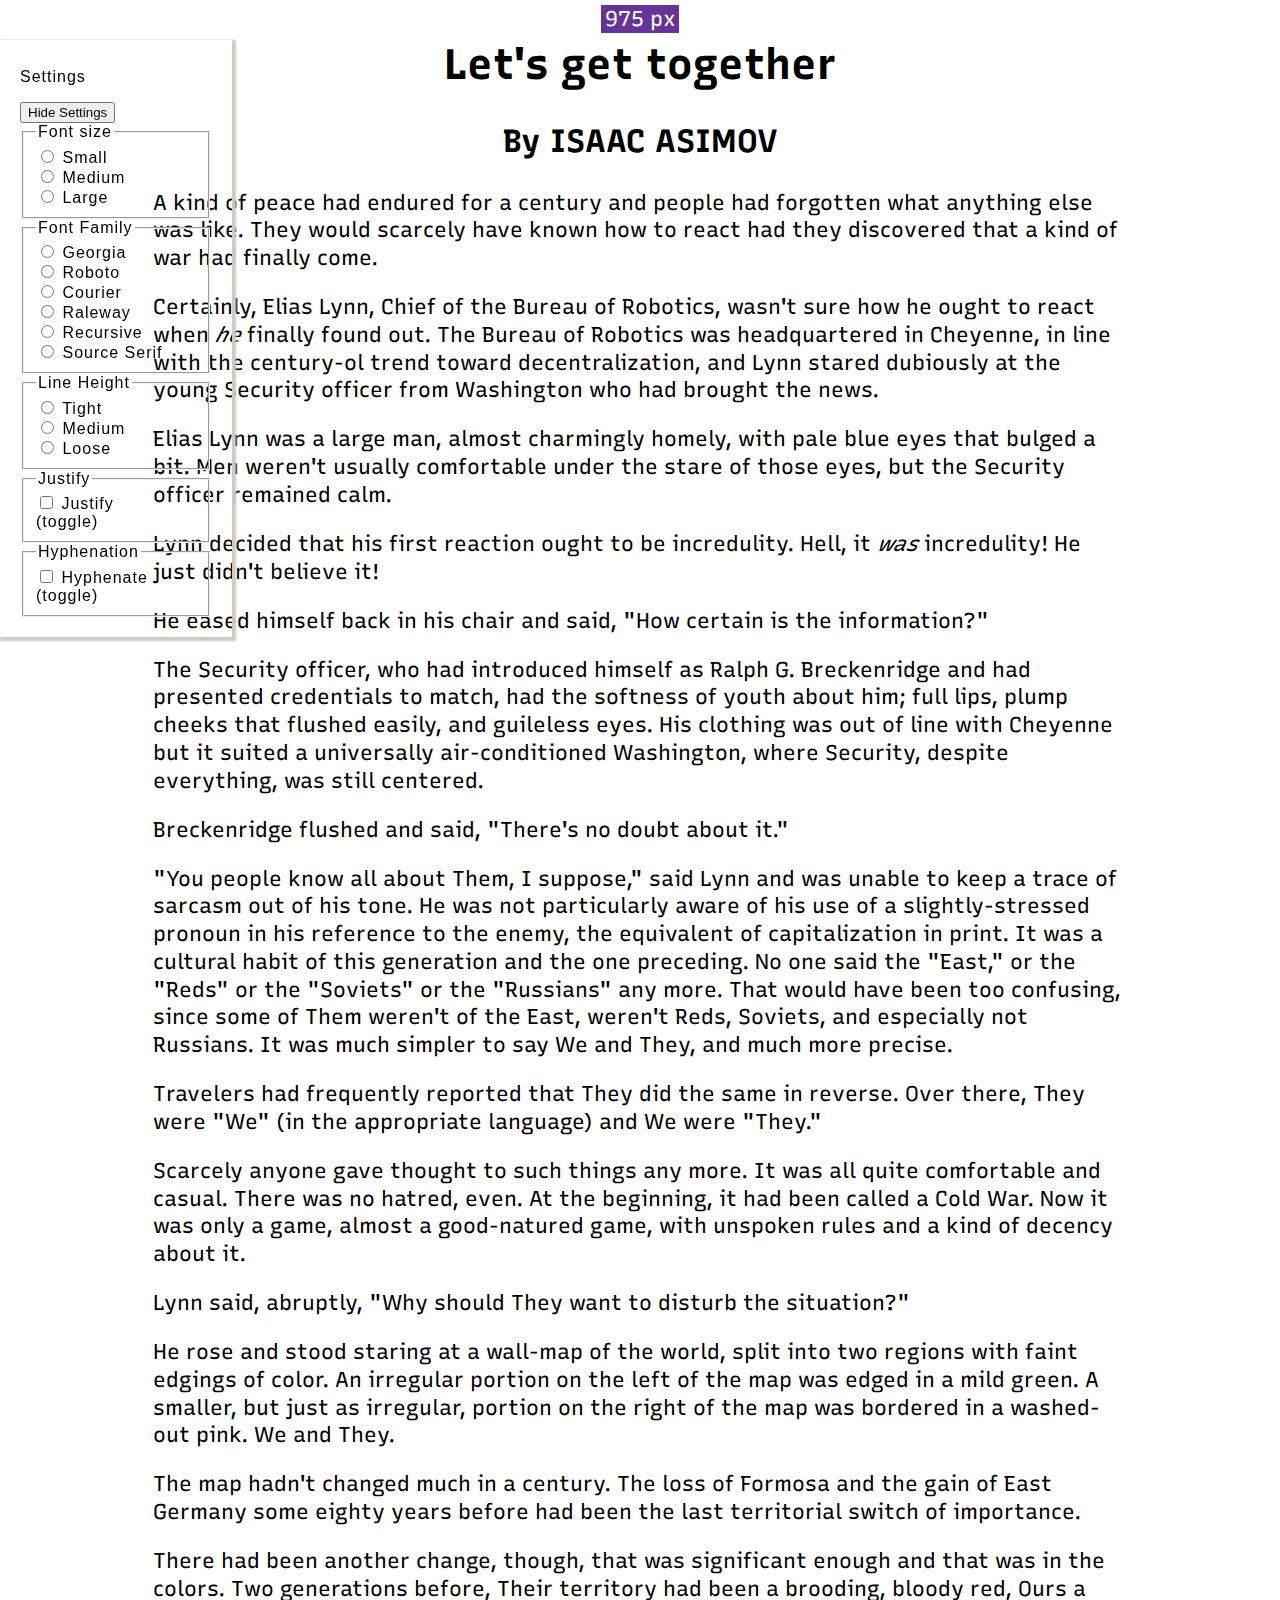
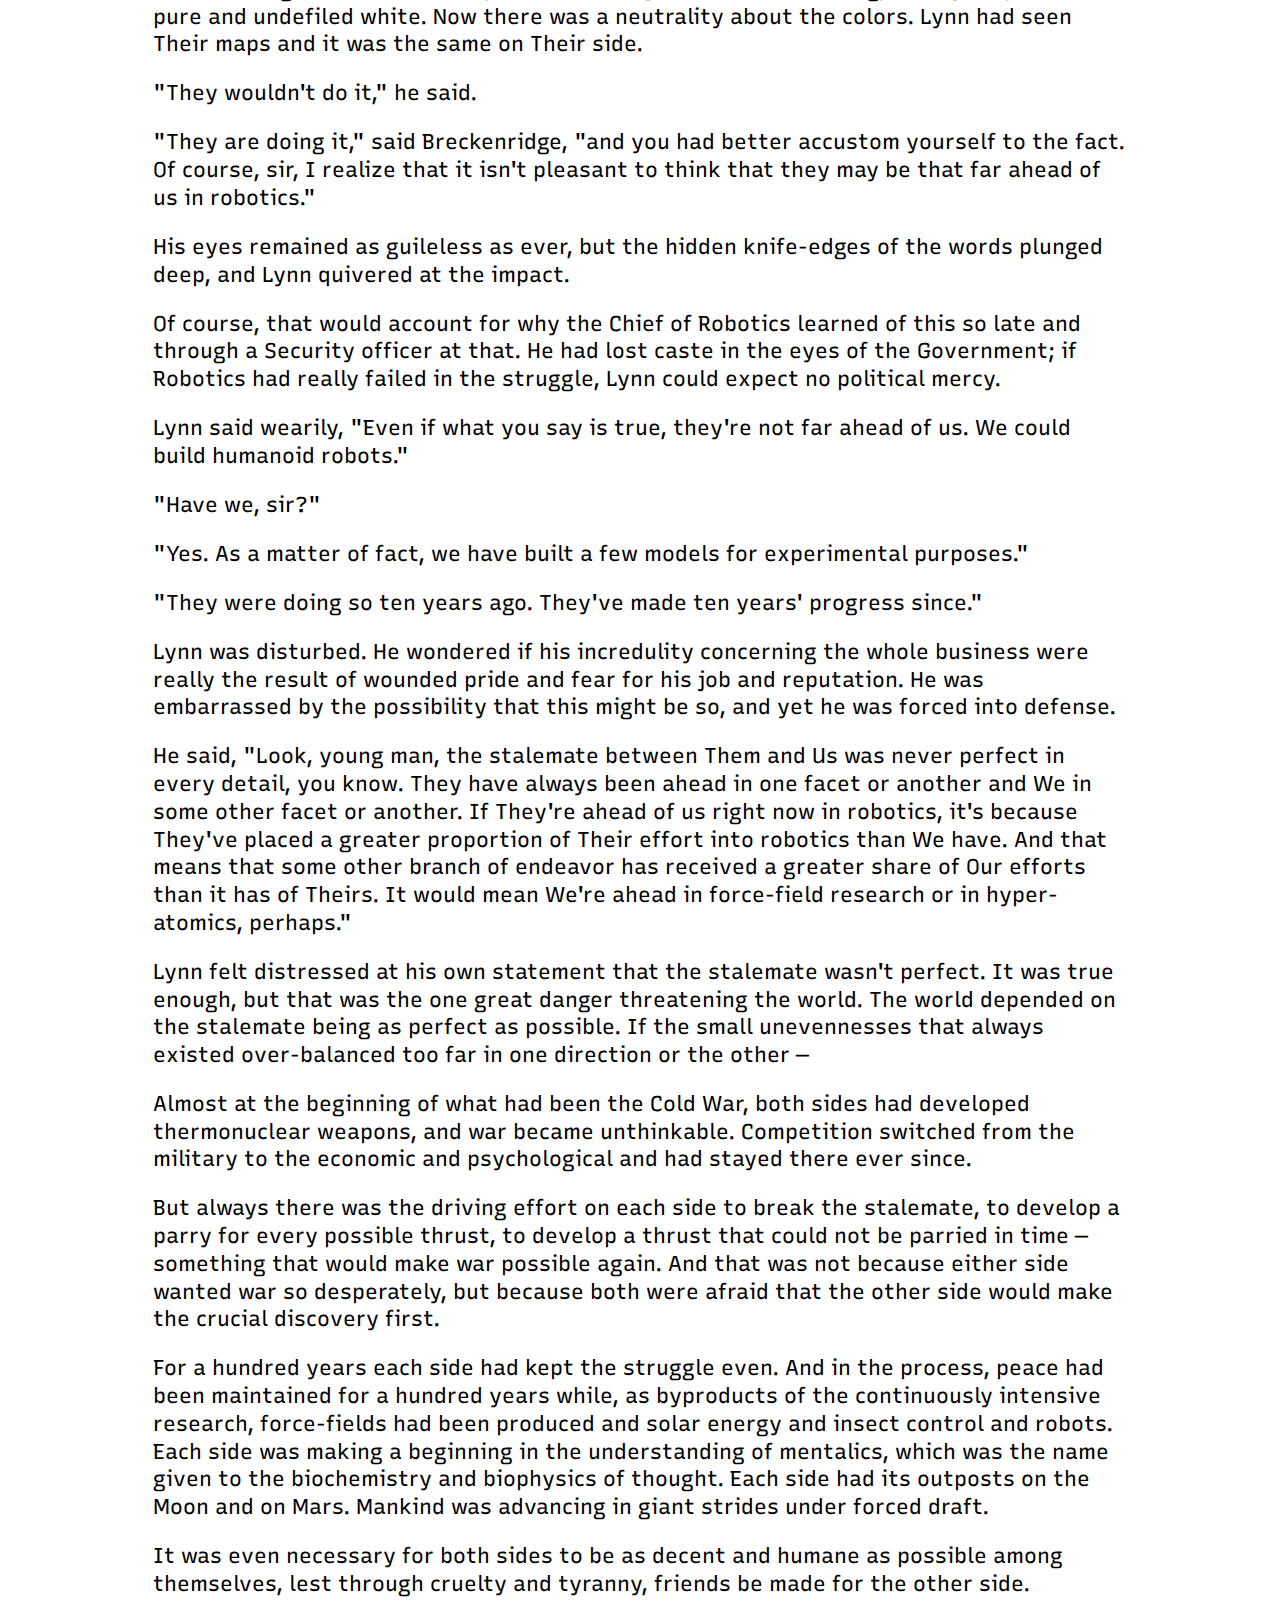
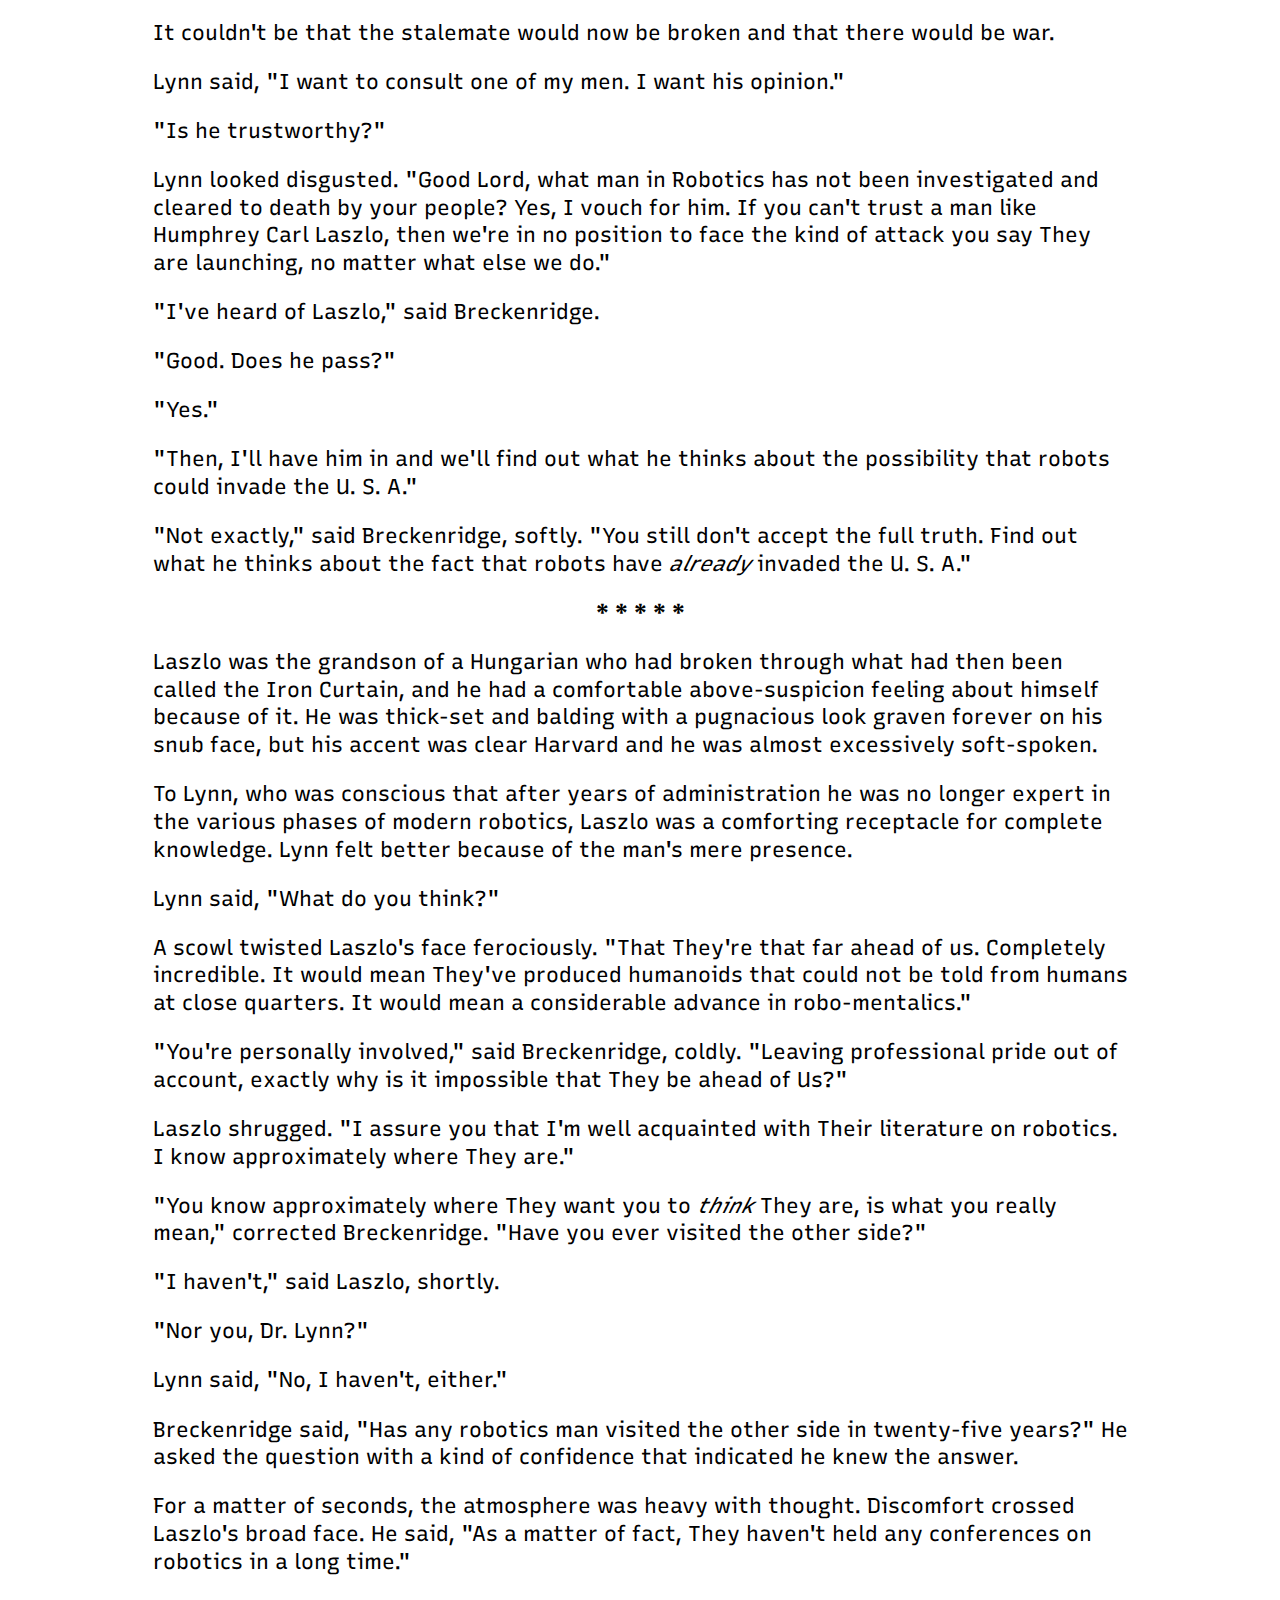
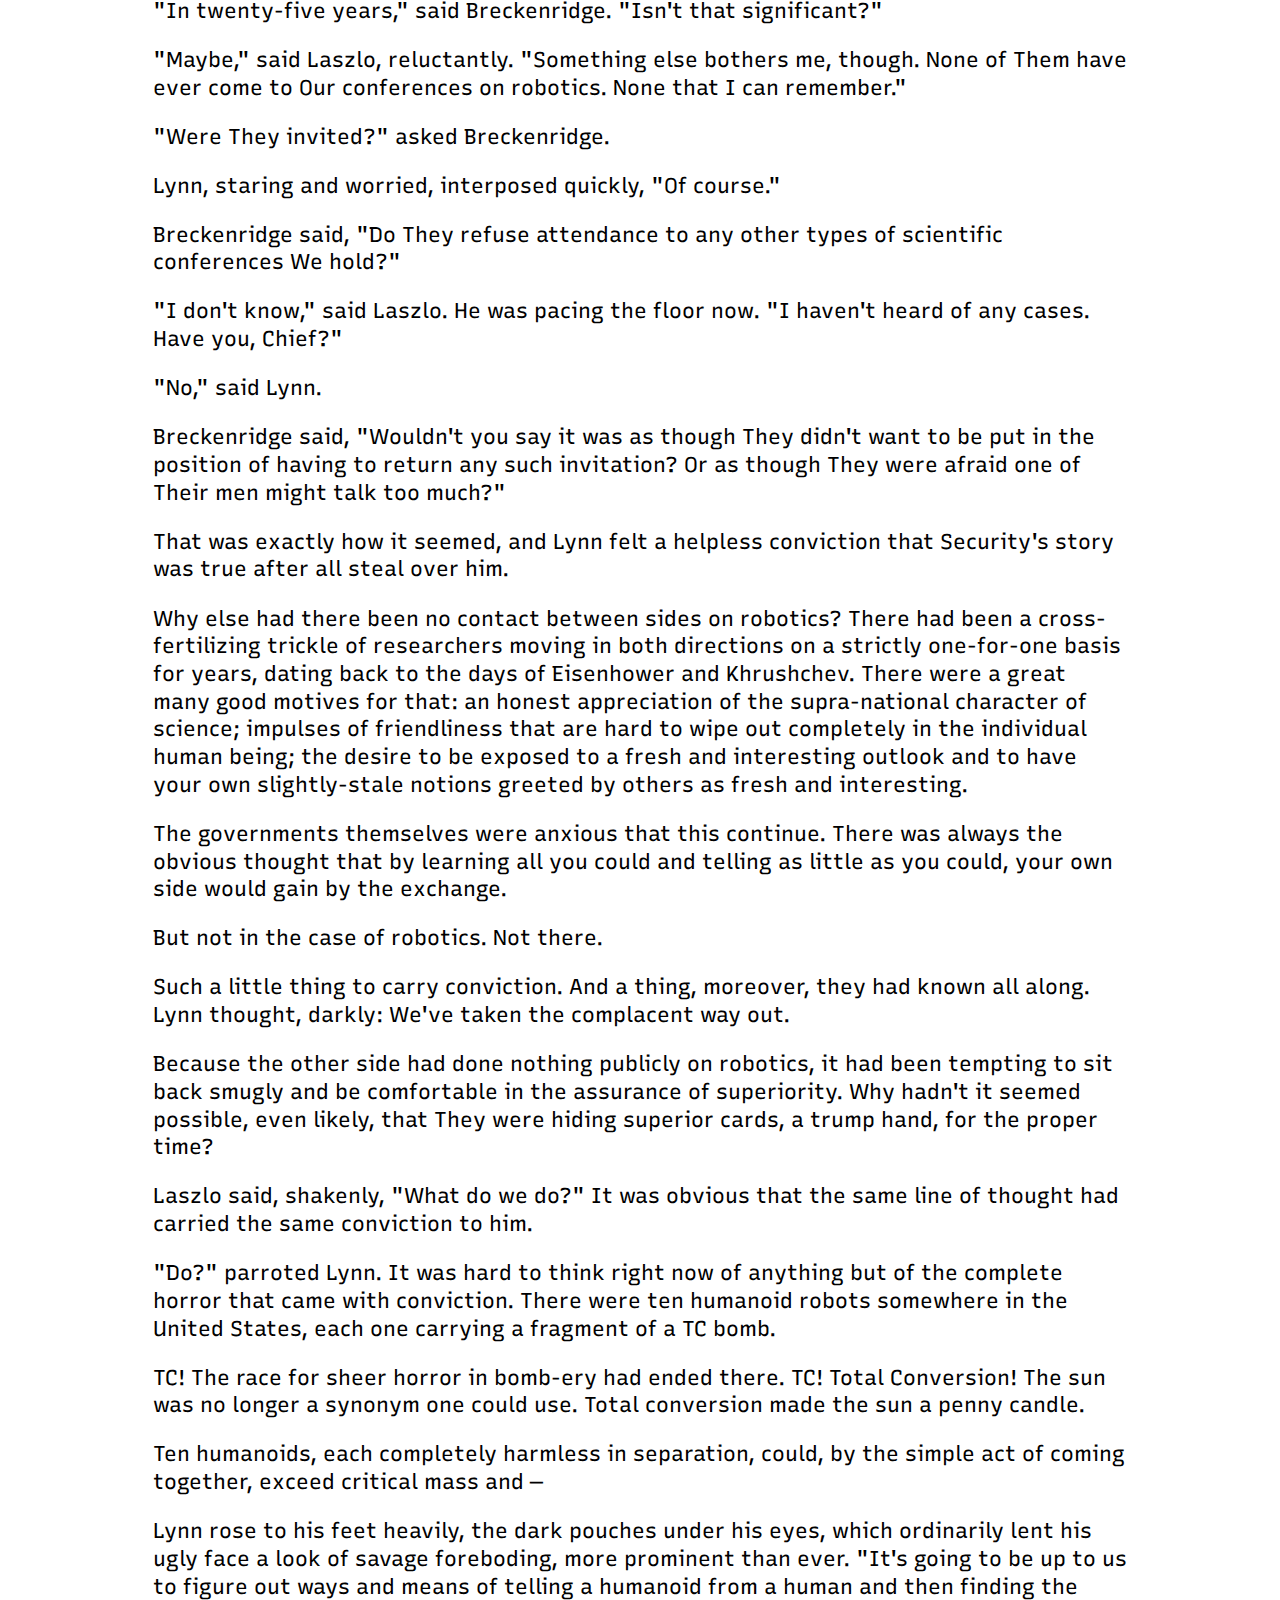
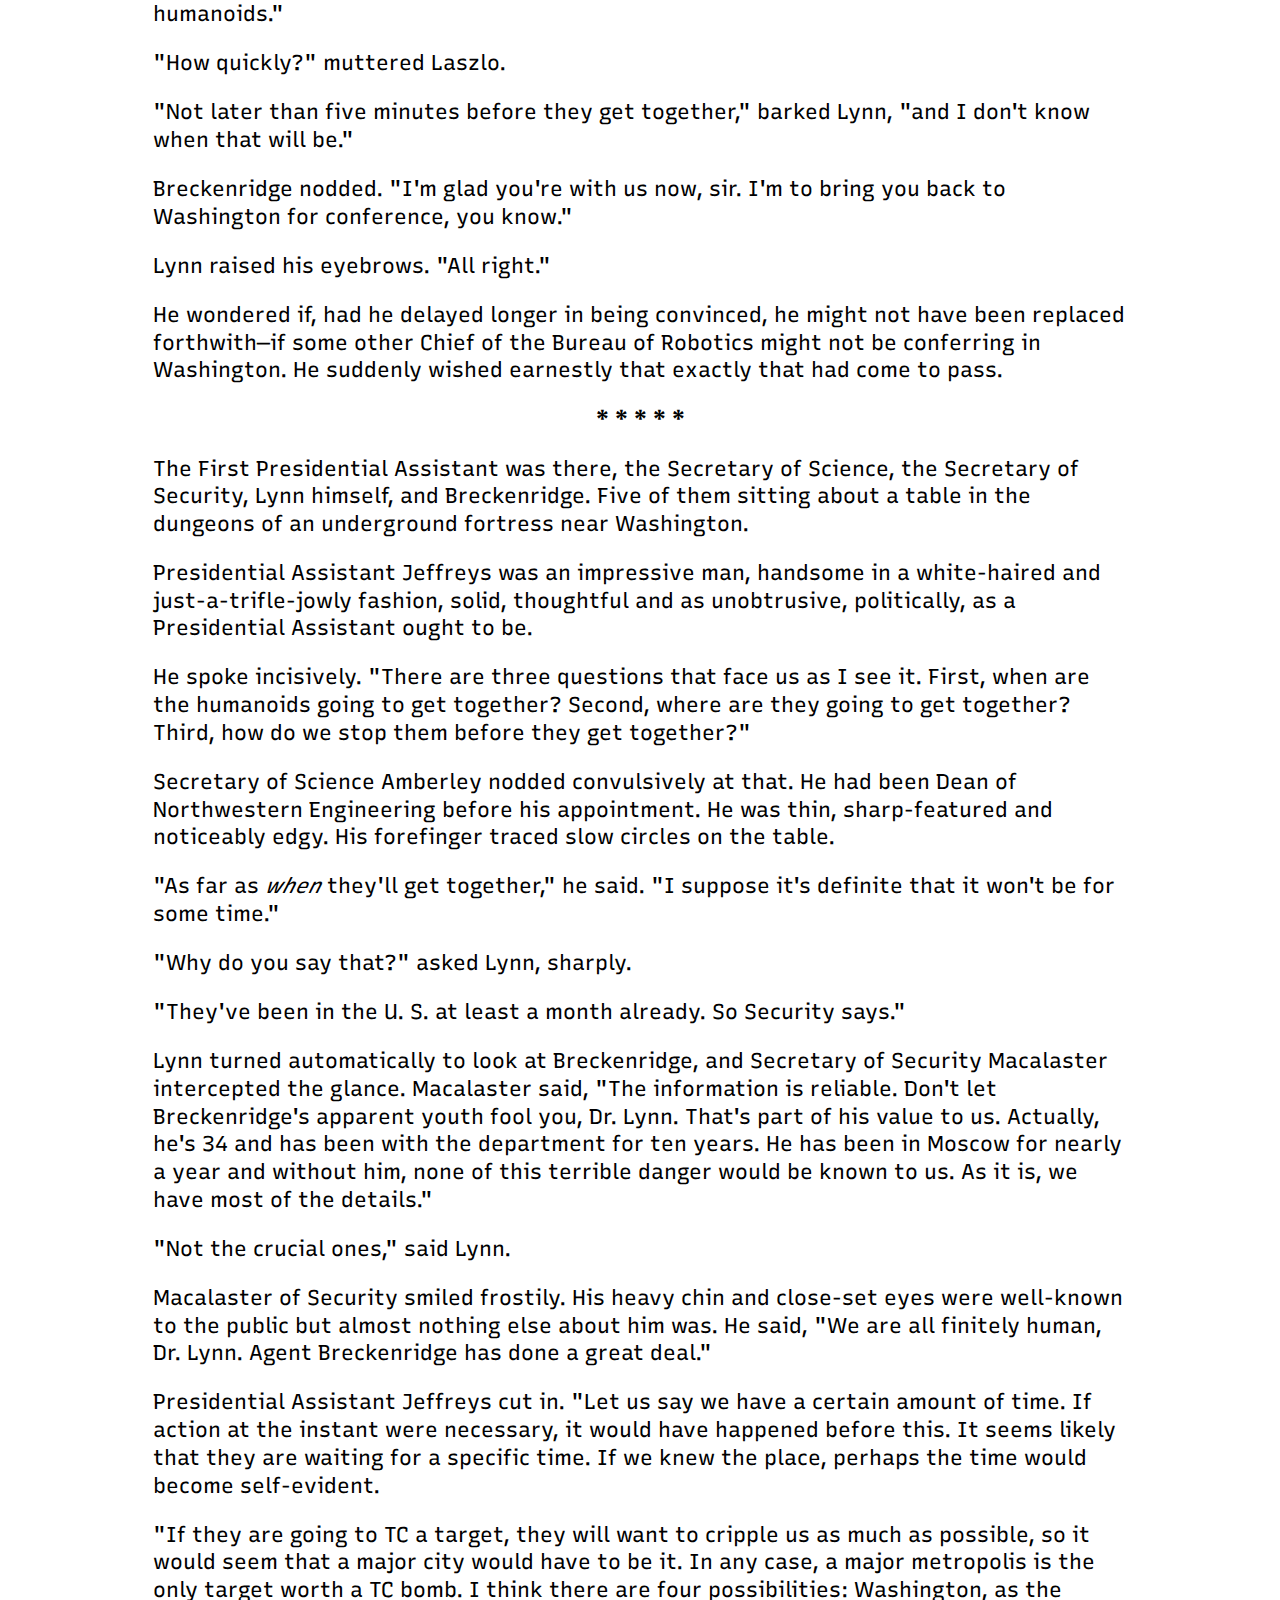
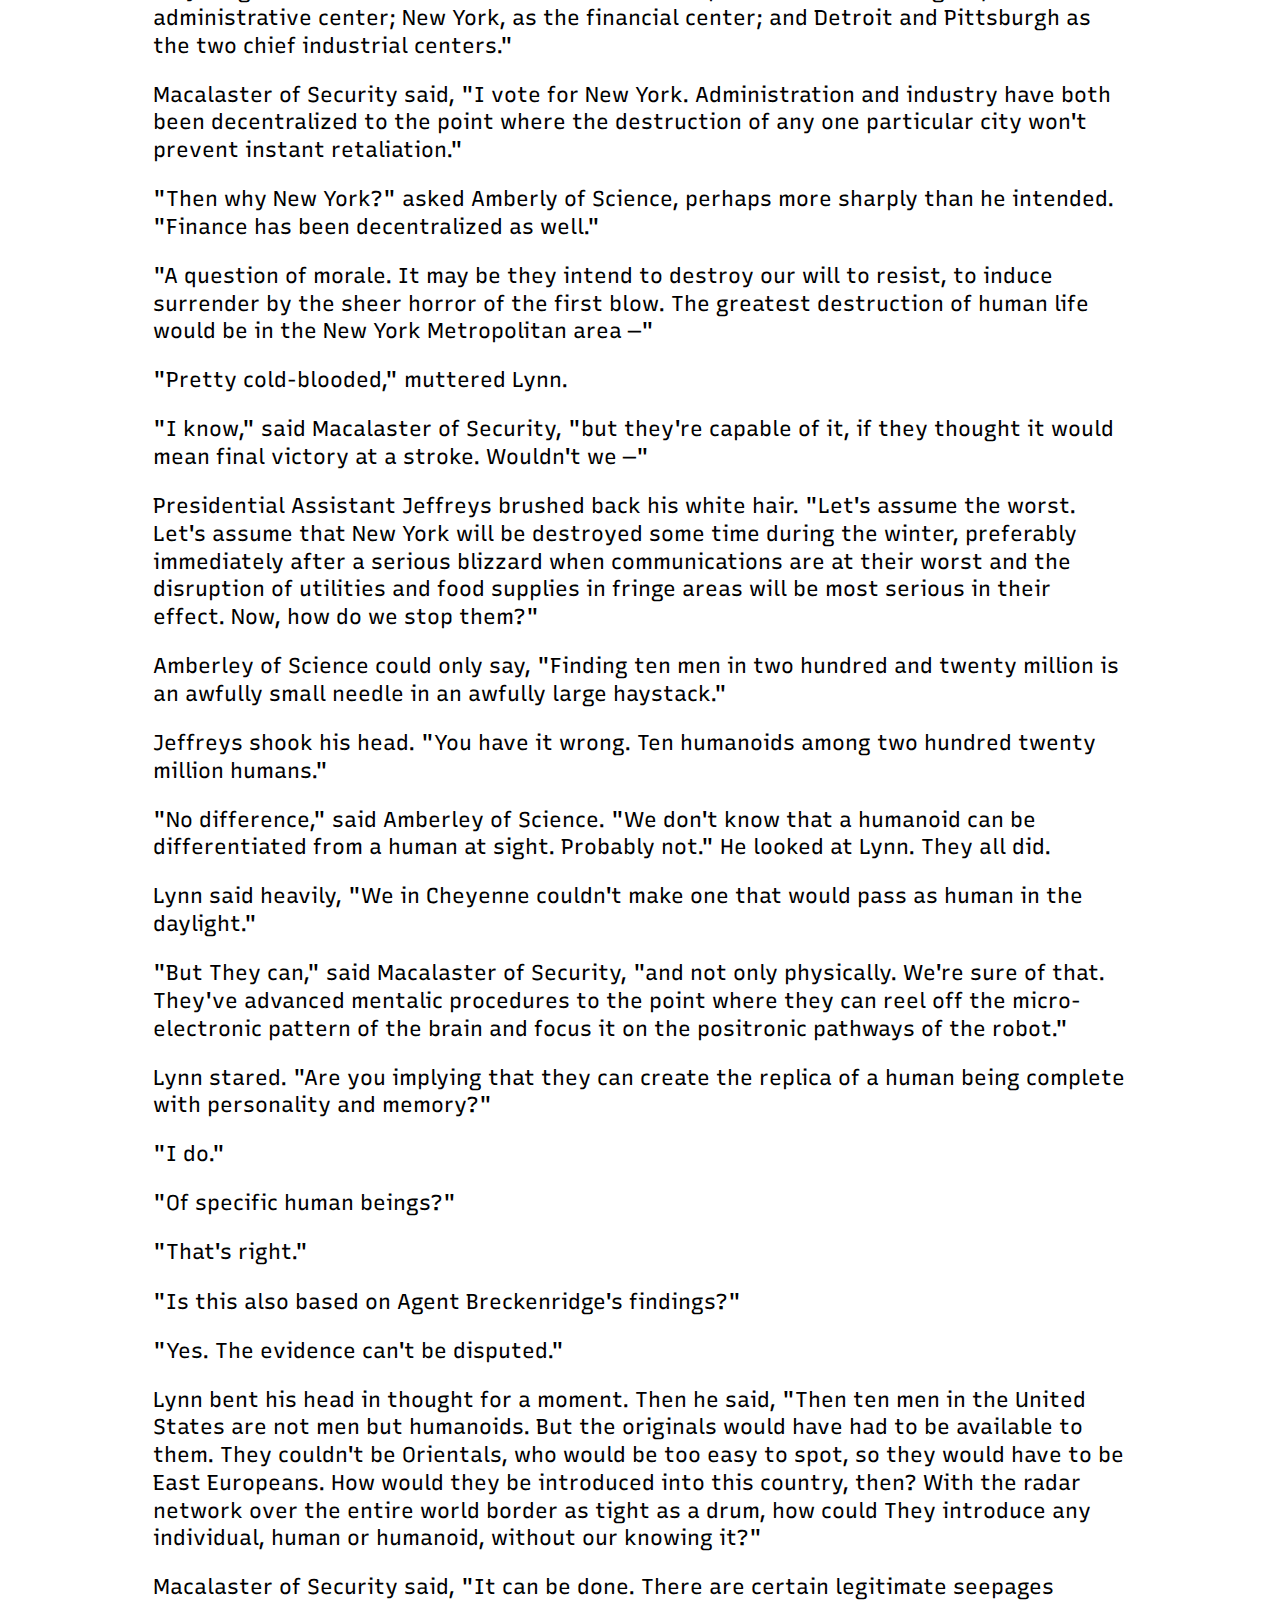
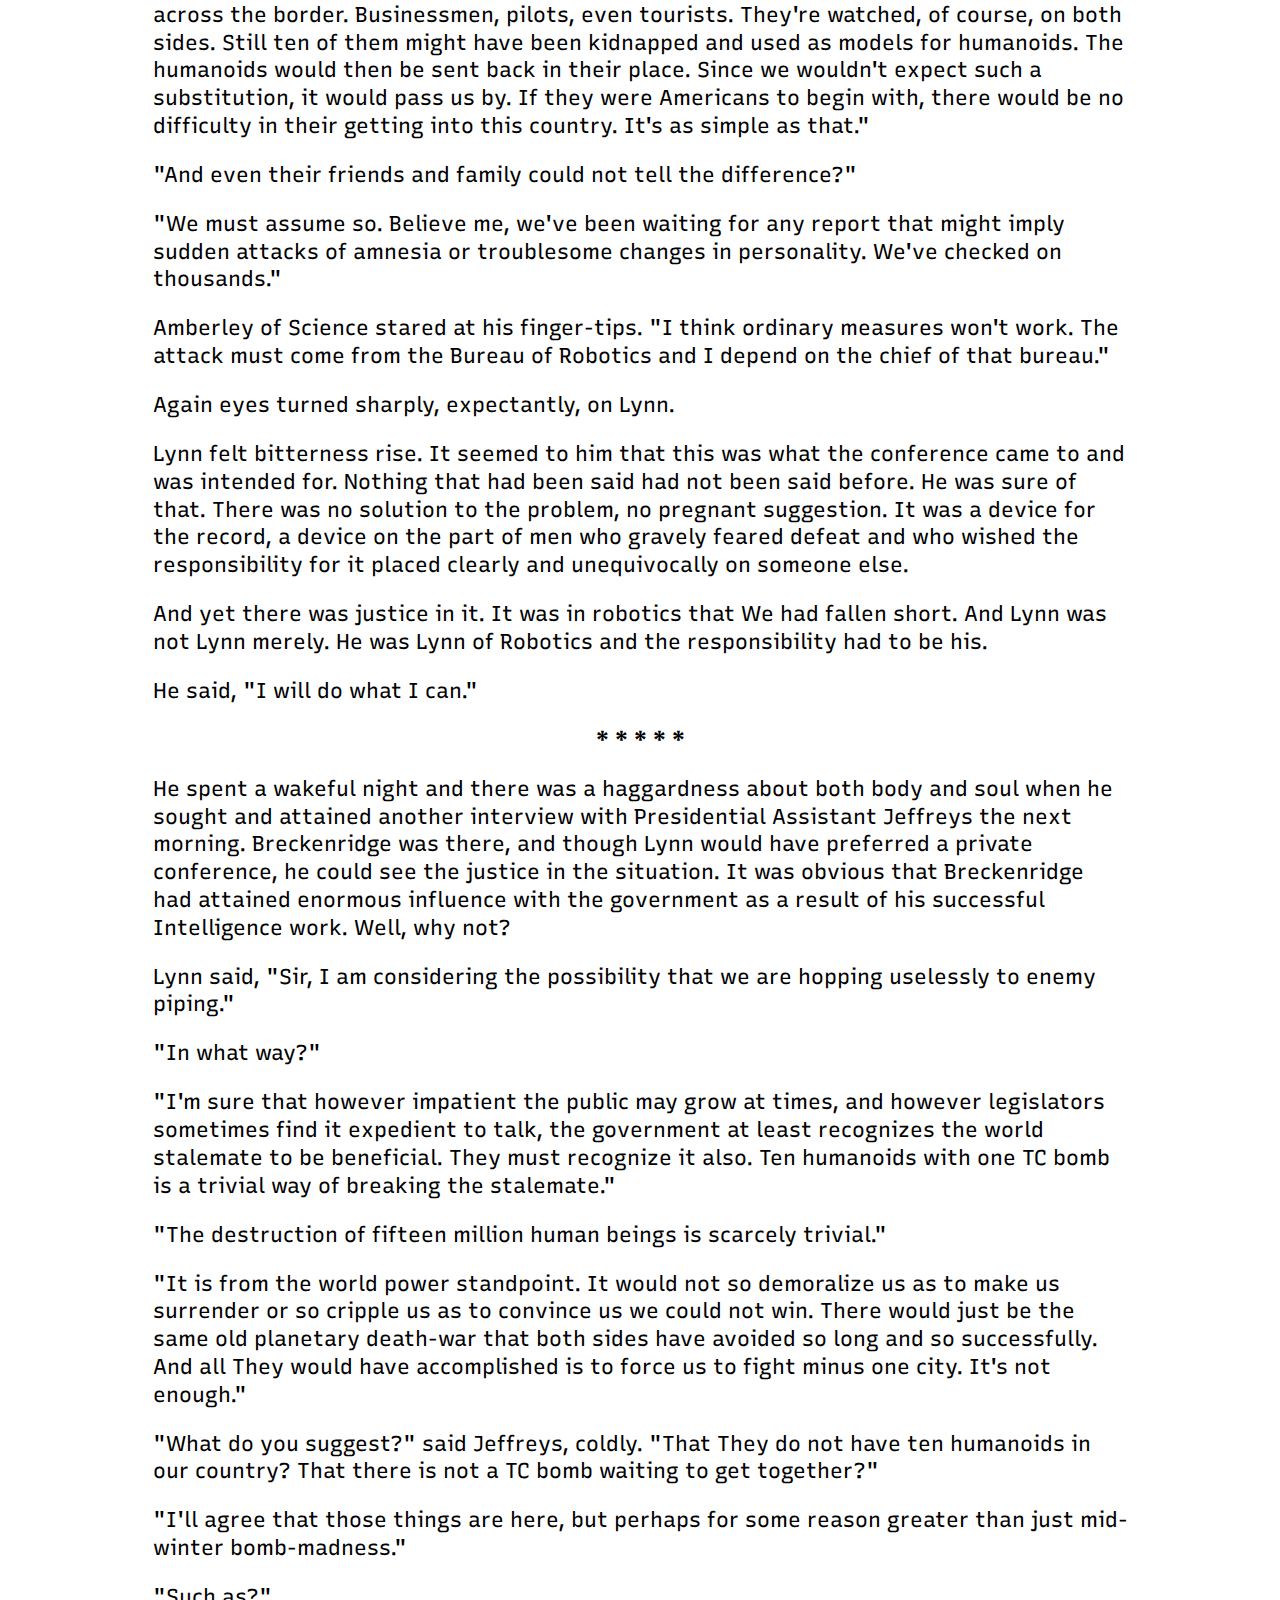
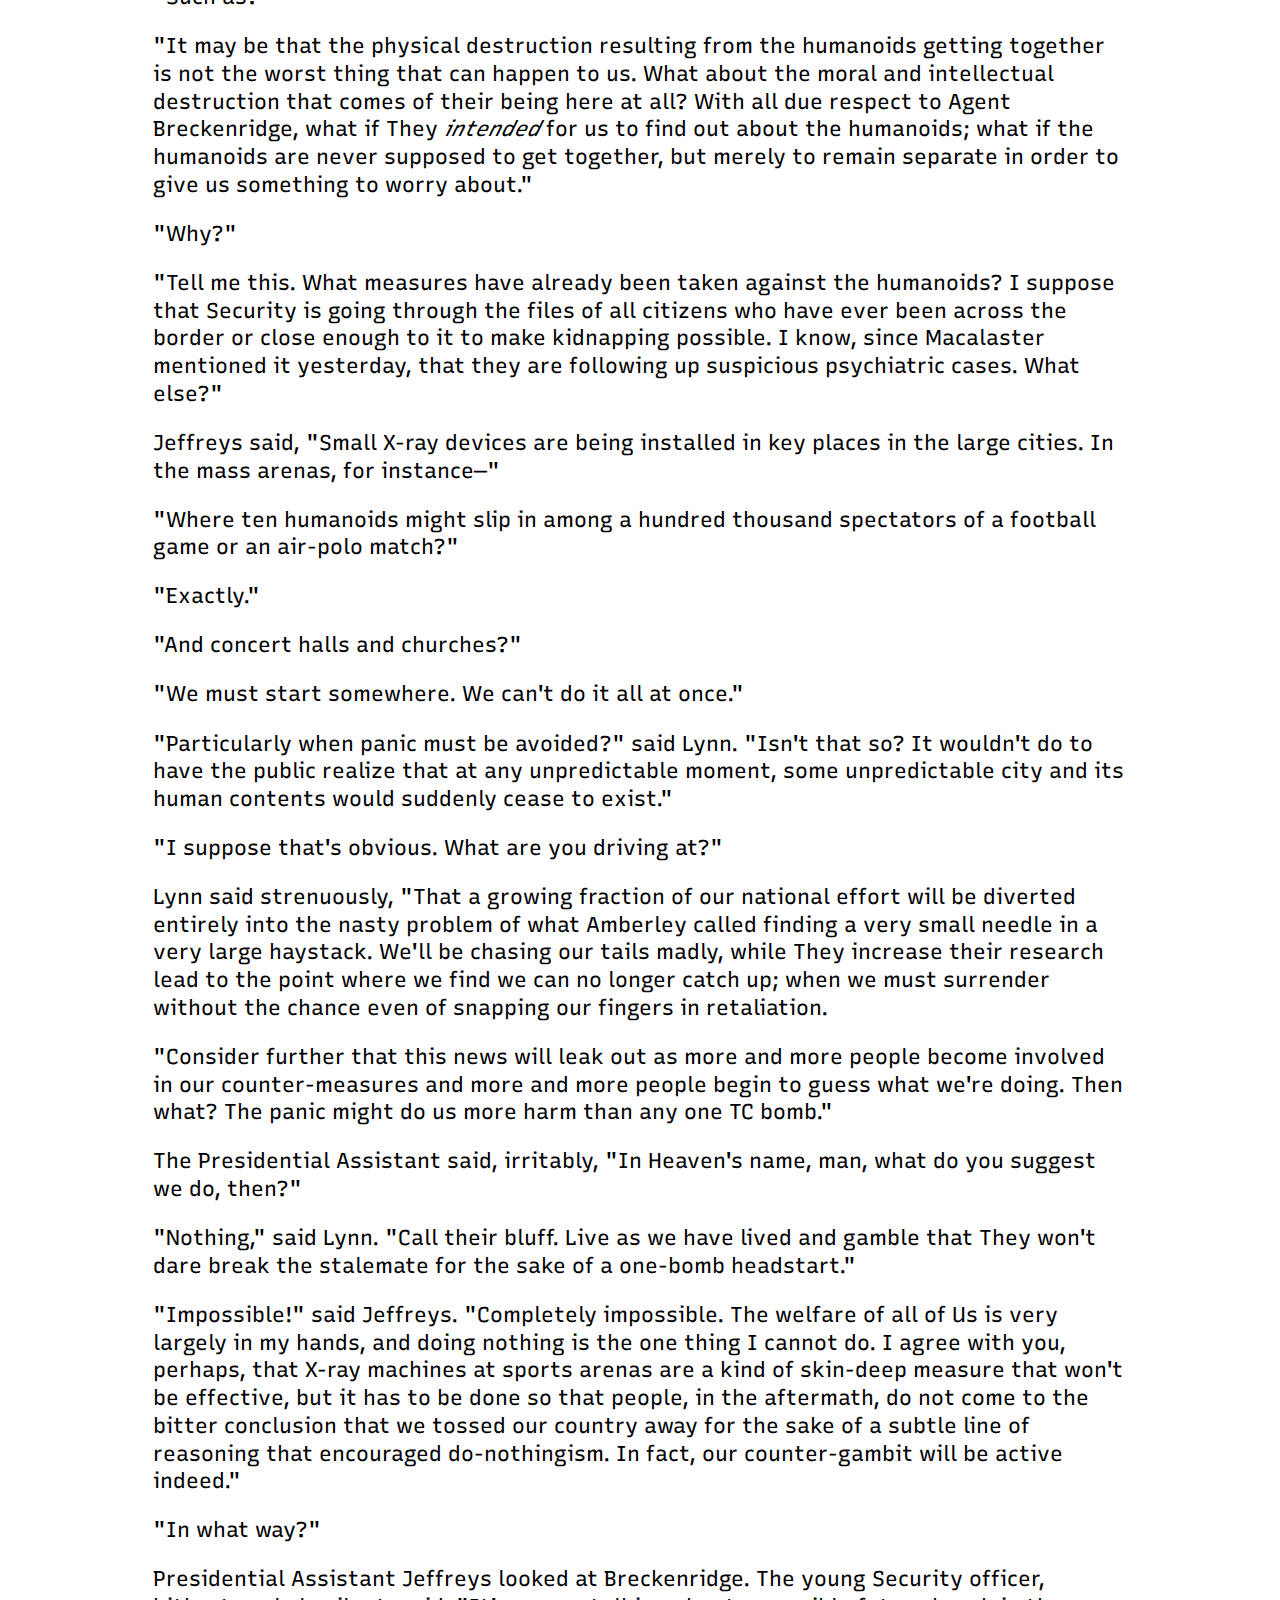
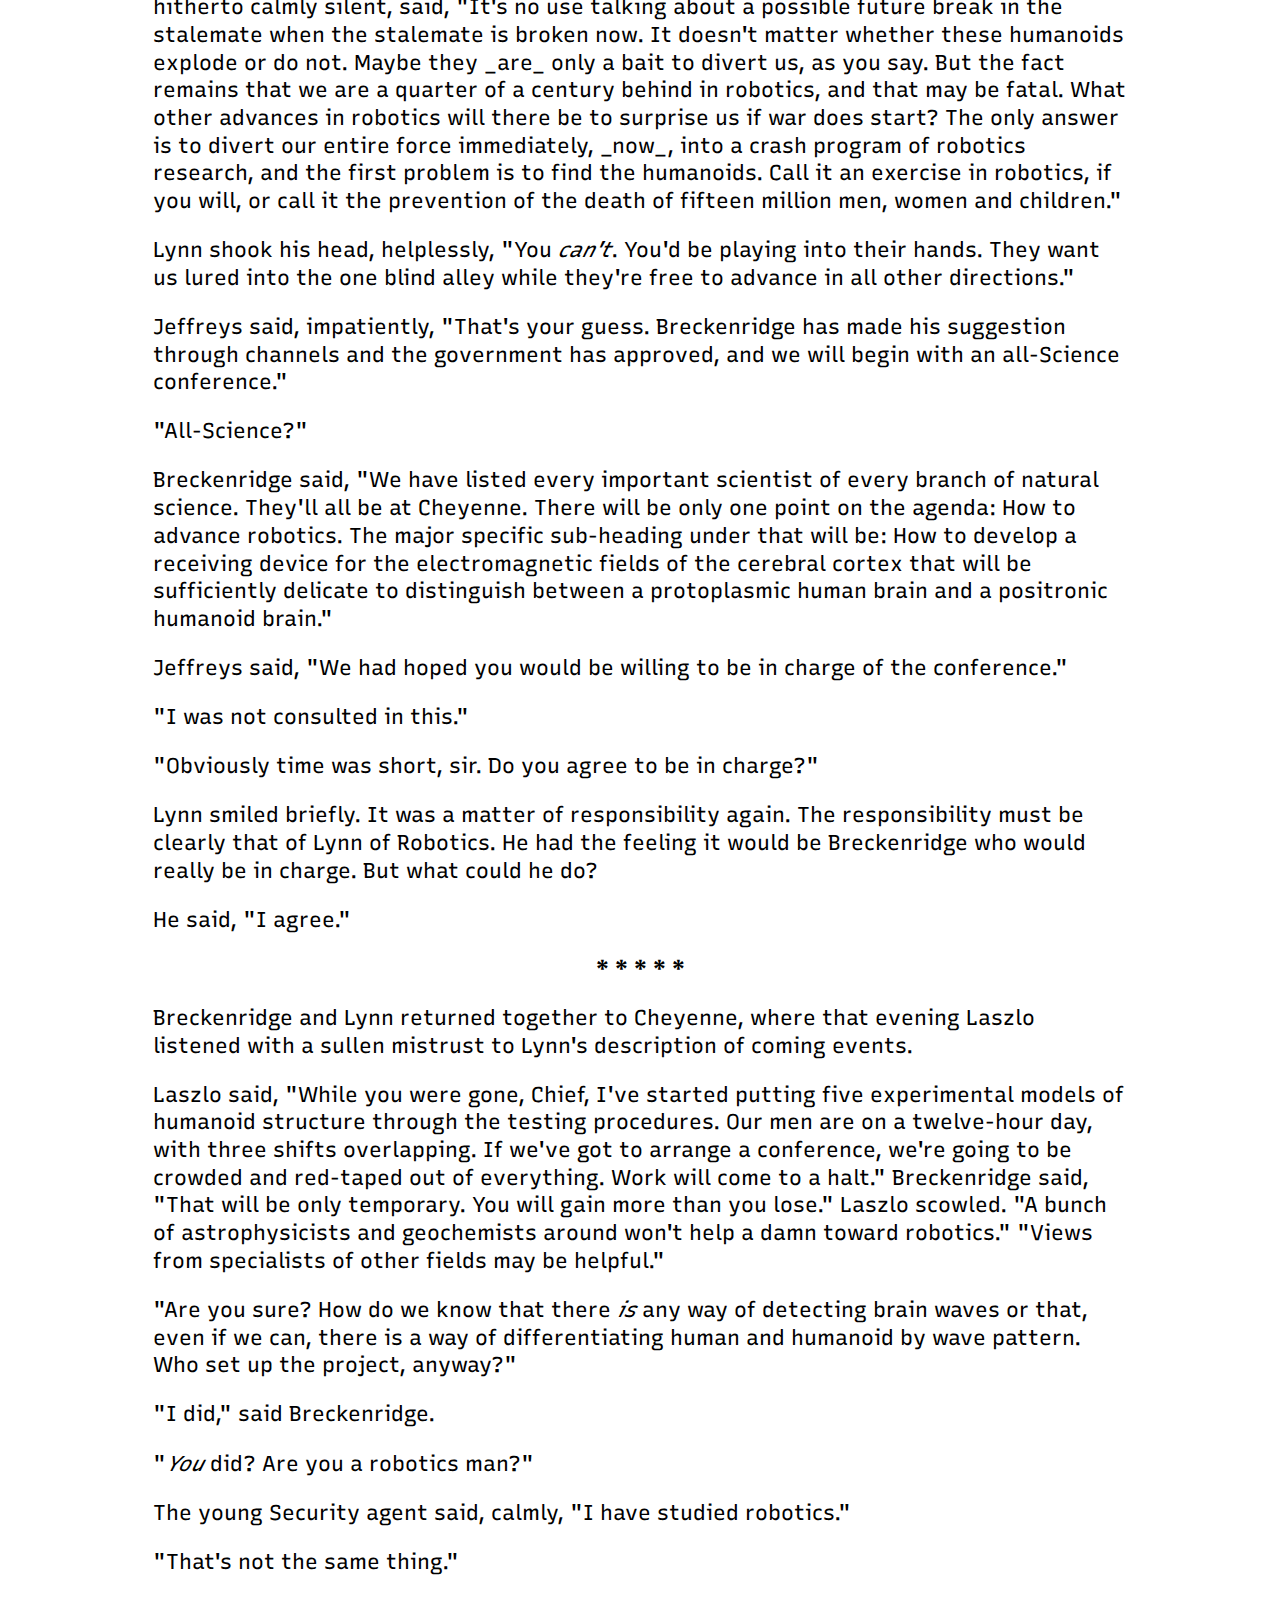
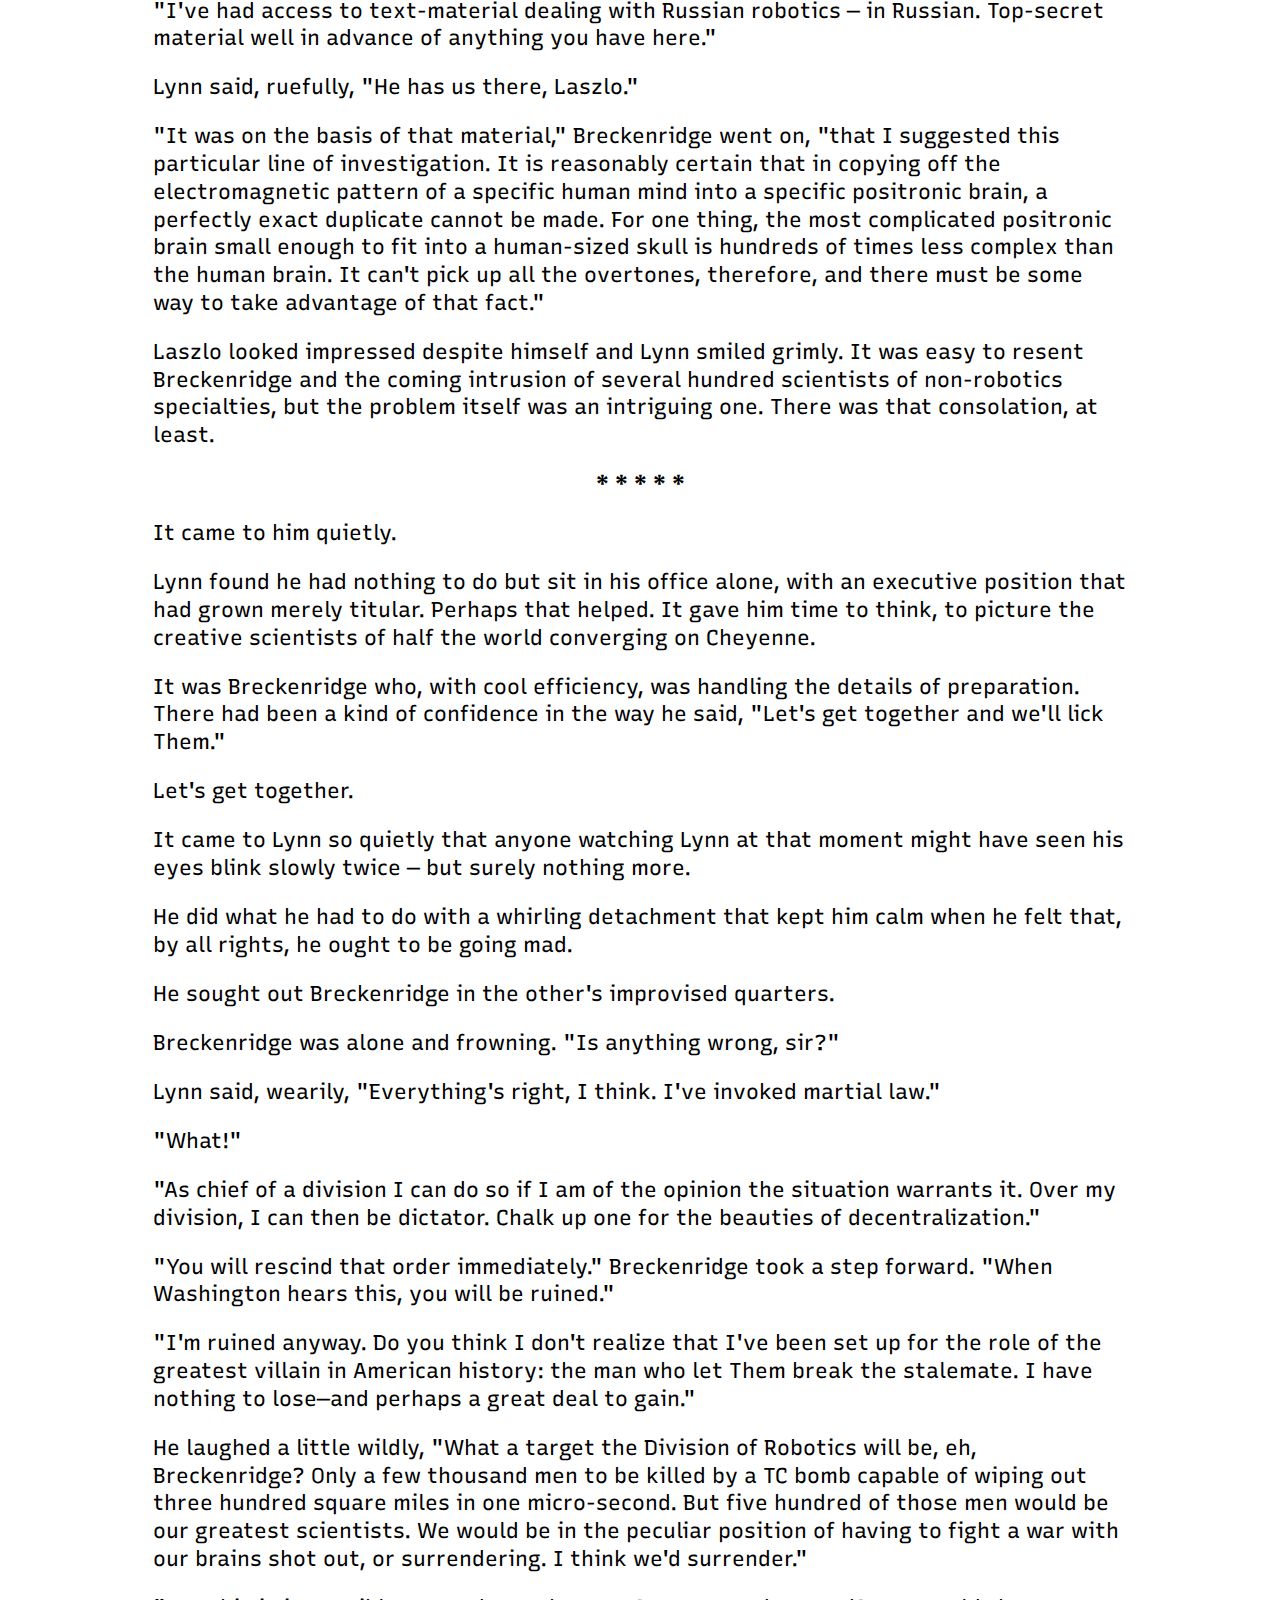
<file: asimov.html>
<!DOCTYPE html>
<html lang="en" dir="ltr">

<head>
  <meta charset="UTF-8">
  <meta http-equiv="X-UA-Compatible" content="IE=edge">
  <meta name="viewport" content="width=device-width, initial-scale=1.0">
  <title>let's get together &mdash; Isaac Asimov</title>
  <link rel="stylesheet" href="./css/main.css">
</head>

<body>

  <div id="menu-wrap">
    <p>Settings</p>
    <button id="hideSettings">Hide Settings</button>
    <div id="settings-wrap">
      <form action="" id="menuForm">
        <fieldset>
          <legend>Font size</legend>

          <input type="radio" name="text-size" id="small">
          <label for="small">Small</label><br />

          <input type="radio" name="text-size" id="medium">
          <label for="medium">Medium</label><br />

          <input type="radio" name="text-size" id="large">
          <label for="large">Large</label><br />
        </fieldset>

        <fieldset>
          <legend>Font Family</legend>

          <input type="radio" name="font-family" id="georgia">
          <label for="georgia">Georgia</label><br />

          <input type="radio" name="font-family" id="roboto">
          <label for="roboto">Roboto</label><br />

          <input type="radio" name="font-family" id="courier">
          <label for="Courier">Courier</label><br />

          <input type="radio" name="font-family" id="raleway">
          <label for="raleway">Raleway</label><br />

          <input type="radio" name="font-family" id="recursive">
          <label for="recursive">Recursive</label><br />

          <input type="radio" name="font-family" id="source-serif">
          <label for="source-serif">Source Serif</label><br />
        </fieldset>

        <fieldset>
          <legend>Line Height</legend>

          <input type="radio" name="line-height" id="lh-tight">
          <label for="lh-tight">Tight</label><br />

          <input type="radio" name="line-height" id="lh-medium">
          <label for="lh-medium">Medium</label><br />

          <input type="radio" name="line-height" id="lh-loose">
          <label for="lh-loose">Loose</label>
        </fieldset>

        <fieldset>
          <legend>Justify</legend>

          <input type="checkbox" name="justify" id="justify">
          <label for="justify">Justify<br />(toggle)</label>
        </fieldset>

        <fieldset>
          <legend>Hyphenation</legend>

          <input type="checkbox" name="hyphenate" id="hyphenate">
          <label for="hyphenate">Hyphenate (toggle)</label>
        </fieldset>
      </form>
    </div>

  </div>

  <div id="page-container" data-size="0">

    <header>
      <h1>Let's get together</h1>
      <h2>By ISAAC ASIMOV</h2>
    </header>

  <p>A kind of peace had endured for a century and people had forgotten what anything else was like. They would
    scarcely have known how to react had they discovered that a kind of war had finally come.

  <p>Certainly, Elias Lynn, Chief of the Bureau of Robotics, wasn't sure how he ought to react when <em>he</em>
    finally found out. The Bureau of Robotics was headquartered in Cheyenne, in line with the century-ol trend toward
    decentralization, and Lynn stared dubiously at the young Security officer from Washington who had brought the
    news.

  <p>Elias Lynn was a large man, almost charmingly homely, with pale blue eyes that bulged a bit. Men weren't usually
    comfortable under the stare of those eyes, but the Security officer remained calm.

  <p>Lynn decided that his first reaction ought to be incredulity. Hell, it <em>was</em> incredulity! He just didn't
    believe it!

  <p>He eased himself back in his chair and said, "How certain is the information?"

  <p>The Security officer, who had introduced himself as Ralph G. Breckenridge and had presented credentials to match,
    had the softness of youth about him; full lips, plump cheeks that flushed easily, and guileless eyes. His clothing
    was out of line with Cheyenne but it suited a universally air-conditioned Washington, where Security, despite
    everything, was still centered.

  <p>Breckenridge flushed and said, "There's no doubt about it."

  <p>"You people know all about Them, I suppose," said Lynn and was unable to keep a trace of sarcasm out of his tone.
    He was not particularly aware of his use of a slightly-stressed pronoun in his reference to the enemy, the
    equivalent of capitalization in print. It was a cultural habit of this generation and the one preceding. No one
    said the "East," or the "Reds" or the "Soviets" or the "Russians" any more. That would have been too confusing,
    since some of Them weren't of the East, weren't Reds, Soviets, and especially not Russians. It was much simpler to
    say We and They, and much more precise.

  <p>Travelers had frequently reported that They did the same in reverse. Over there, They were "We" (in the
    appropriate language) and We were "They."

  <p>Scarcely anyone gave thought to such things any more. It was all quite comfortable and casual. There was no
    hatred, even. At the beginning, it had been called a Cold War. Now it was only a game, almost a good-natured game,
    with unspoken rules and a kind of decency about it.

  <p>Lynn said, abruptly, "Why should They want to disturb the situation?"

  <p>He rose and stood staring at a wall-map of the world, split into two regions with faint edgings of color. An
    irregular portion on the left of the map was edged in a mild green. A smaller, but just as irregular, portion on
    the right of the map was bordered in a washed-out pink. We and They.

  <p>The map hadn't changed much in a century. The loss of Formosa and the gain of East Germany some eighty years
    before had been the last territorial switch of importance.

  <p>There had been another change, though, that was significant enough and that was in the colors. Two generations
    before, Their territory had been a brooding, bloody red, Ours a pure and undefiled white. Now there was a
    neutrality about the colors. Lynn had seen Their maps and it was the same on Their side.

  <p>"They wouldn't do it," he said.

  <p>"They are doing it," said Breckenridge, "and you had better accustom yourself to the fact. Of course, sir, I
    realize that it isn't pleasant to think that they may be that far ahead of us in robotics."

  <p>His eyes remained as guileless as ever, but the hidden knife-edges of the words plunged deep, and Lynn quivered
    at the impact.

  <p>Of course, that would account for why the Chief of Robotics learned of this so late and through a Security
    officer at that. He had lost caste in the eyes of the Government; if Robotics had really failed in the struggle,
    Lynn could expect no political mercy.

  <p>Lynn said wearily, "Even if what you say is true, they're not far ahead of us. We could build humanoid robots."

  <p>"Have we, sir?"

  <p>"Yes. As a matter of fact, we have built a few models for experimental purposes."

  <p>"They were doing so ten years ago. They've made ten years' progress since."

  <p>Lynn was disturbed. He wondered if his incredulity concerning the whole business were really the result of
    wounded pride and fear for his job and reputation. He was embarrassed by the possibility that this might be so,
    and yet he was forced into defense.

  <p>He said, "Look, young man, the stalemate between Them and Us was never perfect in every detail, you know. They
    have always been ahead in one facet or another and We in some other facet or another. If They're ahead of us right
    now in robotics, it's because They've placed a greater proportion of Their effort into robotics than We have. And
    that means that some other branch of endeavor has received a greater share of Our efforts than it has of Theirs.
    It would mean We're ahead in force-field research or in hyper-atomics, perhaps."

  <p>Lynn felt distressed at his own statement that the stalemate wasn't perfect. It was true enough, but that was the
    one great danger threatening the world. The world depended on the stalemate being as perfect as possible. If the
    small unevennesses that always existed over-balanced too far in one direction or the other &mdash;

  <p>Almost at the beginning of what had been the Cold War, both sides had developed thermonuclear weapons, and war
    became unthinkable. Competition switched from the military to the economic and psychological and had stayed there
    ever since.

  <p>But always there was the driving effort on each side to break the stalemate, to develop a parry for every
    possible thrust, to develop a thrust that could not be parried in time &mdash; something that would make war
    possible again. And that was not because either side wanted war so desperately, but because both were afraid that
    the other side would make the crucial discovery first.

  <p>For a hundred years each side had kept the struggle even. And in the process, peace had been maintained for a
    hundred years while, as byproducts of the continuously intensive research, force-fields had been produced and
    solar energy and insect control and robots. Each side was making a beginning in the understanding of mentalics,
    which was the name given to the biochemistry and biophysics of thought. Each side had its outposts on the Moon and
    on Mars. Mankind was advancing in giant strides under forced draft.

  <p>It was even necessary for both sides to be as decent and humane as possible among themselves, lest through
    cruelty and tyranny, friends be made for the other side.

  <p>It couldn't be that the stalemate would now be broken and that there would be war.

  <p>Lynn said, "I want to consult one of my men. I want his opinion."

  <p>"Is he trustworthy?"

  <p>Lynn looked disgusted. "Good Lord, what man in Robotics has not been investigated and cleared to death by your
    people? Yes, I vouch for him. If you can't trust a man like Humphrey Carl Laszlo, then we're in no position to
    face the kind of attack you say They are launching, no matter what else we do."

  <p>"I've heard of Laszlo," said Breckenridge.

  <p>"Good. Does he pass?"

  <p>"Yes."

  <p>"Then, I'll have him in and we'll find out what he thinks about the possibility that robots could invade the U.
    S. A."

  <p>"Not exactly," said Breckenridge, softly. "You still don't accept the full truth. Find out what he thinks about
    the fact that robots have <em>already</em> invaded the U. S. A."

  <p class="centered">* * * * *

  <p>Laszlo was the grandson of a Hungarian who had broken through what had then been called the Iron Curtain, and he
    had a comfortable above-suspicion feeling about himself because of it. He was thick-set and balding with a
    pugnacious look graven forever on his snub face, but his accent was clear Harvard and he was almost excessively
    soft-spoken.

  <p>To Lynn, who was conscious that after years of administration he was no longer expert in the various phases of
    modern robotics, Laszlo was a comforting receptacle for complete knowledge. Lynn felt better because of the man's
    mere presence.

  <p>Lynn said, "What do you think?"

  <p>A scowl twisted Laszlo's face ferociously. "That They're that far ahead of us. Completely incredible. It would
    mean They've produced humanoids that could not be told from humans at close quarters. It would mean a considerable
    advance in robo-mentalics."

  <p>"You're personally involved," said Breckenridge, coldly. "Leaving professional pride out of account, exactly why
    is it impossible that They be ahead of Us?"

  <p>Laszlo shrugged. "I assure you that I'm well acquainted with Their literature on robotics. I know approximately
    where They are."

  <p>"You know approximately where They want you to <em>think</em> They are, is what you really mean," corrected
    Breckenridge. "Have you ever visited the other side?"

  <p>"I haven't," said Laszlo, shortly.

  <p>"Nor you, Dr. Lynn?"

  <p>Lynn said, "No, I haven't, either."

  <p>Breckenridge said, "Has any robotics man visited the other side in twenty-five years?" He asked the question with
    a kind of confidence that indicated he knew the answer.

  <p>For a matter of seconds, the atmosphere was heavy with thought. Discomfort crossed Laszlo's broad face. He said,
    "As a matter of fact, They haven't held any conferences on robotics in a long time."

  <p>"In twenty-five years," said Breckenridge. "Isn't that significant?"

  <p>"Maybe," said Laszlo, reluctantly. "Something else bothers me, though. None of Them have ever come to Our
    conferences on robotics. None that I can remember."

  <p>"Were They invited?" asked Breckenridge.

  <p>Lynn, staring and worried, interposed quickly, "Of course."

  <p>Breckenridge said, "Do They refuse attendance to any other types of scientific conferences We hold?"

  <p>"I don't know," said Laszlo. He was pacing the floor now. "I haven't heard of any cases. Have you, Chief?"

  <p>"No," said Lynn.

  <p>Breckenridge said, "Wouldn't you say it was as though They didn't want to be put in the position of having to
    return any such invitation? Or as though They were afraid one of Their men might talk too much?"

  <p>That was exactly how it seemed, and Lynn felt a helpless conviction that Security's story was true after all
    steal over him.

  <p>Why else had there been no contact between sides on robotics? There had been a cross-fertilizing trickle of
    researchers moving in both directions on a strictly one-for-one basis for years, dating back to the days of
    Eisenhower and Khrushchev. There were a great many good motives for that: an honest appreciation of the
    supra-national character of science; impulses of friendliness that are hard to wipe out completely in the
    individual human being; the desire to be exposed to a fresh and interesting outlook and to have your own
    slightly-stale notions greeted by others as fresh and interesting.

  <p>The governments themselves were anxious that this continue. There was always the obvious thought that by learning
    all you could and telling as little as you could, your own side would gain by the exchange.

  <p>But not in the case of robotics. Not there.

  <p>Such a little thing to carry conviction. And a thing, moreover, they had known all along. Lynn thought, darkly:
    We've taken the complacent way out.

  <p>Because the other side had done nothing publicly on robotics, it had been tempting to sit back smugly and be
    comfortable in the assurance of superiority. Why hadn't it seemed possible, even likely, that They were hiding
    superior cards, a trump hand, for the proper time?

  <p>Laszlo said, shakenly, "What do we do?" It was obvious that the same line of thought had carried the same
    conviction to him.

  <p>"Do?" parroted Lynn. It was hard to think right now of anything but of the complete horror that came with
    conviction. There were ten humanoid robots somewhere in the United States, each one carrying a fragment of a TC
    bomb.

  <p>TC! The race for sheer horror in bomb-ery had ended there. TC! Total Conversion! The sun was no longer a synonym
    one could use. Total conversion made the sun a penny candle.

  <p>Ten humanoids, each completely harmless in separation, could, by the simple act of coming together, exceed
    critical mass and &mdash;

  <p>Lynn rose to his feet heavily, the dark pouches under his eyes, which ordinarily lent his ugly face a look of
    savage foreboding, more prominent than ever. "It's going to be up to us to figure out ways and means of telling a
    humanoid from a human and then finding the humanoids."

  <p>"How quickly?" muttered Laszlo.

  <p>"Not later than five minutes before they get together," barked Lynn, "and I don't know when that will be."

  <p>Breckenridge nodded. "I'm glad you're with us now, sir. I'm to bring you back to Washington for conference, you
    know."

  <p>Lynn raised his eyebrows. "All right."

  <p>He wondered if, had he delayed longer in being convinced, he might not have been replaced forthwith&mdash;if some
    other Chief of the Bureau of Robotics might not be conferring in Washington. He suddenly wished earnestly that
    exactly that had come to pass.

  <p class="centered">* * * * *

  <p>The First Presidential Assistant was there, the Secretary of Science, the Secretary of Security, Lynn himself,
    and Breckenridge. Five of them sitting about a table in the dungeons of an underground fortress near Washington.

  <p>Presidential Assistant Jeffreys was an impressive man, handsome in a white-haired and just-a-trifle-jowly
    fashion, solid, thoughtful and as unobtrusive, politically, as a Presidential Assistant ought to be.

  <p>He spoke incisively. "There are three questions that face us as I see it. First, when are the humanoids going to
    get together? Second, where are they going to get together? Third, how do we stop them before they get together?"

  <p>Secretary of Science Amberley nodded convulsively at that. He had been Dean of Northwestern Engineering before
    his appointment. He was thin, sharp-featured and noticeably edgy. His forefinger traced slow circles on the table.

  <p>"As far as <em>when</em> they'll get together," he said. "I suppose it's definite that it won't be for some
    time."

  <p>"Why do you say that?" asked Lynn, sharply.

  <p>"They've been in the U. S. at least a month already. So Security says."

  <p>Lynn turned automatically to look at Breckenridge, and Secretary of Security Macalaster intercepted the glance.
    Macalaster said, "The information is reliable. Don't let Breckenridge's apparent youth fool you, Dr. Lynn. That's
    part of his value to us. Actually, he's 34 and has been with the department for ten years. He has been in Moscow
    for nearly a year and without him, none of this terrible danger would be known to us. As it is, we have most of
    the details."

  <p>"Not the crucial ones," said Lynn.

  <p>Macalaster of Security smiled frostily. His heavy chin and close-set eyes were well-known to the public but
    almost nothing else about him was. He said, "We are all finitely human, Dr. Lynn. Agent Breckenridge has done a
    great deal."

  <p>Presidential Assistant Jeffreys cut in. "Let us say we have a certain amount of time. If action at the instant
    were necessary, it would have happened before this. It seems likely that they are waiting for a specific time. If
    we knew the place, perhaps the time would become self-evident.

  <p>"If they are going to TC a target, they will want to cripple us as much as possible, so it would seem that a
    major city would have to be it. In any case, a major metropolis is the only target worth a TC bomb. I think there
    are four possibilities: Washington, as the administrative center; New York, as the financial center; and Detroit
    and Pittsburgh as the two chief industrial centers."

  <p>Macalaster of Security said, "I vote for New York. Administration and industry have both been decentralized to
    the point where the destruction of any one particular city won't prevent instant retaliation."

  <p>"Then why New York?" asked Amberly of Science, perhaps more sharply than he intended. "Finance has been
    decentralized as well."

  <p>"A question of morale. It may be they intend to destroy our will to resist, to induce surrender by the sheer
    horror of the first blow. The greatest destruction of human life would be in the New York Metropolitan area
    &mdash;"

  <p>"Pretty cold-blooded," muttered Lynn.

  <p>"I know," said Macalaster of Security, "but they're capable of it, if
    they thought it would mean final victory at a stroke. Wouldn't we &mdash;"

  <p>Presidential Assistant Jeffreys brushed back his white hair. "Let's assume the worst. Let's assume that New York
    will be destroyed some time during the winter, preferably immediately after a serious blizzard when communications
    are at their worst and the disruption of utilities and food supplies in fringe areas will be most serious in their
    effect. Now, how do we stop them?"

  <p>Amberley of Science could only say, "Finding ten men in two hundred and twenty million is an awfully small needle
    in an awfully large haystack."

  <p>Jeffreys shook his head. "You have it wrong. Ten humanoids among two hundred twenty million humans."

  <p>"No difference," said Amberley of Science. "We don't know that a humanoid can be differentiated from a human at
    sight. Probably not." He looked at Lynn. They all did.

  <p>Lynn said heavily, "We in Cheyenne couldn't make one that would pass as human in the daylight."

  <p>"But They can," said Macalaster of Security, "and not only physically. We're sure of that. They've advanced
    mentalic procedures to the point where they can reel off the micro-electronic pattern of the brain and focus it on
    the positronic pathways of the robot."

  <p>Lynn stared. "Are you implying that they can create the replica of a human being complete with personality and
    memory?"

  <p>"I do."

  <p>"Of specific human beings?"

  <p>"That's right."

  <p>"Is this also based on Agent Breckenridge's findings?"

  <p>"Yes. The evidence can't be disputed."

  <p>Lynn bent his head in thought for a moment. Then he said, "Then ten men in the United States are not men but
    humanoids. But the originals would have had to be available to them. They couldn't be Orientals, who would be too
    easy to spot, so they would have to be East Europeans. How would they be introduced into this country, then? With
    the radar network over the entire world border as tight as a drum, how could They introduce any individual, human
    or humanoid, without our knowing it?"

  <p>Macalaster of Security said, "It can be done. There are certain legitimate seepages across the border.
    Businessmen, pilots, even tourists. They're watched, of course, on both sides. Still ten of them might have been
    kidnapped and used as models for humanoids. The humanoids would then be sent back in their place. Since we
    wouldn't expect such a substitution, it would pass us by. If they were Americans to begin with, there would be no
    difficulty in their getting into this country. It's as simple as that."

  <p>"And even their friends and family could not tell the difference?"

  <p>"We must assume so. Believe me, we've been waiting for any report that might imply sudden attacks of amnesia or
    troublesome changes in personality. We've checked on thousands."

  <p>Amberley of Science stared at his finger-tips. "I think ordinary measures won't work. The attack must come from
    the Bureau of Robotics and I depend on the chief of that bureau."

  <p>Again eyes turned sharply, expectantly, on Lynn.

  <p>Lynn felt bitterness rise. It seemed to him that this was what the conference came to and was intended for.
    Nothing that had been said had not been said before. He was sure of that. There was no solution to the problem, no
    pregnant suggestion. It was a device for the record, a device on the part of men who gravely feared defeat and who
    wished the responsibility for it placed clearly and unequivocally on someone else.

  <p>And yet there was justice in it. It was in robotics that We had fallen short. And Lynn was not Lynn merely. He
    was Lynn of Robotics and the responsibility had to be his.

  <p>He said, "I will do what I can."

  <p class="centered">* * * * *

  <p>He spent a wakeful night and there was a haggardness about both body and soul when he sought and attained another
    interview with Presidential Assistant Jeffreys the next morning. Breckenridge was there, and though Lynn would
    have preferred a private conference, he could see the justice in the situation. It was obvious that Breckenridge
    had attained enormous influence with the government as a result of his successful Intelligence work. Well, why
    not?

  <p>Lynn said, "Sir, I am considering the possibility that we are hopping uselessly to enemy piping."

  <p>"In what way?"

  <p>"I'm sure that however impatient the public may grow at times, and however legislators sometimes find it
    expedient to talk, the government at least recognizes the world stalemate to be beneficial. They must recognize it
    also. Ten humanoids with one TC bomb is a trivial way of breaking the stalemate."

  <p>"The destruction of fifteen million human beings is scarcely trivial."

  <p>"It is from the world power standpoint. It would not so demoralize us as to make us surrender or so cripple us as
    to convince us we could not win. There would just be the same old planetary death-war that both sides have avoided
    so long and so successfully. And all They would have accomplished is to force us to fight minus one city. It's not
    enough."

  <p>"What do you suggest?" said Jeffreys, coldly. "That They do not have ten humanoids in our country? That there is
    not a TC bomb waiting to get together?"

  <p>"I'll agree that those things are here, but perhaps for some reason greater than just mid-winter bomb-madness."

  <p>"Such as?"

  <p>"It may be that the physical destruction resulting from the humanoids getting together is not the worst thing
    that can happen to us. What about the moral and intellectual destruction that comes of their being here at all?
    With all due respect to Agent Breckenridge, what if They <em>intended</em> for us to find out about the humanoids;
    what if the humanoids are never supposed to get together, but merely to remain separate in order to give us
    something to worry about."

  <p>"Why?"

  <p>"Tell me this. What measures have already been taken against the humanoids? I suppose that Security is going
    through the files of all citizens who have ever been across the border or close enough to it to make kidnapping
    possible. I know, since Macalaster mentioned it yesterday, that they are following up suspicious psychiatric
    cases. What else?"

  <p>Jeffreys said, "Small X-ray devices are being installed in key places in the large cities. In the mass arenas,
    for instance&mdash;"

  <p>"Where ten humanoids might slip in among a hundred thousand spectators of a football game or an air-polo match?"

  <p>"Exactly."

  <p>"And concert halls and churches?"

  <p>"We must start somewhere. We can't do it all at once."

  <p>"Particularly when panic must be avoided?" said Lynn. "Isn't that so? It wouldn't do to have the public realize
    that at any unpredictable moment, some unpredictable city and its human contents would suddenly cease to exist."

  <p>"I suppose that's obvious. What are you driving at?"

  <p>Lynn said strenuously, "That a growing fraction of our national effort will be diverted entirely into the nasty
    problem of what Amberley called finding a very small needle in a very large haystack. We'll be chasing our tails
    madly, while They increase their research lead to the point where we find we can no longer catch up; when we must
    surrender without the chance even of snapping our fingers in retaliation.

  <p>"Consider further that this news will leak out as more and more people become involved in our counter-measures
    and more and more people begin to guess what we're doing. Then what? The panic might do us more harm than any one
    TC bomb."

  <p>The Presidential Assistant said, irritably, "In Heaven's name, man, what do you suggest we do, then?"

  <p>"Nothing," said Lynn. "Call their bluff. Live as we have lived and gamble that They won't dare break the
    stalemate for the sake of a one-bomb headstart."

  <p>"Impossible!" said Jeffreys. "Completely impossible. The welfare of all of Us is very largely in my hands, and
    doing nothing is the one thing I cannot do. I agree with you, perhaps, that X-ray machines at sports arenas are a
    kind of skin-deep measure that won't be effective, but it has to be done so that people, in the aftermath, do not
    come to the bitter conclusion that we tossed our country away for the sake of a subtle line of reasoning that
    encouraged do-nothingism. In fact, our counter-gambit will be active indeed."

  <p>"In what way?"

  <p>Presidential Assistant Jeffreys looked at Breckenridge. The young Security officer, hitherto calmly silent, said,
    "It's no use talking about a possible future break in the stalemate when the stalemate is broken now. It doesn't
    matter whether these humanoids explode or do not. Maybe they _are_ only a bait to divert us, as you say. But the
    fact remains that we are a quarter of a century behind in robotics, and that may be fatal. What other advances in
    robotics will there be to surprise us if war does start? The only answer is to divert our entire force
    immediately, _now_, into a crash program of robotics research, and the first problem is to find the humanoids.
    Call it an exercise in robotics, if you will, or call it the prevention of the death of fifteen million men, women
    and children."

  <p>Lynn shook his head, helplessly, "You <em>can't</em>. You'd be playing into their hands. They want us lured into
    the one blind alley while they're free to advance in all other directions."

  <p>Jeffreys said, impatiently, "That's your guess. Breckenridge has made his suggestion through channels and the
    government has approved, and we will begin with an all-Science conference."

  <p>"All-Science?"

  <p>Breckenridge said, "We have listed every important scientist of every branch of natural science. They'll all be
    at Cheyenne. There will be only one point on the agenda: How to advance robotics. The major specific sub-heading
    under that will be: How to develop a receiving device for the electromagnetic fields of the cerebral cortex that
    will be sufficiently delicate to distinguish between a protoplasmic human brain and a positronic humanoid brain."

  <p>Jeffreys said, "We had hoped you would be willing to be in charge of the conference."

  <p>"I was not consulted in this."

  <p>"Obviously time was short, sir. Do you agree to be in charge?"

  <p>Lynn smiled briefly. It was a matter of responsibility again. The responsibility must be clearly that of Lynn of
    Robotics. He had the feeling it would be Breckenridge who would really be in charge. But what could he do?

  <p>He said, "I agree."

  <p class="centered">* * * * *

  <p>Breckenridge and Lynn returned together to Cheyenne, where that evening Laszlo listened with a sullen mistrust to
    Lynn's description of coming events.

  <p>Laszlo said, "While you were gone, Chief, I've started putting
    five experimental models of humanoid structure through the testing
    procedures. Our men are on a twelve-hour day, with three shifts
    overlapping. If we've got to arrange a conference, we're going to be
    crowded and red-taped out of everything. Work will come to a halt."

    Breckenridge said, "That will be only temporary. You will gain more
    than you lose."

    Laszlo scowled. "A bunch of astrophysicists and geochemists around
    won't help a damn toward robotics."

    "Views from specialists of other fields may be helpful."

  <p>"Are you sure? How do we know that there <em>is</em> any way of detecting
    brain waves or that, even if we can, there is a way of differentiating
    human and humanoid by wave pattern. Who set up the project, anyway?"

  <p>"I did," said Breckenridge.

  <p>"<em>You</em> did? Are you a robotics man?"

  <p>The young Security agent said, calmly, "I have studied robotics."

  <p>"That's not the same thing."

  <p>"I've had access to text-material dealing with Russian robotics &mdash; in Russian. Top-secret material well in
    advance of anything you have here."

  <p>Lynn said, ruefully, "He has us there, Laszlo."

  <p>"It was on the basis of that material," Breckenridge went on, "that I suggested this particular line of
    investigation. It is reasonably certain that in copying off the electromagnetic pattern of a specific human mind
    into a specific positronic brain, a perfectly exact duplicate cannot be made. For one thing, the most complicated
    positronic brain small enough to fit into a human-sized skull is hundreds of times less complex than the human
    brain. It can't pick up all the overtones, therefore, and there must be some way to take advantage of that fact."

  <p>Laszlo looked impressed despite himself and Lynn smiled grimly. It was easy to resent Breckenridge and the coming
    intrusion of several hundred scientists of non-robotics specialties, but the problem itself was an intriguing one.
    There was that consolation, at least.

  <p class="centered">* * * * *

  <p>It came to him quietly.

  <p>Lynn found he had nothing to do but sit in his office alone, with an executive position that had grown merely
    titular. Perhaps that helped. It gave him time to think, to picture the creative scientists of half the world
    converging on Cheyenne.

  <p>It was Breckenridge who, with cool efficiency, was handling the details of preparation. There had been a kind of
    confidence in the way he said, "Let's get together and we'll lick Them."

  <p>Let's get together.

  <p>It came to Lynn so quietly that anyone watching Lynn at that moment might have seen his eyes blink slowly twice
    &mdash; but surely nothing more.

  <p>He did what he had to do with a whirling detachment that kept him calm when he felt that, by all rights, he ought
    to be going mad.

  <p>He sought out Breckenridge in the other's improvised quarters.

  <p>Breckenridge was alone and frowning. "Is anything wrong, sir?"

  <p>Lynn said, wearily, "Everything's right, I think. I've invoked martial law."

  <p>"What!"

  <p>"As chief of a division I can do so if I am of the opinion the situation warrants it. Over my division, I can
    then be dictator. Chalk up one for the beauties of decentralization."

  <p>"You will rescind that order immediately." Breckenridge took a step forward. "When Washington hears this, you
    will be ruined."

  <p>"I'm ruined anyway. Do you think I don't realize that I've been set up for the role of the greatest villain in
    American history: the man who let Them break the stalemate. I have nothing to lose&mdash;and perhaps a great deal
    to gain."

  <p>He laughed a little wildly, "What a target the Division of Robotics will be, eh, Breckenridge? Only a few
    thousand men to be killed by a TC bomb capable of wiping out three hundred square miles in one micro-second. But
    five hundred of those men would be our greatest scientists. We would be in the peculiar position of having to
    fight a war with our brains shot out, or surrendering. I think we'd surrender."

  <p>"But this is impossible. Lynn, do you hear me? Do you understand? How could the humanoids pass our security
    provisions? How could they get together?"

  <p>"But they <em>are</em>getting together! We're helping them to do so. We're ordering them to do so. Our scientists
    visit the other side, Breckenridge. They visit Them regularly. You made a point of how strange it was that no one
    in robotics did. Well, ten of those scientists are still there and in their place, ten humanoids are converging on
    Cheyenne."

  <p>"That's a ridiculous guess."

  <p>"I think it's a good one, Breckenridge. But it wouldn't work unless we knew humanoids were in America so that we
    would call the conference in the first place. Quite a coincidence that you brought the news of the humanoids _and_
    suggested the conference _and_ suggested the agenda _and_ are running the show and know exactly which scientists
    were invited. Did you make sure the right ten were included?"

  <p>"Dr. Lynn!" cried Breckenridge in outrage. He poised to rush forward.

  <p>Lynn said, "Don't move. I've got a blaster here. We'll just wait for the scientists to get here one by one. One
    by one we'll X-ray them. One by one, we'll monitor them for radioactivity. No two will get together without being
    checked, and if all five hundred are clear, I'll give you my blaster and surrender to you. Only I think we'll find
    the ten humanoids. Sit down, Breckenridge."

  <p>They both sat.

  <p>Lynn said, "We wait. When I'm tired, Laszlo will spell me. We wait."

  <p class="centered">* * * * *

  <p>Professor Manuelo Jiminez of the Institute of Higher Studies of Buenos Aires exploded while the stratospheric jet
    on which he traveled was three miles above the Amazon Valley. It was a simple chemical explosion but it was enough
    to destroy the plane.

  <p>Dr. Herman Liebowitz of M. I. T. exploded in a monorail, killing twenty people and injuring a hundred others.

  <p>In similar manner, Dr. Auguste Marin of L'Institut Nucléonique of Montreal and seven others died at various
    stages of their journey to Cheyenne.

  <p class="centered">* * * * *

  <p>Laszlo hurtled in, pale-faced and stammering, with the first news of it. It had only been two hours that Lynn had
    sat there, facing Breckenridge, blaster in hand.

  <p>Laszlo said, "I thought you were nuts, Chief, but you were right. They <em>were</em> humanoids. They <em>had</em>
    to be." He turned to stare with hate-filled eyes at Breckenridge. "Only they were warned. _He_ warned them, and
    now there won't be one left intact. Not one to study."

  <p>"God!" cried Lynn and in a frenzy of haste thrust his blaster out toward Breckenridge and fired. The Security
    man's neck vanished; the torso fell; the head dropped, thudded against the floor and rolled crookedly.

  <p>Lynn moaned, "I didn't understand, I thought he was a traitor. Nothing more."

  <p>And Laszlo stood immobile, mouth open, for the moment incapable of speech.

  <p>Lynn said, wildly. "Sure, he warned them. But how could he do so while sitting in that chair unless he were
    equipped with built-in radio transmission? Don't you see it? Breckenridge had been in Moscow. The real
    Breckenridge is still there. Oh my God, there were _eleven_ of them."

  <p>Laszlo managed a hoarse squeak. "Why didn't <em>he</em> explode?"

  <p>"He was hanging on, I suppose, to make sure the others had received his message and were safely destroyed. Lord,
    Lord, when you brought the news and I realized the truth, I couldn't shoot fast enough. God knows by how few
    seconds I may have beaten him to it."

  <p>Laszlo said, shakily, "At least, we'll have one to study." He bent and put his fingers on the sticky fluid
    trickling out of the mangled remains at the neck end of the headless body.

  <p>Not blood, but high-grade machine oil.
  <div class="notice"><p><strong><em>Transcriber's Note</em></strong>: This etext was produced from Infinity, February 1957. Extensive research did not uncover any evidence that the U.S. copyright on this publication was renewed.
  <p>Content taken from <a href="https://www.gutenberg.org/ebooks/68377">Project Gutenberg</a></p>
</div>
</div>


    <script src="./js/main.js"></script>
</body>

</html>
</file>
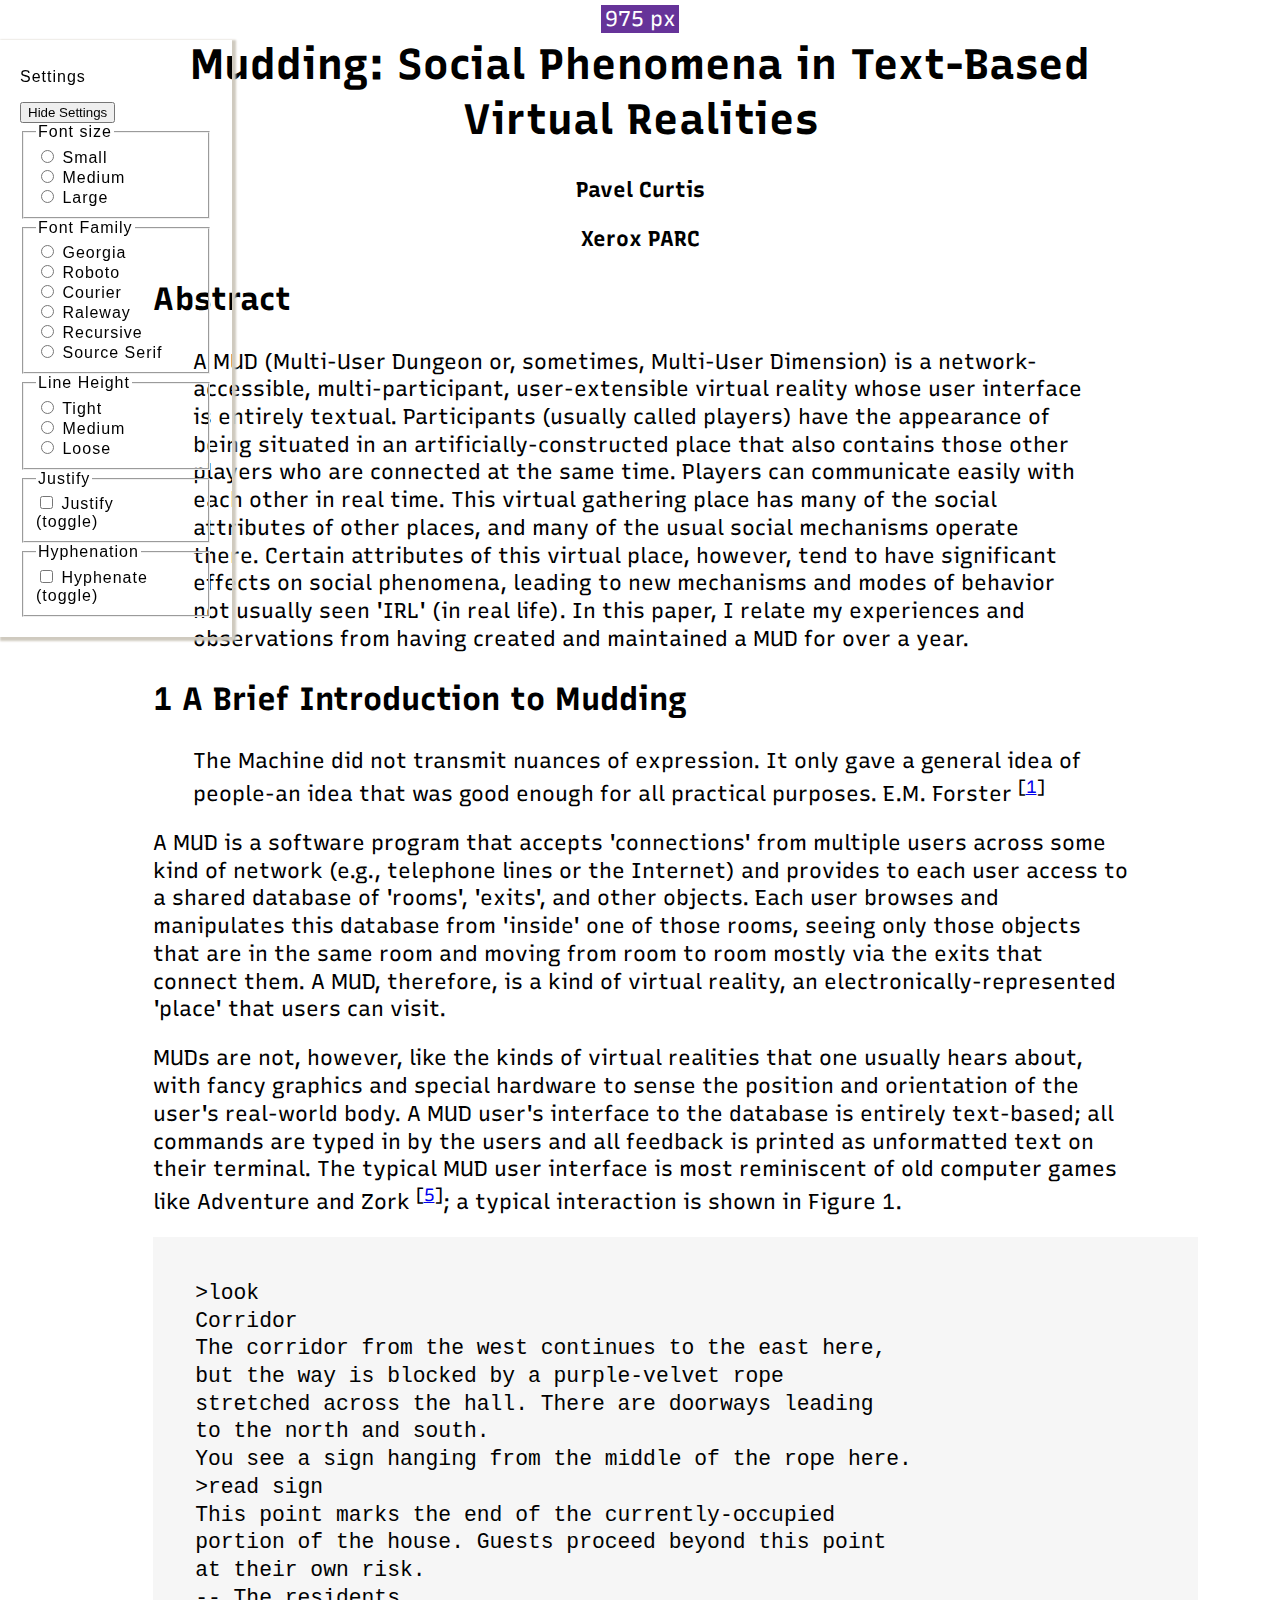
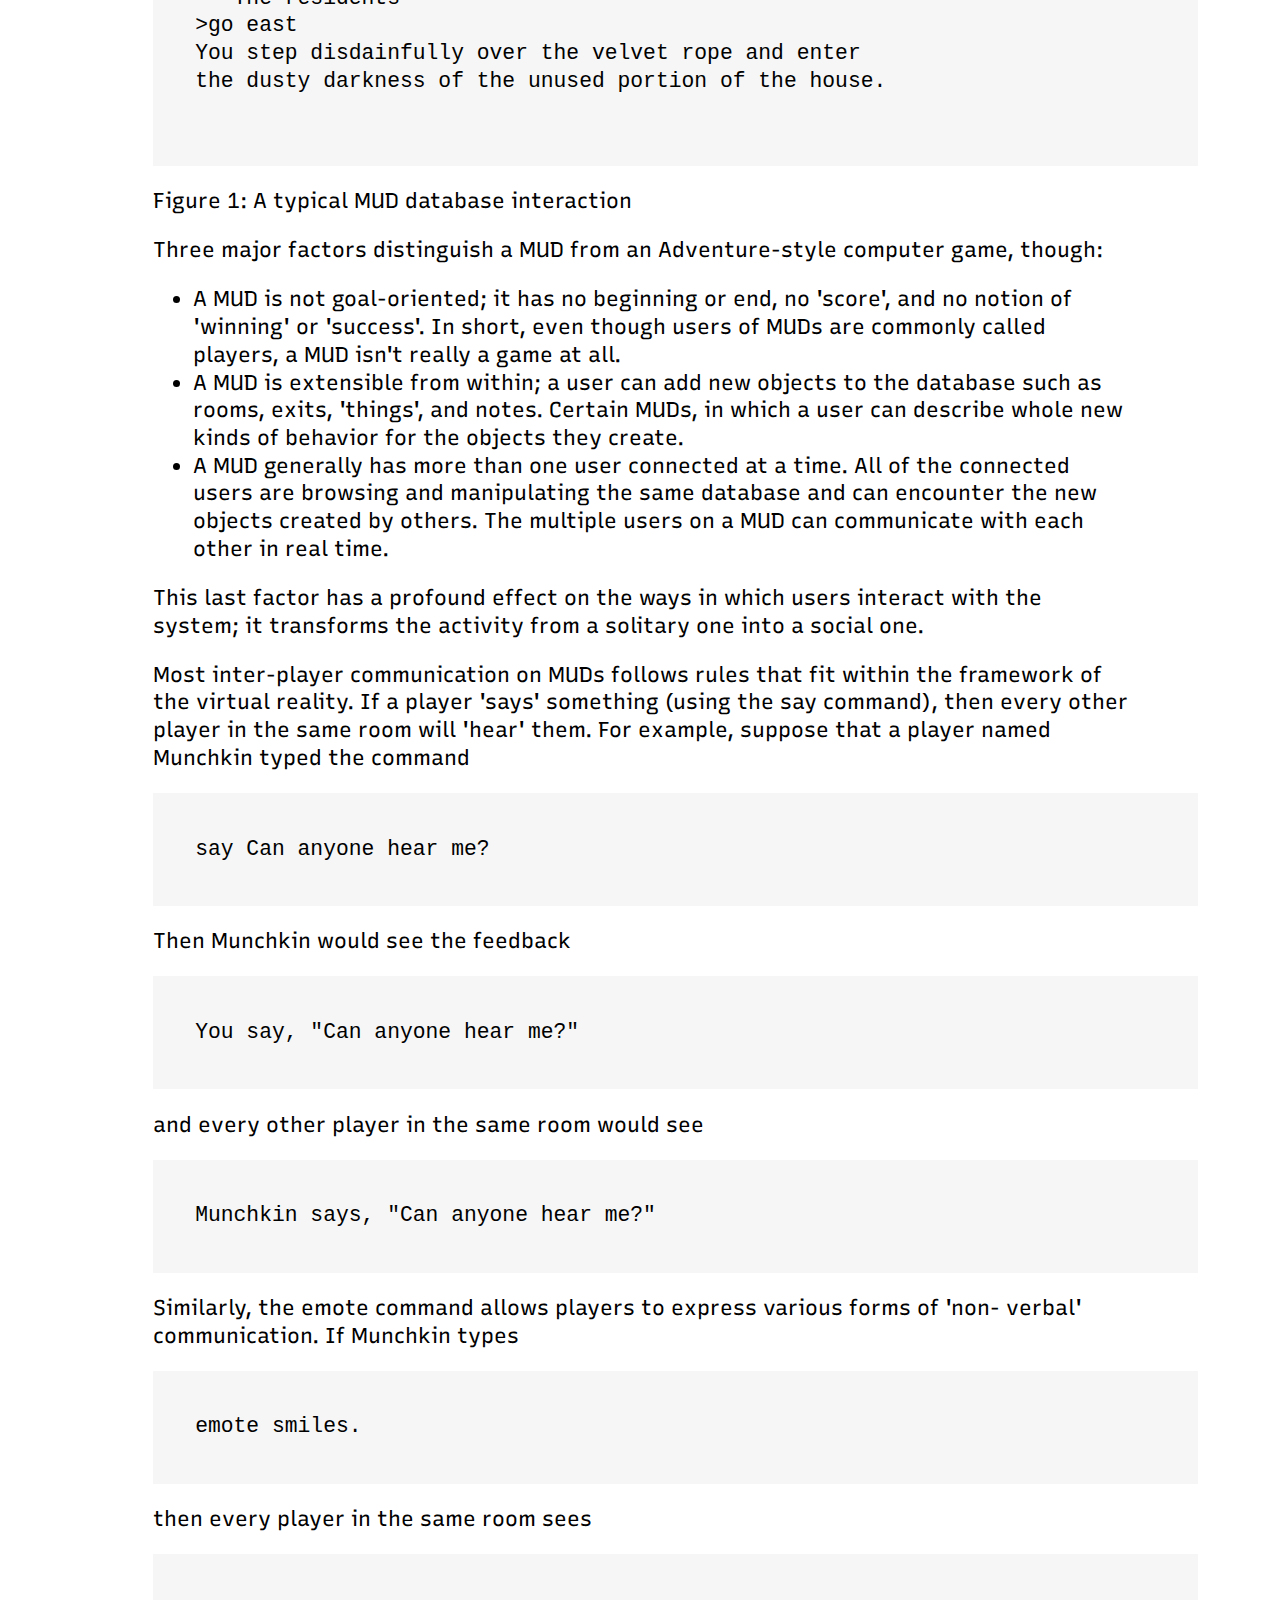
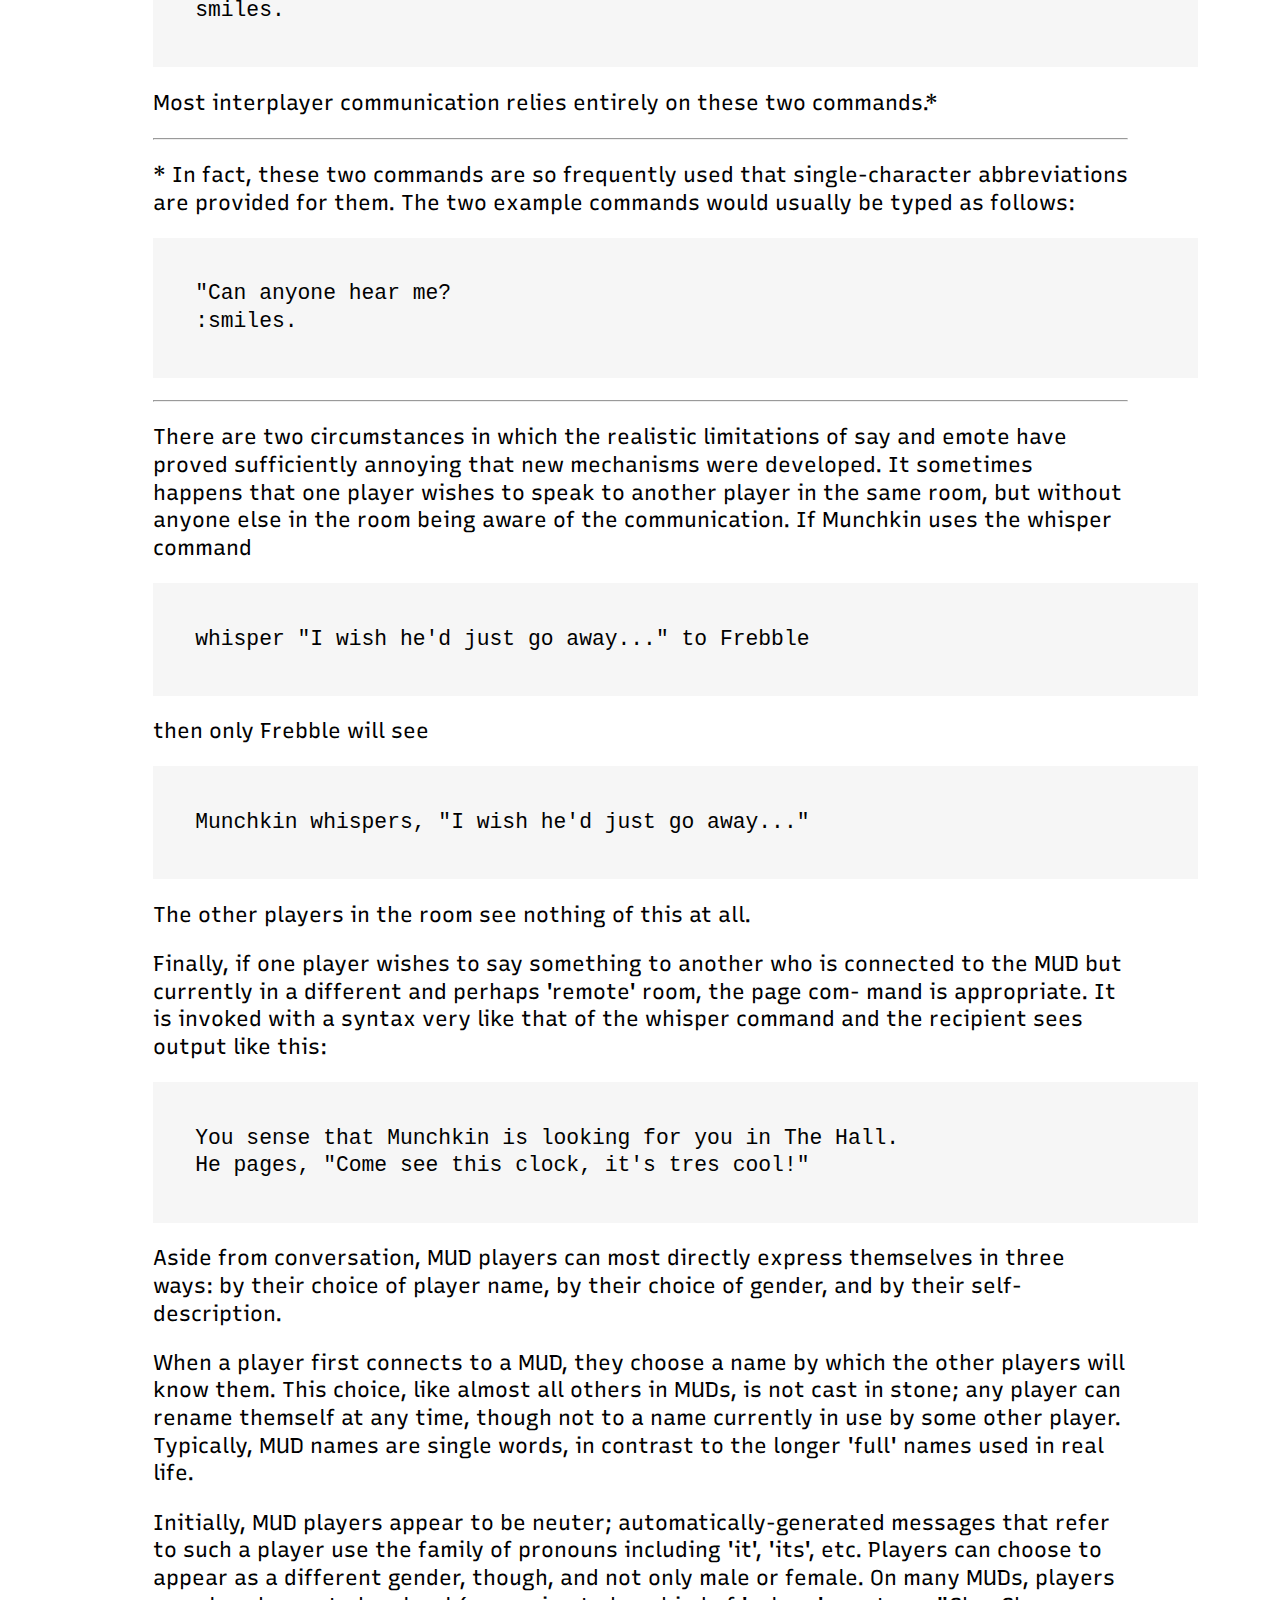
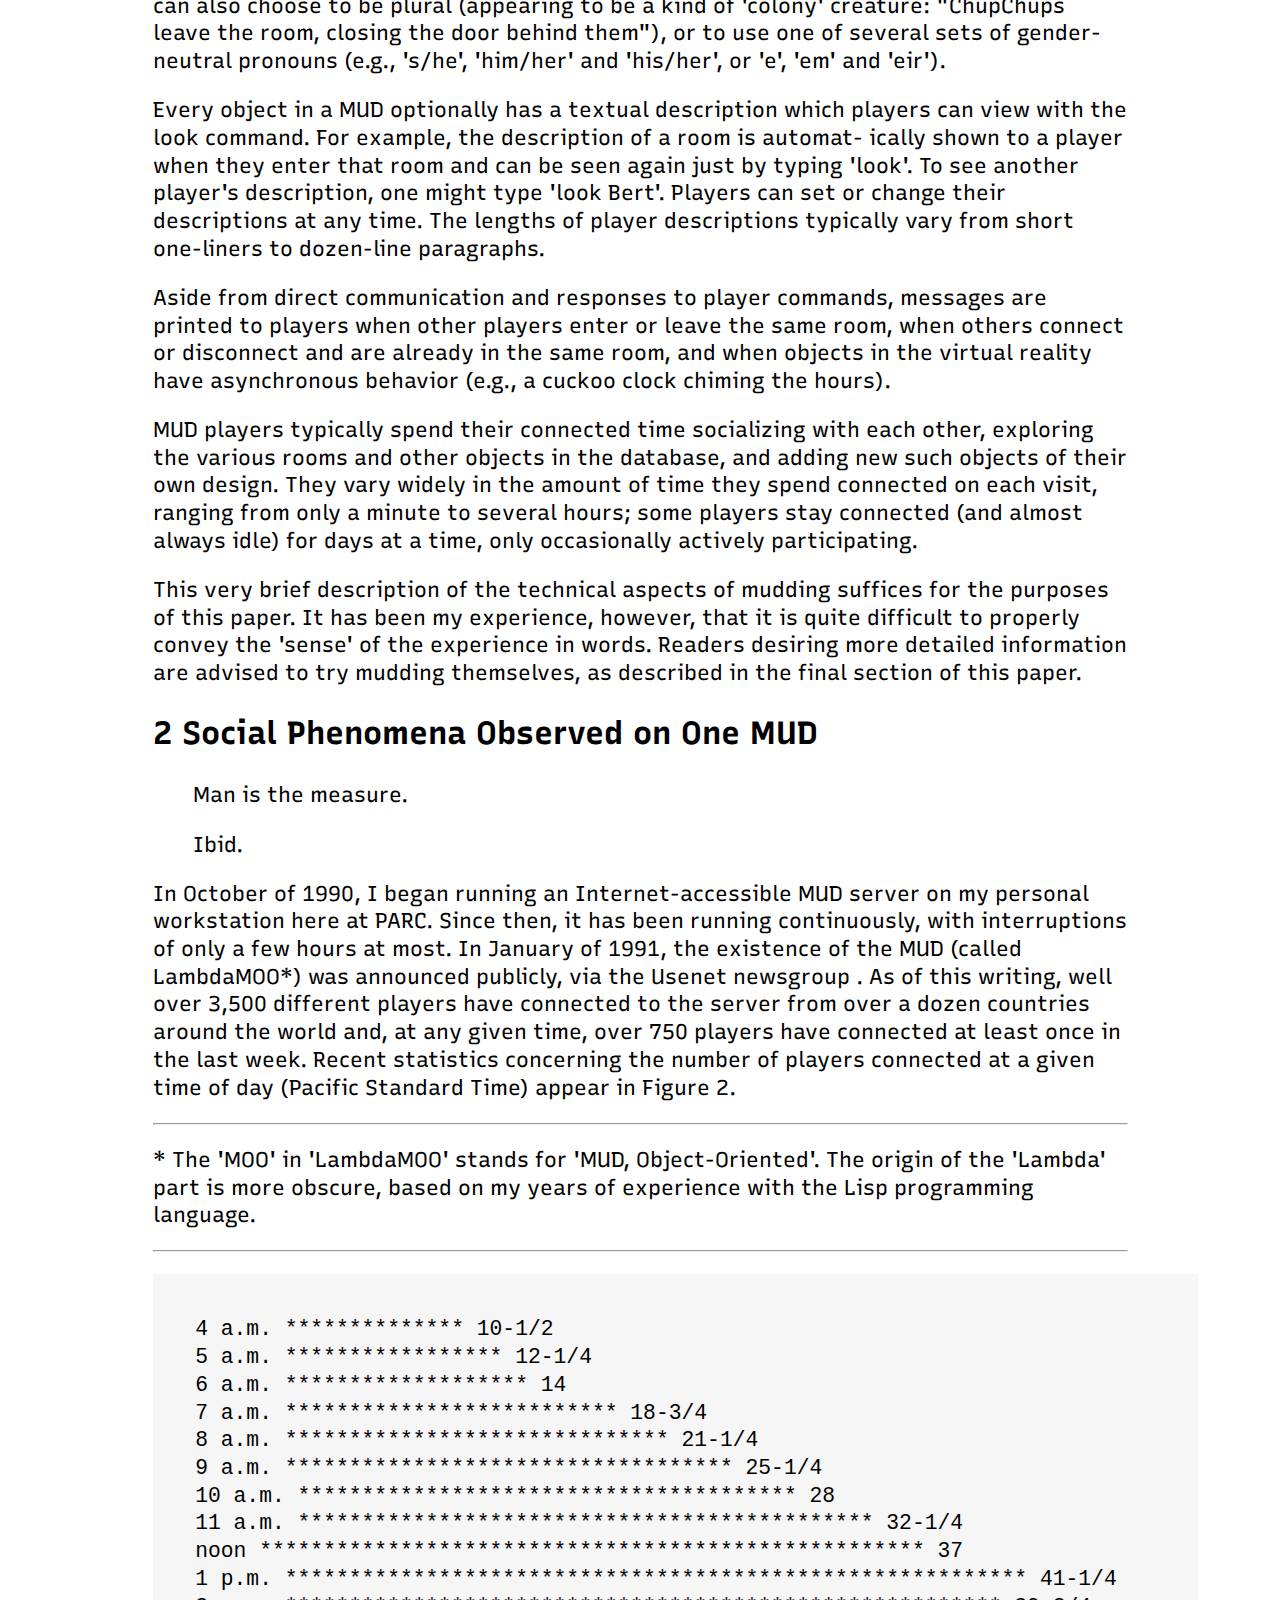
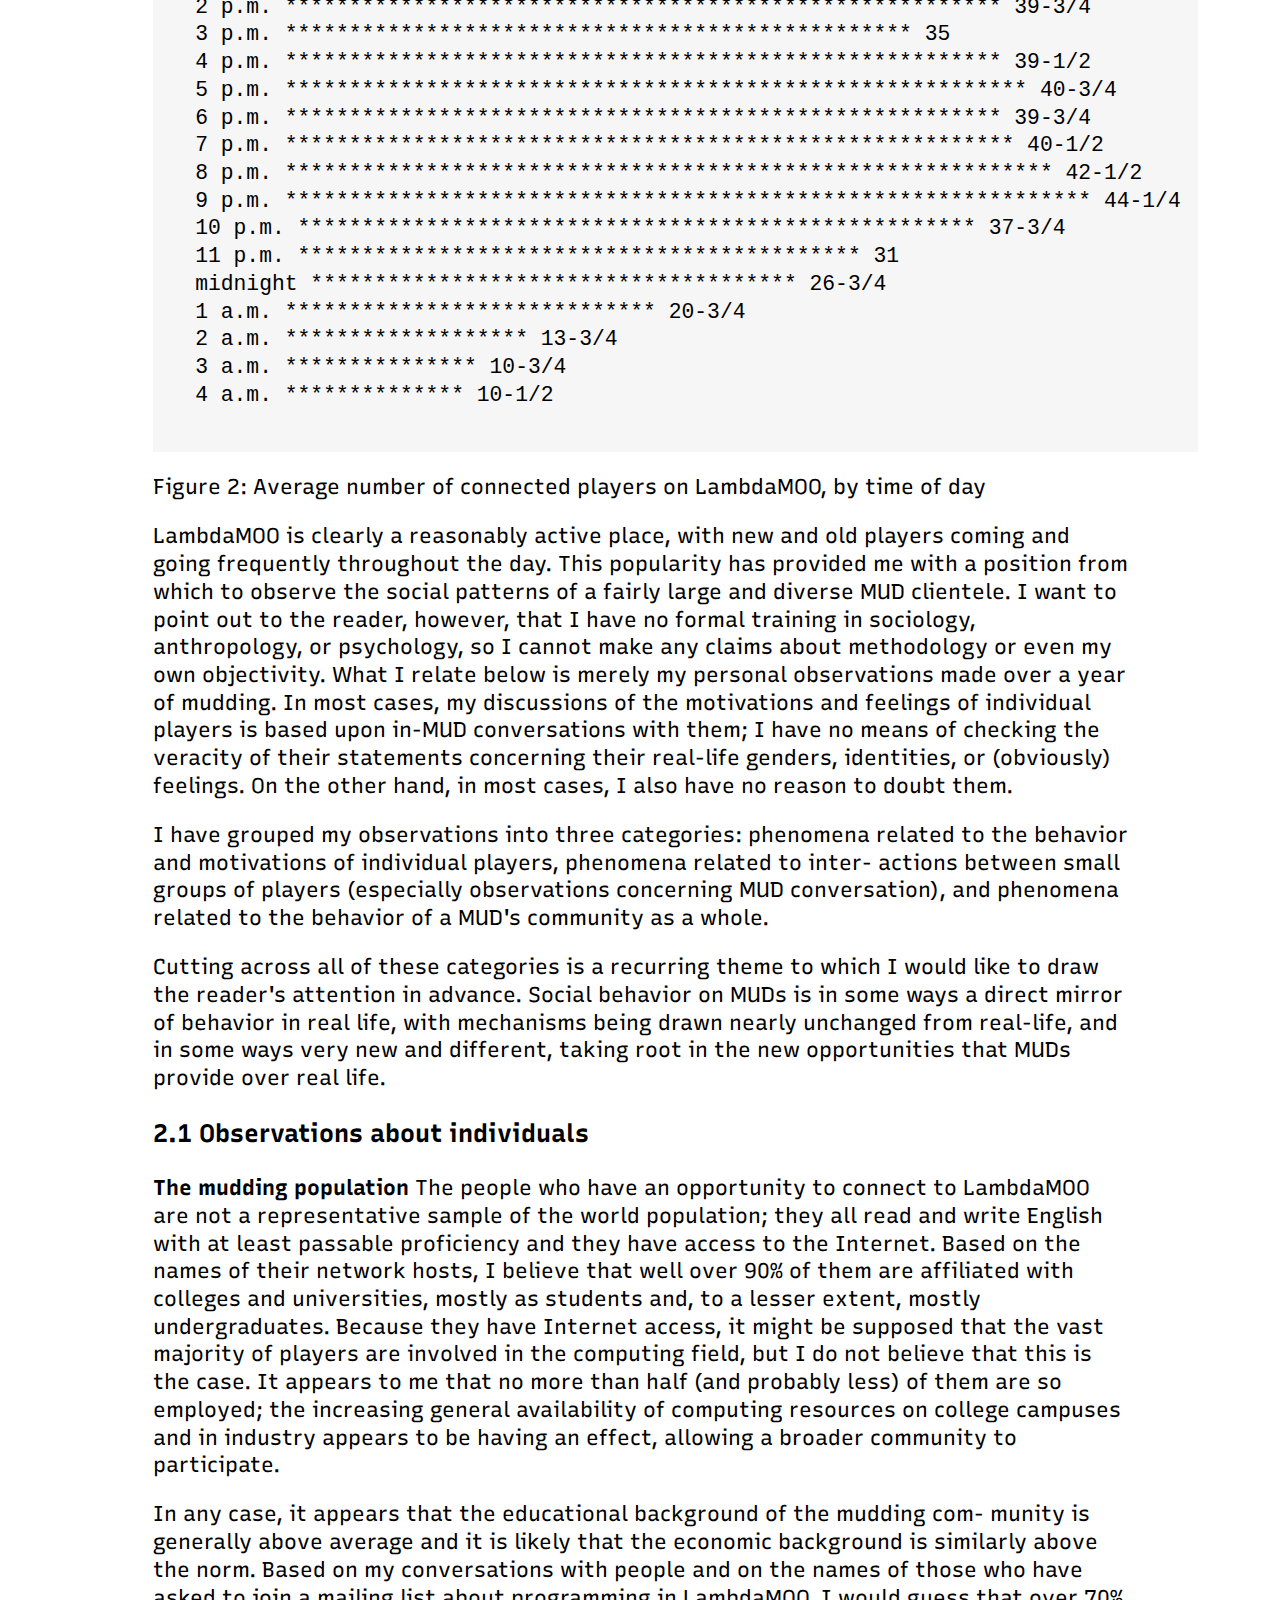
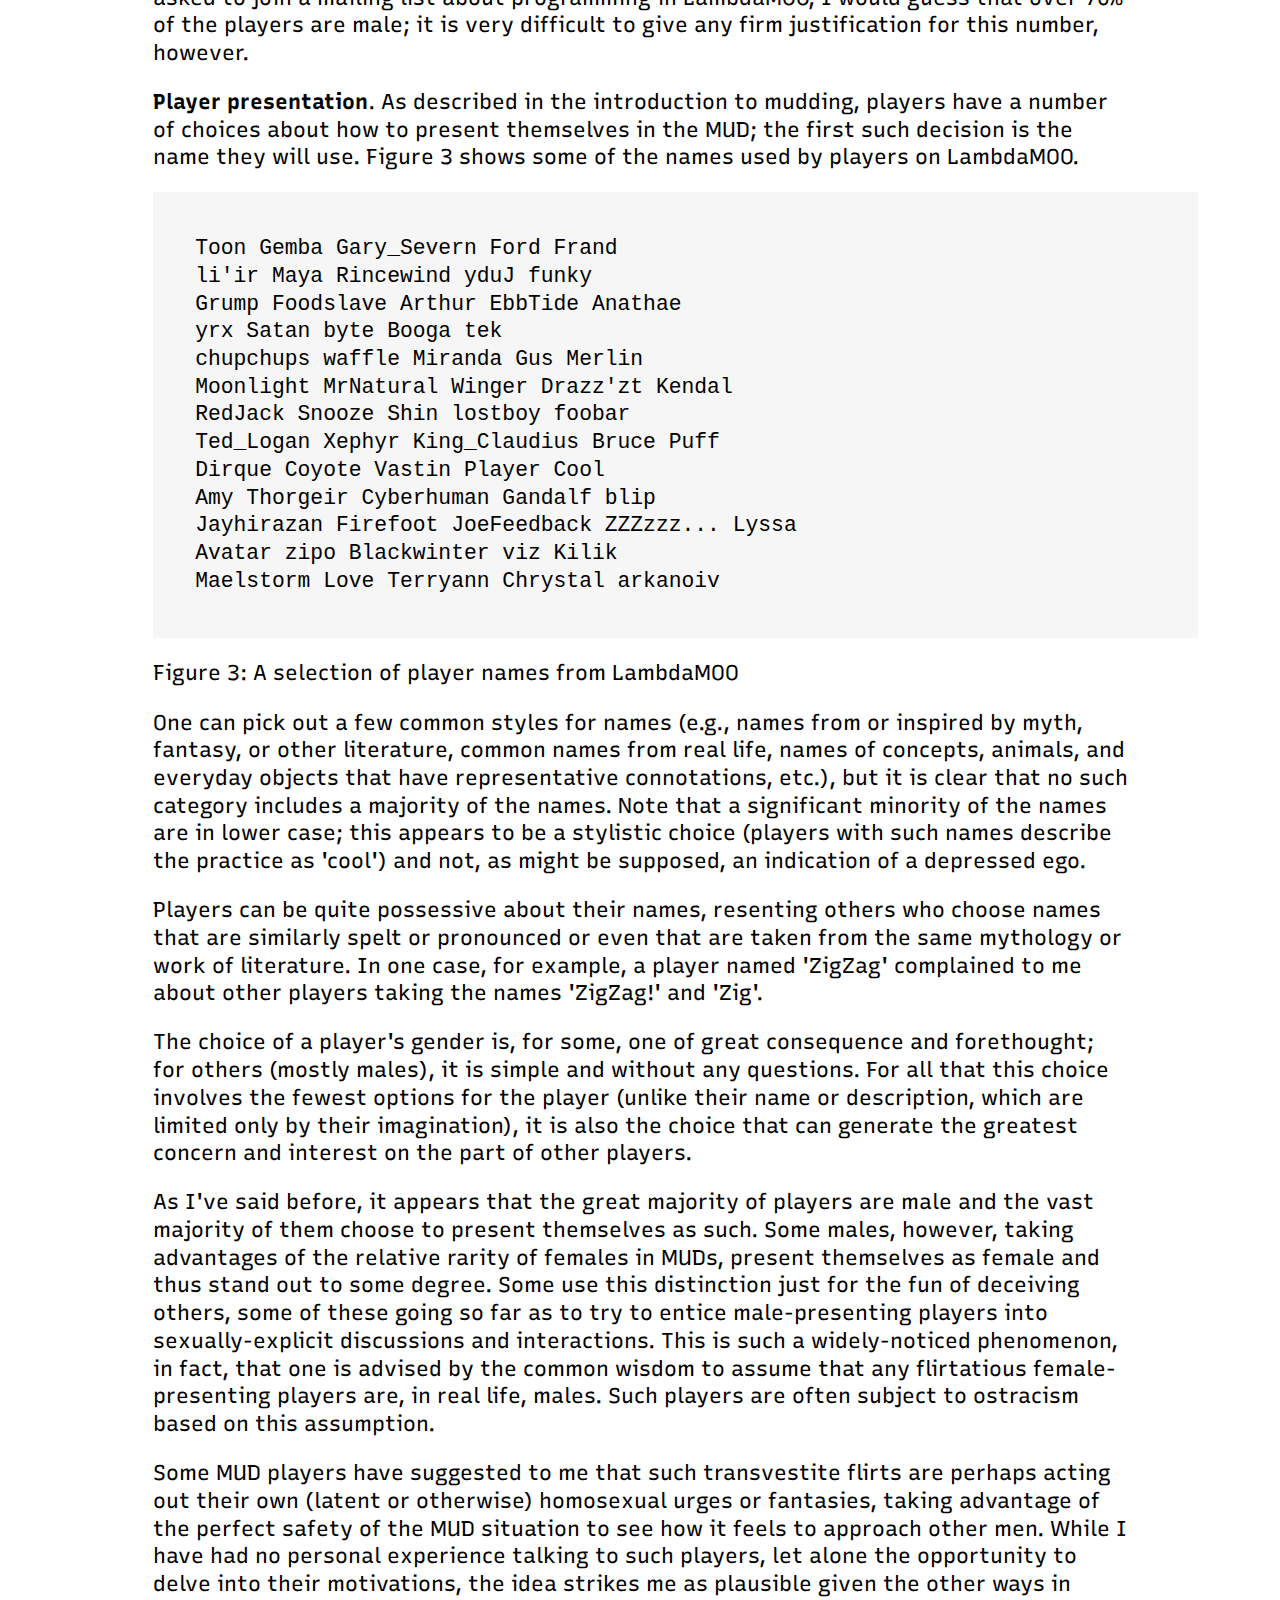
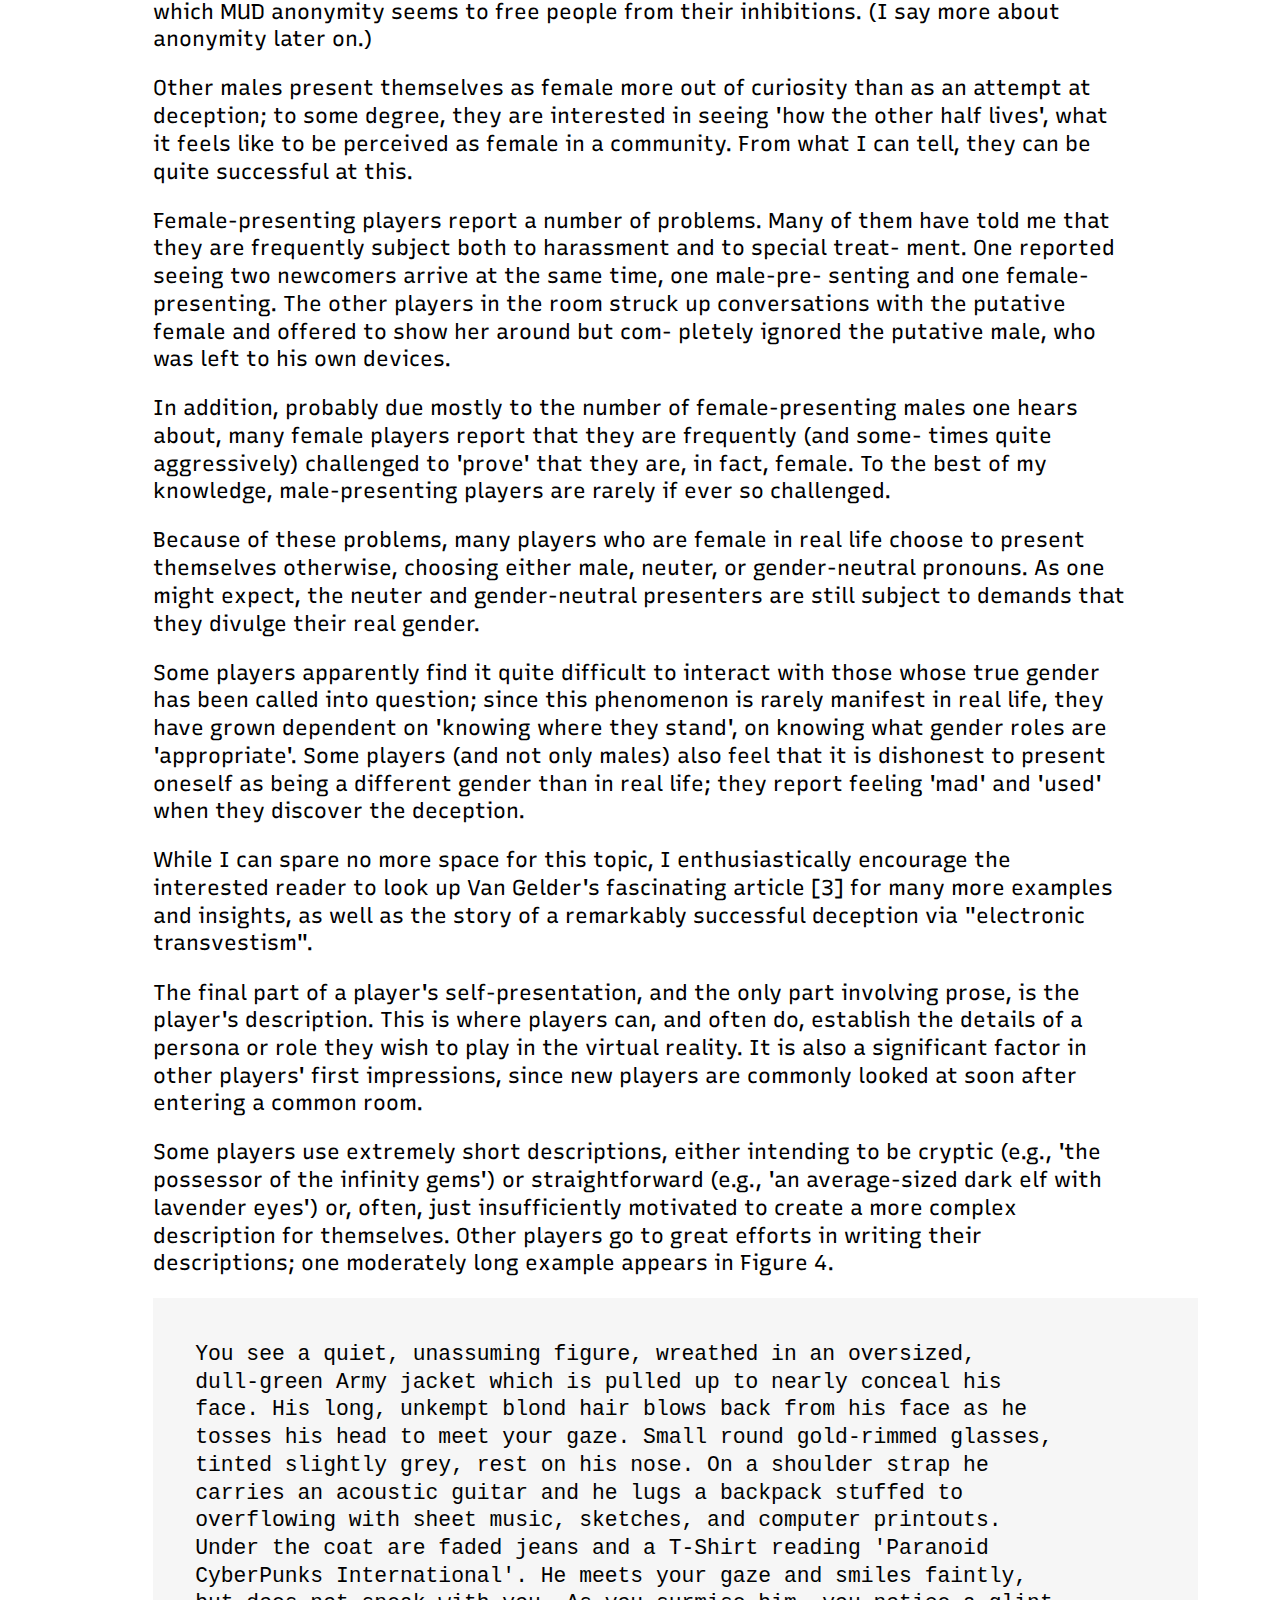
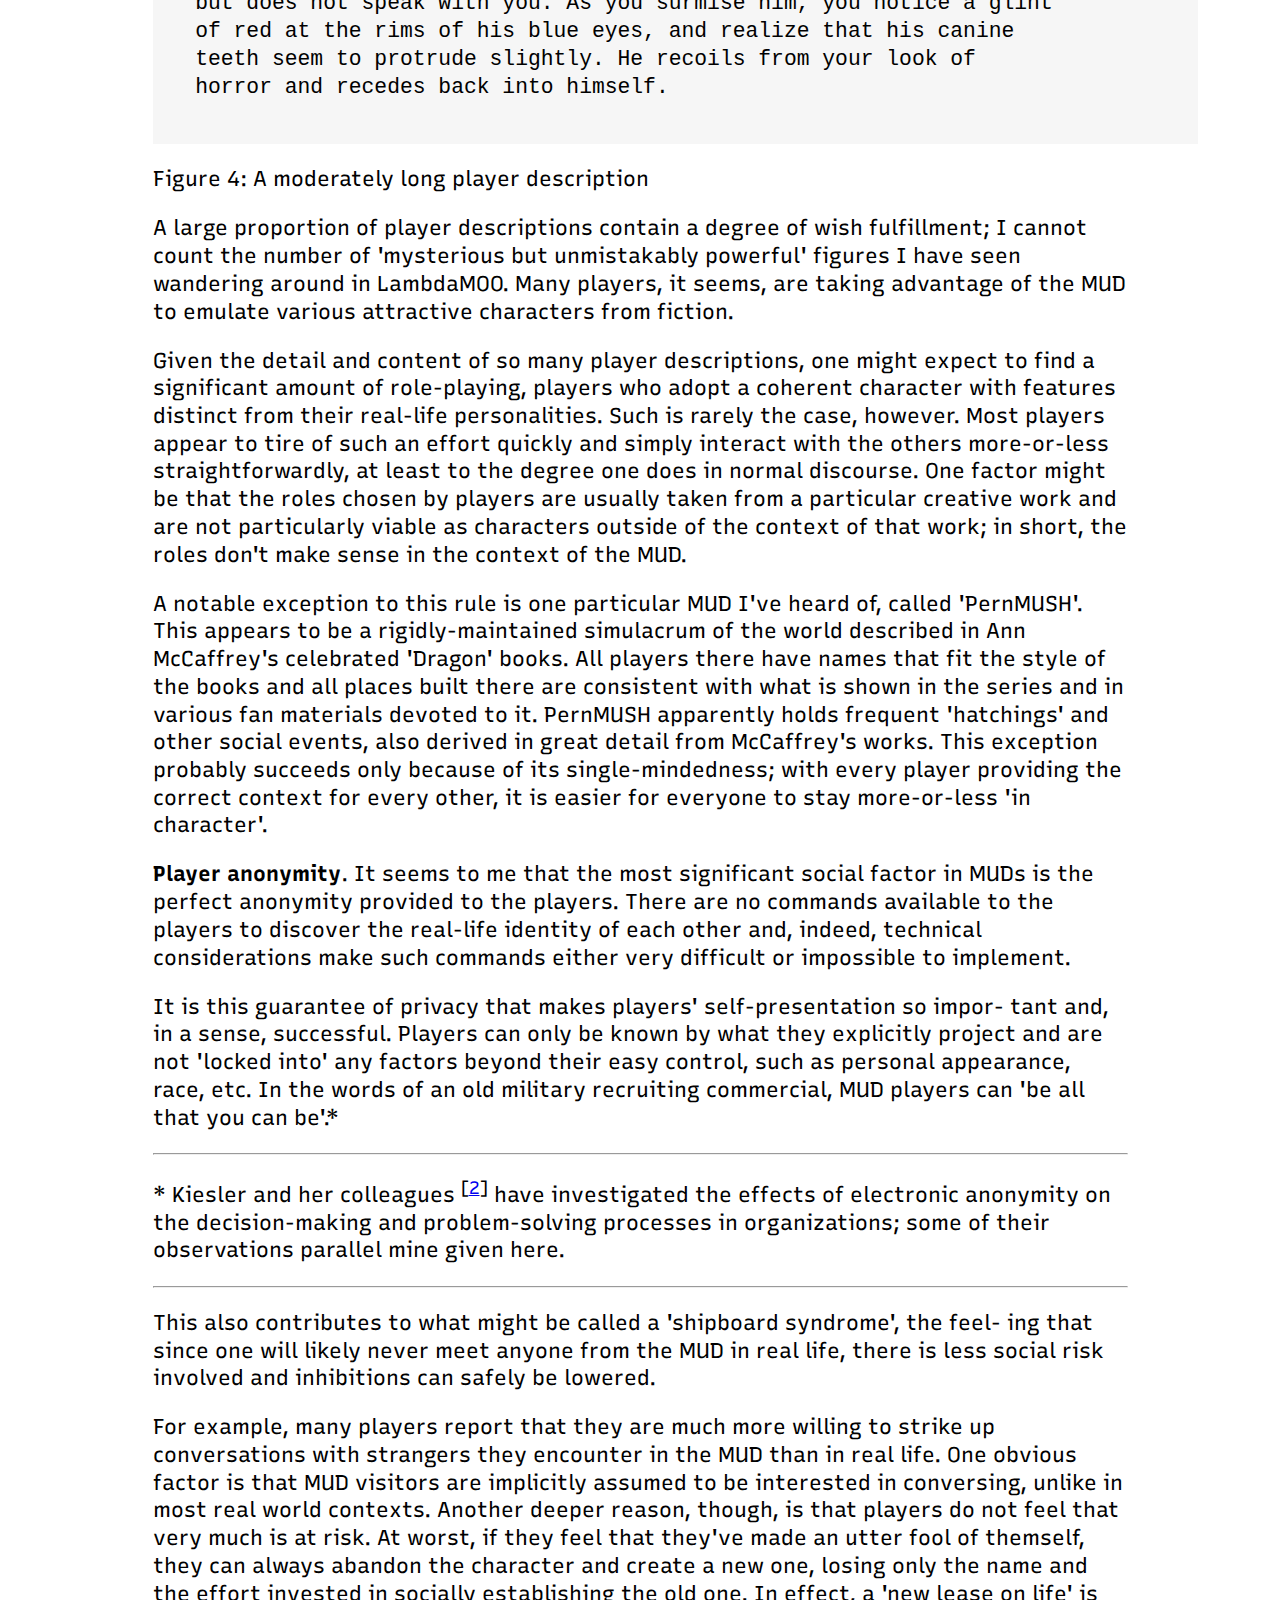
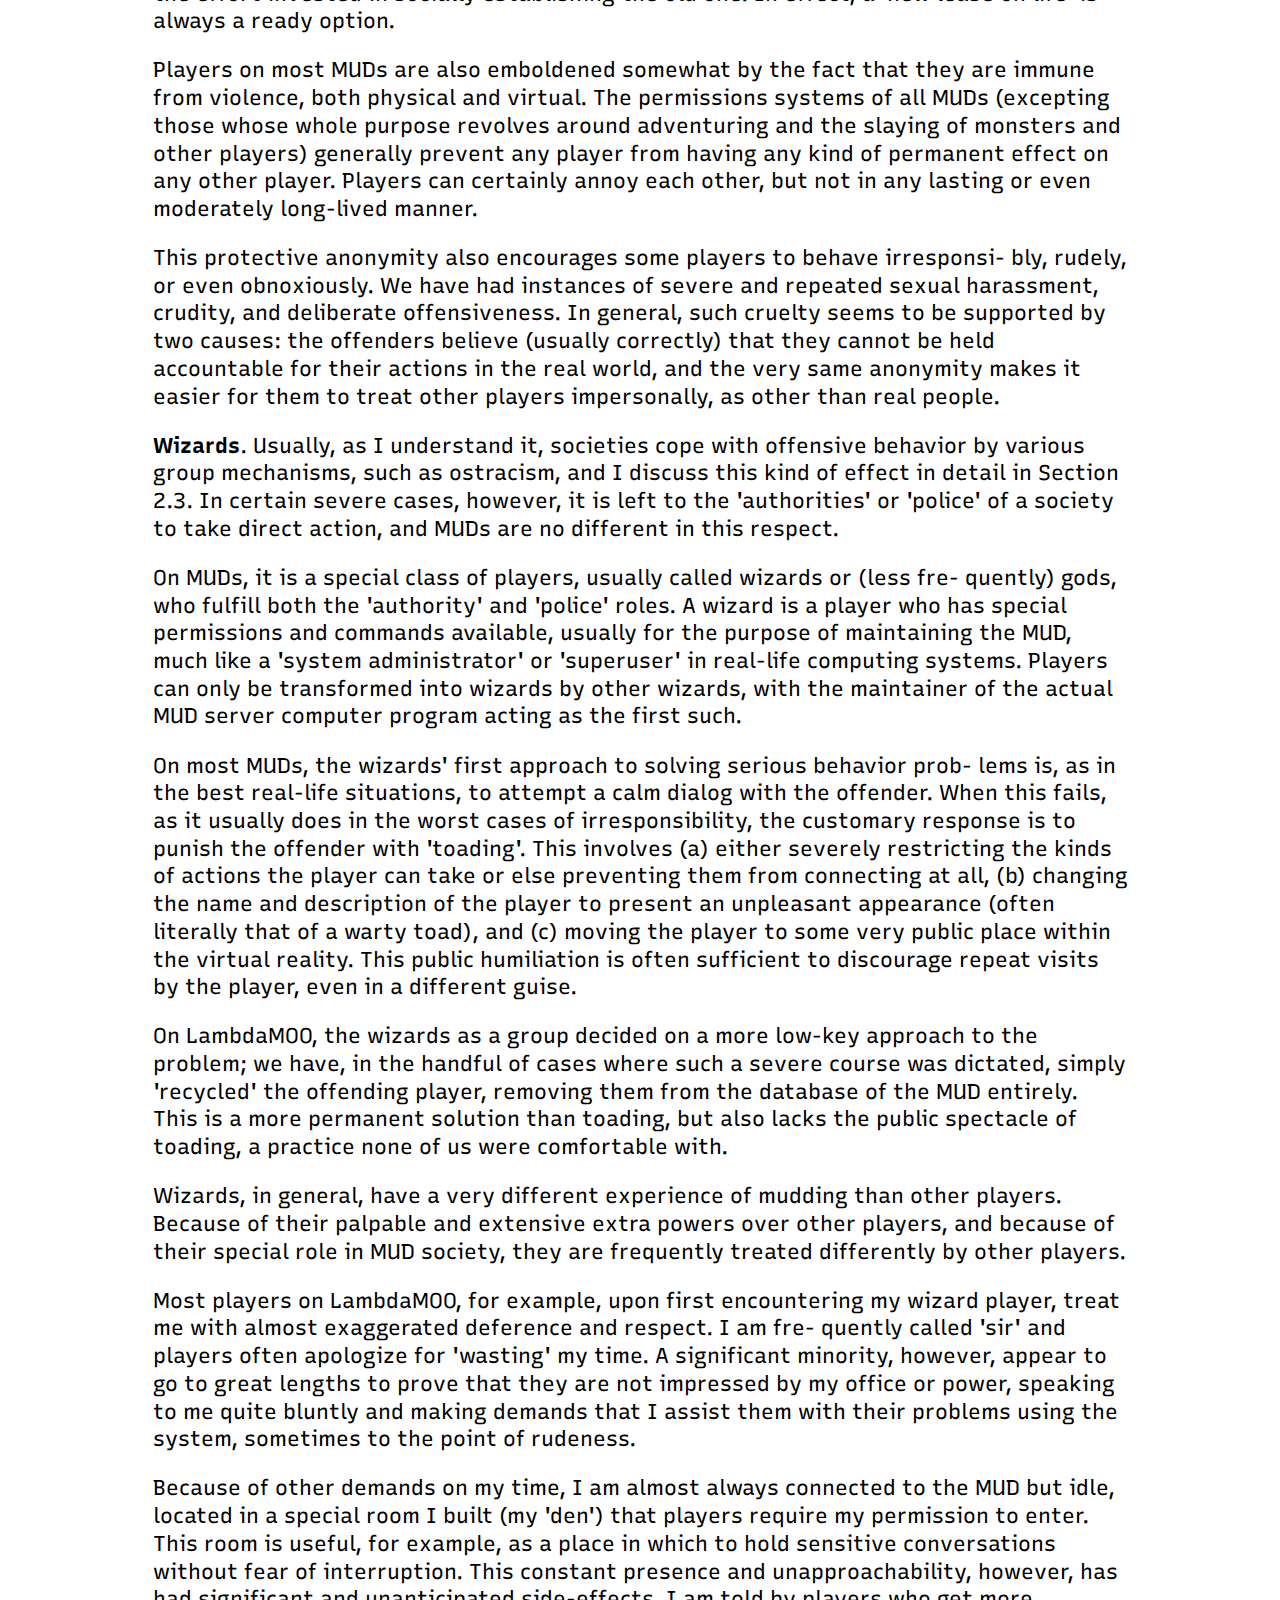
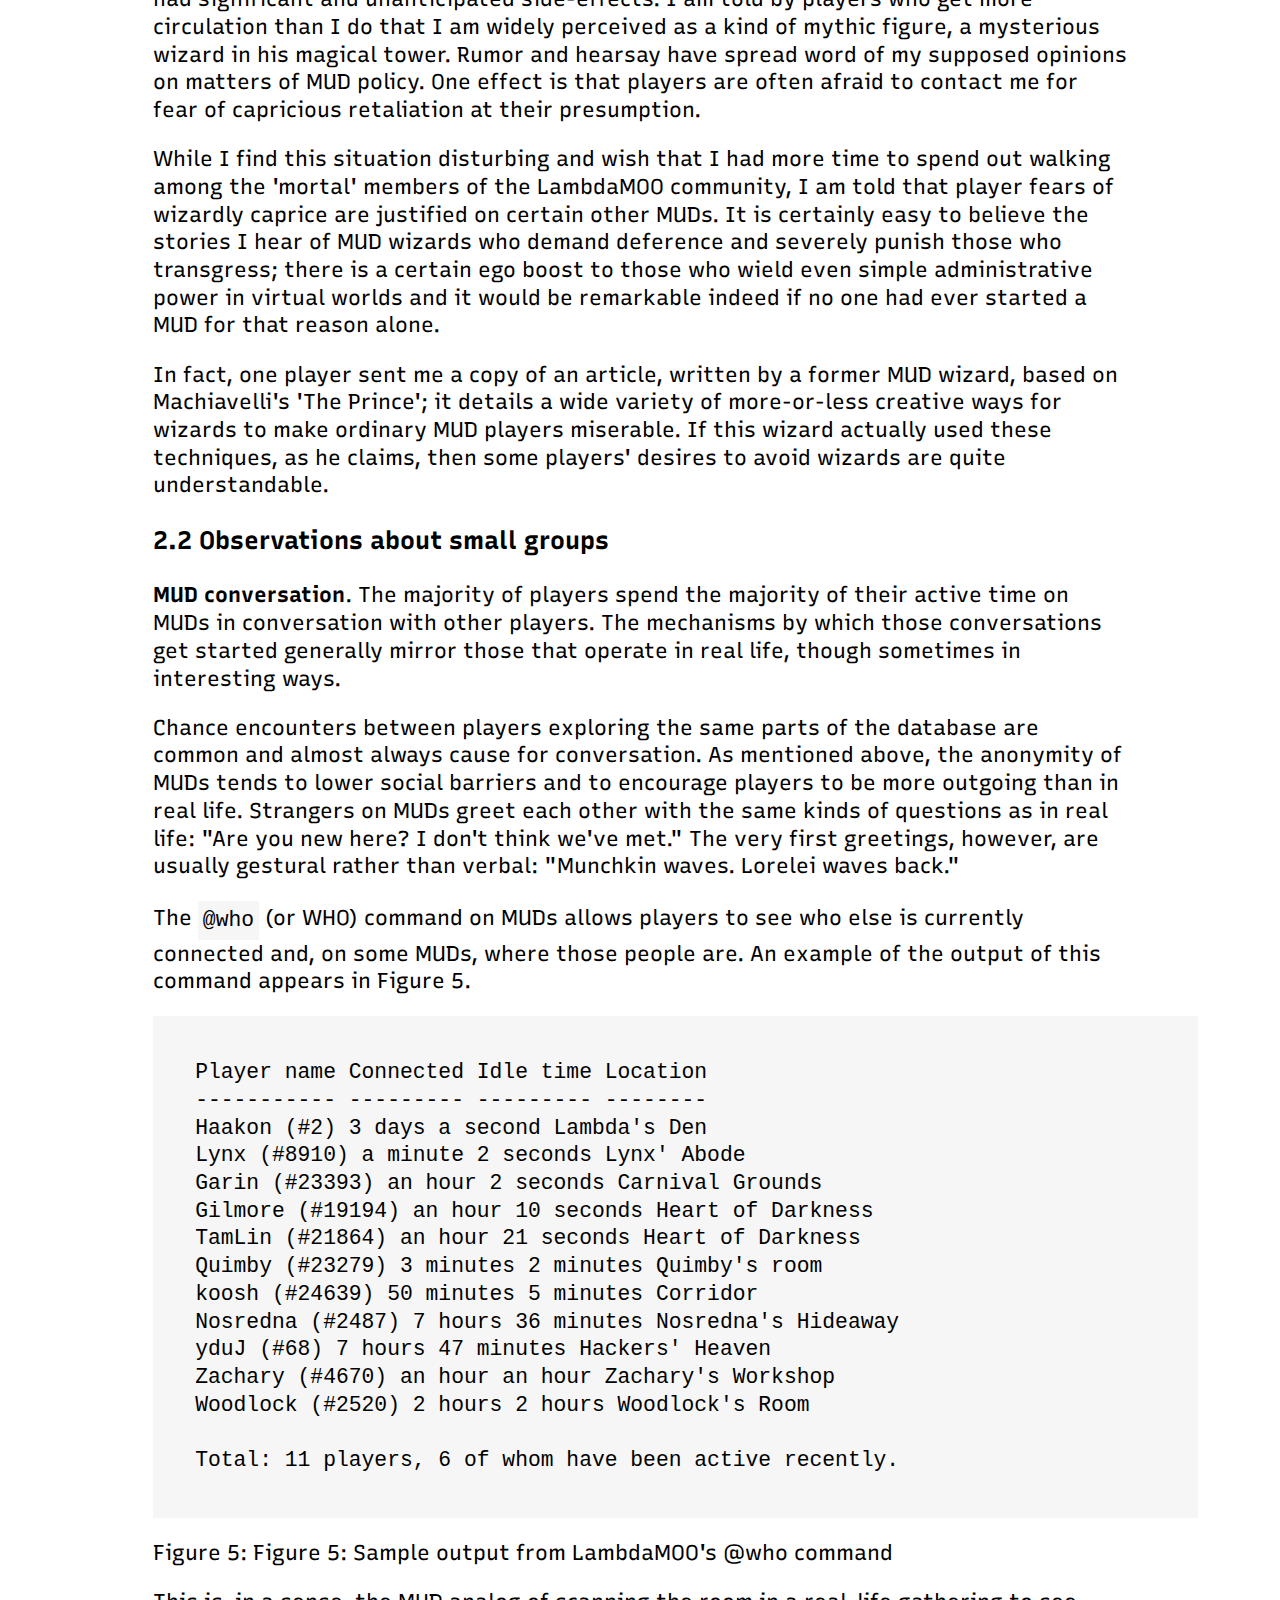
<file: curtis.html>
<!DOCTYPE html>
<html lang="en" dir="ltr">

<head>
  <meta charset="UTF-8">
  <meta http-equiv="X-UA-Compatible" content="IE=edge">
  <meta name="viewport" content="width=device-width, initial-scale=1.0">
  <title>let's get together &mdash; Isaac Asimov</title>
  <link rel="stylesheet" href="./css/main.css">
</head>

<body>

  <div id="menu-wrap">
    <p>Settings</p>
    <button id="hideSettings">Hide Settings</button>
    <div id="settings-wrap">
      <form action="" id="menuForm">
        <fieldset>
          <legend>Font size</legend>

          <input type="radio" name="text-size" id="small">
          <label for="small">Small</label><br />

          <input type="radio" name="text-size" id="medium">
          <label for="medium">Medium</label><br />

          <input type="radio" name="text-size" id="large">
          <label for="large">Large</label><br />
        </fieldset>

        <fieldset>
          <legend>Font Family</legend>

          <input type="radio" name="font-family" id="georgia">
          <label for="georgia">Georgia</label><br />

          <input type="radio" name="font-family" id="roboto">
          <label for="roboto">Roboto</label><br />

          <input type="radio" name="font-family" id="courier">
          <label for="Courier">Courier</label><br />

          <input type="radio" name="font-family" id="raleway">
          <label for="raleway">Raleway</label><br />

          <input type="radio" name="font-family" id="recursive">
          <label for="recursive">Recursive</label><br />

          <input type="radio" name="font-family" id="source-serif">
          <label for="source-serif">Source Serif</label><br />
        </fieldset>

        <fieldset>
          <legend>Line Height</legend>

          <input type="radio" name="line-height" id="lh-tight">
          <label for="lh-tight">Tight</label><br />

          <input type="radio" name="line-height" id="lh-medium">
          <label for="lh-medium">Medium</label><br />

          <input type="radio" name="line-height" id="lh-loose">
          <label for="lh-loose">Loose</label>
        </fieldset>

        <fieldset>
          <legend>Justify</legend>

          <input type="checkbox" name="justify" id="justify">
          <label for="justify">Justify<br />(toggle)</label>
        </fieldset>

        <fieldset>
          <legend>Hyphenation</legend>

          <input type="checkbox" name="hyphenate" id="hyphenate">
          <label for="hyphenate">Hyphenate (toggle)</label>
        </fieldset>
      </form>
    </div>

  </div>

  <div id="page-container" data-size="0">

    <header>
      <h1>Mudding: Social Phenomena in Text-Based Virtual Realities</h1>

      <p><strong>Pavel Curtis</strong></p>
      <p><strong>Xerox PARC</strong></p>
    </header>

    <h2>Abstract</h2>

    <blockquote class="abstract">
      <p>A MUD (Multi-User Dungeon or, sometimes, Multi-User Dimension) is a
        network-accessible, multi-participant, user-extensible virtual reality whose
        user interface is entirely textual. Participants (usually called players) have
        the appearance of being situated in an artificially-constructed place that also
        contains those other players who are connected at the same time. Players can
        communicate easily with each other in real time. This virtual gathering place
        has many of the social attributes of other places, and many of the usual social
        mechanisms operate there. Certain attributes of this virtual place, however,
        tend to have significant effects on social phenomena, leading to new mechanisms
        and modes of behavior not usually seen 'IRL' (in real life). In this paper, I
        relate my experiences and observations from having created and maintained a MUD
        for over a year.</p>
    </blockquote>

    <h2>1 A Brief Introduction to Mudding</h2>

    <blockquote>
      <p>The Machine did not transmit nuances
        of expression. It only gave a general
        idea of people-an idea that was good
        enough for all practical purposes.
        E.M. Forster <sup>[<a href="#fn1" id="fn1-ph">1</a>]</sup></p>
    </blockquote>

    <p>A MUD is a software program that accepts 'connections' from multiple users
      across some kind of network (e.g., telephone lines or the Internet) and
      provides to each user access to a shared database of 'rooms', 'exits', and
      other objects. Each user browses and manipulates this database from 'inside'
      one of those rooms, seeing only those objects that are in the same room and
      moving from room to room mostly via the exits that connect them. A MUD,
      therefore, is a kind of virtual reality, an electronically-represented
      'place' that users can visit.

    <p>MUDs are not, however, like the kinds of virtual realities that one usually
      hears about, with fancy graphics and special hardware to sense the position and
      orientation of the user's real-world body. A MUD user's interface to the
      database is entirely text-based; all commands are typed in by the users and all
      feedback is printed as unformatted text on their terminal. The typical MUD user
      interface is most reminiscent of old computer games like Adventure and Zork
      <sup>[<a href="#fn5" id="fn5-ph">5</a>]</sup>; a typical interaction is shown in Figure 1.

    <figure>
      <pre>
>look
Corridor
The corridor from the west continues to the east here,
but the way is blocked by a purple-velvet rope
stretched across the hall. There are doorways leading
to the north and south.
You see a sign hanging from the middle of the rope here.
>read sign
This point marks the end of the currently-occupied
portion of the house. Guests proceed beyond this point
at their own risk.
-- The residents
>go east
You step disdainfully over the velvet rope and enter
the dusty darkness of the unused portion of the house.
    </pre>
      <figcaption>A typical MUD database interaction</figcaption>
    </figure>

    <p>Three major factors distinguish a MUD from an Adventure-style computer game,
      though:</p>

    <ul>
      <li>A MUD is not goal-oriented; it has no beginning or end, no 'score', and
        no notion of 'winning' or 'success'. In short, even though users of
        MUDs are commonly called players, a MUD isn't really a game at all.</li>
      <li>A MUD is extensible from within; a user can add new objects to the
        database such as rooms, exits, 'things', and notes. Certain MUDs,
        in which a user can describe whole new kinds of behavior for the
        objects they create.</li>
      <li>A MUD generally has more than one user connected at a time. All of the
        connected users are browsing and manipulating the same database and can
        encounter the new objects created by others. The multiple users on a
        MUD can communicate with each other in real time.</li>
    </ul>

    <p>This last factor has a profound effect on the ways in which users interact with
      the system; it transforms the activity from a solitary one into a social one.

    <p>Most inter-player communication on MUDs follows rules that fit within the
      framework of the virtual reality. If a player 'says' something (using the say
      command), then every other player in the same room will 'hear' them. For
      example, suppose that a player named Munchkin typed the command

    <pre>say Can anyone hear me?</pre>

    Then Munchkin would see the feedback

    <pre>You say, "Can anyone hear me?"</pre>

    <p>and every other player in the same room would see

    <pre>Munchkin says, "Can anyone hear me?"</pre>

    <p>Similarly, the emote command allows players to express various forms of 'non-
      verbal' communication. If Munchkin types

    <pre>emote smiles.</pre>

    <p>then every player in the same room sees

    <pre>smiles.</pre>

    <p>Most interplayer communication relies entirely on these two commands.*</p>

    <hr />
    <p>* In fact, these two commands are so frequently used that single-character
      abbreviations are provided for them. The two example commands would usually
      be typed as follows:</p>

    <pre>"Can anyone hear me?
:smiles.</pre>
    <hr />

    <p>There are two circumstances in which the realistic limitations of say and emote
      have proved sufficiently annoying that new mechanisms were developed. It
      sometimes happens that one player wishes to speak to another player in the same
      room, but without anyone else in the room being aware of the communication.
      If Munchkin uses the whisper command

    <pre>whisper "I wish he'd just go away..." to Frebble</pre>

    <p>then only Frebble will see

    <pre>Munchkin whispers, "I wish he'd just go away..."</pre>

    <p>The other players in the room see nothing of this at all.

    <p>Finally, if one player wishes to say something to another who is connected to
      the MUD but currently in a different and perhaps 'remote' room, the page com-
      mand is appropriate. It is invoked with a syntax very like that of the whisper
      command and the recipient sees output like this:

    <pre>You sense that Munchkin is looking for you in The Hall.
He pages, "Come see this clock, it's tres cool!"</pre>

    <p>Aside from conversation, MUD players can most directly express themselves in
      three ways: by their choice of player name, by their choice of gender, and by
      their self-description.

    <p>When a player first connects to a MUD, they choose a name by which the other
      players will know them. This choice, like almost all others in MUDs, is not
      cast in stone; any player can rename themself at any time, though not to a name
      currently in use by some other player. Typically, MUD names are single words,
      in contrast to the longer 'full' names used in real life.

    <p>Initially, MUD players appear to be neuter; automatically-generated messages
      that refer to such a player use the family of pronouns including 'it', 'its',
      etc. Players can choose to appear as a different gender, though, and not only
      male or female. On many MUDs, players can also choose to be plural (appearing
      to be a kind of 'colony' creature: "ChupChups leave the room, closing the door
      behind them"), or to use one of several sets of gender-neutral pronouns (e.g.,
      's/he', 'him/her' and 'his/her', or 'e', 'em' and 'eir').

    <p>Every object in a MUD optionally has a textual description which players can
      view with the look command. For example, the description of a room is automat-
      ically shown to a player when they enter that room and can be seen again just
      by typing 'look'. To see another player's description, one might type 'look
      Bert'. Players can set or change their descriptions at any time. The lengths
      of player descriptions typically vary from short one-liners to dozen-line
      paragraphs.

    <p>Aside from direct communication and responses to player commands, messages
      are printed to players when other players enter or leave the same room, when
      others connect or disconnect and are already in the same room, and when objects
      in the virtual reality have asynchronous behavior (e.g., a cuckoo clock chiming
      the hours).

    <p>MUD players typically spend their connected time socializing with each other,
      exploring the various rooms and other objects in the database, and adding new
      such objects of their own design. They vary widely in the amount of time they
      spend connected on each visit, ranging from only a minute to several hours;
      some players stay connected (and almost always idle) for days at a time, only
      occasionally actively participating.

    <p>This very brief description of the technical aspects of mudding suffices for
      the purposes of this paper. It has been my experience, however, that it is
      quite difficult to properly convey the 'sense' of the experience in words.
      Readers desiring more detailed information are advised to try mudding
      themselves, as described in the final section of this paper.


    <h2>2 Social Phenomena Observed on One MUD</h2>

    <blockquote>
      <p>Man is the measure.</p>
      <p>Ibid.</p>
    </blockquote>

    <p>In October of 1990, I began running an Internet-accessible MUD server on my
      personal workstation here at PARC. Since then, it has been running
      continuously, with interruptions of only a few hours at most. In January of
      1991, the existence of the MUD (called LambdaMOO*) was announced publicly, via the Usenet newsgroup . As of this
      writing, well over 3,500
      different players have connected to the server from over a dozen countries
      around the world and, at any given time, over 750 players have connected at
      least once in the last week. Recent statistics concerning the number of players
      connected at a given time of day (Pacific Standard Time) appear in Figure 2.

      <hr>
    <p>* The 'MOO' in 'LambdaMOO' stands for 'MUD, Object-Oriented'. The origin of
      the 'Lambda' part is more obscure, based on my years of experience with the
      Lisp programming language.</p>
    <hr />


    <figure>
      <pre>4 a.m. ************** 10-1/2
5 a.m. ***************** 12-1/4
6 a.m. ******************* 14
7 a.m. ************************** 18-3/4
8 a.m. ****************************** 21-1/4
9 a.m. *********************************** 25-1/4
10 a.m. *************************************** 28
11 a.m. ********************************************* 32-1/4
noon **************************************************** 37
1 p.m. ********************************************************** 41-1/4
2 p.m. ******************************************************** 39-3/4
3 p.m. ************************************************* 35
4 p.m. ******************************************************** 39-1/2
5 p.m. ********************************************************** 40-3/4
6 p.m. ******************************************************** 39-3/4
7 p.m. ********************************************************* 40-1/2
8 p.m. ************************************************************ 42-1/2
9 p.m. *************************************************************** 44-1/4
10 p.m. ***************************************************** 37-3/4
11 p.m. ******************************************** 31
midnight ************************************** 26-3/4
1 a.m. ***************************** 20-3/4
2 a.m. ******************* 13-3/4
3 a.m. *************** 10-3/4
4 a.m. ************** 10-1/2
</pre>
      <figcaption>Average number of connected players on LambdaMOO, by time of day</figcaption>
    </figure>

    <p>LambdaMOO is clearly a reasonably active place, with new and old players coming
      and going frequently throughout the day. This popularity has provided me with a
      position from which to observe the social patterns of a fairly large and
      diverse MUD clientele. I want to point out to the reader, however, that I have
      no formal training in sociology, anthropology, or psychology, so I cannot make
      any claims about methodology or even my own objectivity. What I relate below is
      merely my personal observations made over a year of mudding. In most cases, my
      discussions of the motivations and feelings of individual players is based upon
      in-MUD conversations with them; I have no means of checking the veracity of
      their statements concerning their real-life genders, identities, or (obviously)
      feelings. On the other hand, in most cases, I also have no reason to doubt
      them.

    <p>I have grouped my observations into three categories: phenomena related to the
      behavior and motivations of individual players, phenomena related to inter-
      actions between small groups of players (especially observations concerning MUD
      conversation), and phenomena related to the behavior of a MUD's community as
      a whole.

    <p>Cutting across all of these categories is a recurring theme to which I would
      like to draw the reader's attention in advance. Social behavior on MUDs is in
      some ways a direct mirror of behavior in real life, with mechanisms being drawn
      nearly unchanged from real-life, and in some ways very new and different,
      taking root in the new opportunities that MUDs provide over real life.

    <h3>2.1 Observations about individuals</h3>

    <p><strong>The mudding population</strong> The people who have an opportunity to connect to
      LambdaMOO are not a representative sample of the world population; they all
      read and write English with at least passable proficiency and they have access
      to the Internet. Based on the names of their network hosts, I believe that well
      over 90% of them are affiliated with colleges and universities, mostly as
      students and, to a lesser extent, mostly undergraduates. Because they have
      Internet access, it might be supposed that the vast majority of players are
      involved in the computing field, but I do not believe that this is the case.
      It appears to me that no more than half (and probably less) of them are so
      employed; the increasing general availability of computing resources on college
      campuses and in industry appears to be having an effect, allowing a broader
      community to participate.

    <p>In any case, it appears that the educational background of the mudding com-
      munity is generally above average and it is likely that the economic background
      is similarly above the norm. Based on my conversations with people and on the
      names of those who have asked to join a mailing list about programming in
      LambdaMOO, I would guess that over 70% of the players are male; it is very
      difficult to give any firm justification for this number, however.

    <p><strong>Player presentation</strong>. As described in the introduction to mudding, players
      have a number of choices about how to present themselves in the MUD; the first
      such decision is the name they will use. Figure 3 shows some of the names used
      by players on LambdaMOO.

    <figure>
      <pre>Toon Gemba Gary_Severn Ford Frand
li'ir Maya Rincewind yduJ funky
Grump Foodslave Arthur EbbTide Anathae
yrx Satan byte Booga tek
chupchups waffle Miranda Gus Merlin
Moonlight MrNatural Winger Drazz'zt Kendal
RedJack Snooze Shin lostboy foobar
Ted_Logan Xephyr King_Claudius Bruce Puff
Dirque Coyote Vastin Player Cool
Amy Thorgeir Cyberhuman Gandalf blip
Jayhirazan Firefoot JoeFeedback ZZZzzz... Lyssa
Avatar zipo Blackwinter viz Kilik
Maelstorm Love Terryann Chrystal arkanoiv</pre>

      <figcaption>A selection of player names from LambdaMOO</figcaption>
    </figure>

    <p>One can pick out a few common styles for names (e.g., names from or inspired by
      myth, fantasy, or other literature, common names from real life, names of
      concepts, animals, and everyday objects that have representative
      connotations, etc.), but it is clear that no such category includes a majority
      of the names. Note that a significant minority of the names are in lower case;
      this appears to be a stylistic choice (players with such names describe the
      practice as 'cool') and not, as might be supposed, an indication of a depressed
      ego.

    <p>Players can be quite possessive about their names, resenting others who choose
      names that are similarly spelt or pronounced or even that are taken from the
      same mythology or work of literature. In one case, for example, a player named
      'ZigZag' complained to me about other players taking the names 'ZigZag!' and
      'Zig'.

    <p>The choice of a player's gender is, for some, one of great consequence and
      forethought; for others (mostly males), it is simple and without any questions.
      For all that this choice involves the fewest options for the player (unlike
      their name or description, which are limited only by their imagination), it is
      also the choice that can generate the greatest concern and interest on the part
      of other players.

    <p>As I've said before, it appears that the great majority of players are male and
      the vast majority of them choose to present themselves as such. Some males,
      however, taking advantages of the relative rarity of females in MUDs, present
      themselves as female and thus stand out to some degree. Some use this
      distinction just for the fun of deceiving others, some of these going so far as
      to try to entice male-presenting players into sexually-explicit discussions
      and interactions. This is such a widely-noticed phenomenon, in fact, that one
      is advised by the common wisdom to assume that any flirtatious
      female-presenting players are, in real life, males. Such players are often
      subject to ostracism based on this assumption.

    <p>Some MUD players have suggested to me that such transvestite flirts are perhaps acting out their own (latent or
      otherwise) homosexual urges or fantasies,
      taking advantage of the perfect safety of the MUD situation to see how it feels
      to approach other men. While I have had no personal experience talking to such
      players, let alone the opportunity to delve into their motivations, the idea
      strikes me as plausible given the other ways in which MUD anonymity seems to
      free people from their inhibitions. (I say more about anonymity later on.)

    <p>Other males present themselves as female more out of curiosity than as an
      attempt at deception; to some degree, they are interested in seeing 'how the
      other half lives', what it feels like to be perceived as female in a community.
      From what I can tell, they can be quite successful at this.

    <p>Female-presenting players report a number of problems. Many of them have told
      me that they are frequently subject both to harassment and to special treat-
      ment. One reported seeing two newcomers arrive at the same time, one male-pre-
      senting and one female-presenting. The other players in the room struck up
      conversations with the putative female and offered to show her around but com-
      pletely ignored the putative male, who was left to his own devices.

    <p>In addition, probably due mostly to the number of female-presenting males one
      hears about, many female players report that they are frequently (and some-
      times quite aggressively) challenged to 'prove' that they are, in fact, female.
      To the best of my knowledge, male-presenting players are rarely if ever so
      challenged.

    <p>Because of these problems, many players who are female in real life choose to
      present themselves otherwise, choosing either male, neuter, or gender-neutral
      pronouns. As one might expect, the neuter and gender-neutral presenters are
      still subject to demands that they divulge their real gender.

    <p>Some players apparently find it quite difficult to interact with those whose
      true gender has been called into question; since this phenomenon is rarely
      manifest in real life, they have grown dependent on 'knowing where they
      stand', on knowing what gender roles are 'appropriate'. Some players (and not
      only males) also feel that it is dishonest to present oneself as being a
      different gender than in real life; they report feeling 'mad' and 'used' when
      they discover the deception.

    <p>While I can spare no more space for this topic, I enthusiastically encourage
      the interested reader to look up Van Gelder's fascinating article [3] for many
      more examples and insights, as well as the story of a remarkably successful
      deception via "electronic transvestism".

    <p>The final part of a player's self-presentation, and the only part involving
      prose, is the player's description. This is where players can, and often do,
      establish the details of a persona or role they wish to play in the virtual
      reality. It is also a significant factor in other players' first impressions,
      since new players are commonly looked at soon after entering a common room.

    <p>Some players use extremely short descriptions, either intending to be cryptic
      (e.g., 'the possessor of the infinity gems') or straightforward (e.g., 'an
      average-sized dark elf with lavender eyes') or, often, just insufficiently
      motivated to create a more complex description for themselves. Other players go
      to great efforts in writing their descriptions; one moderately long example
      appears in Figure 4.

    <figure>
      <pre>You see a quiet, unassuming figure, wreathed in an oversized,
dull-green Army jacket which is pulled up to nearly conceal his
face. His long, unkempt blond hair blows back from his face as he
tosses his head to meet your gaze. Small round gold-rimmed glasses,
tinted slightly grey, rest on his nose. On a shoulder strap he
carries an acoustic guitar and he lugs a backpack stuffed to
overflowing with sheet music, sketches, and computer printouts.
Under the coat are faded jeans and a T-Shirt reading 'Paranoid
CyberPunks International'. He meets your gaze and smiles faintly,
but does not speak with you. As you surmise him, you notice a glint
of red at the rims of his blue eyes, and realize that his canine
teeth seem to protrude slightly. He recoils from your look of
horror and recedes back into himself.</pre>

      <figcaption>A moderately long player description</figcaption>
      </figure>
      <p>A large proportion of player descriptions contain a degree of wish fulfillment;
        I cannot count the number of 'mysterious but unmistakably powerful' figures I
        have seen wandering around in LambdaMOO. Many players, it seems, are taking
        advantage of the MUD to emulate various attractive characters from fiction.

      <p>Given the detail and content of so many player descriptions, one might expect
        to find a significant amount of role-playing, players who adopt a coherent
        character with features distinct from their real-life personalities. Such is
        rarely the case, however. Most players appear to tire of such an effort quickly
        and simply interact with the others more-or-less straightforwardly, at least to
        the degree one does in normal discourse. One factor might be that the roles
        chosen by players are usually taken from a particular creative work and are not
        particularly viable as characters outside of the context of that work; in
        short, the roles don't make sense in the context of the MUD.

      <p>A notable exception to this rule is one particular MUD I've heard of, called
        'PernMUSH'. This appears to be a rigidly-maintained simulacrum of the world
        described in Ann McCaffrey's celebrated 'Dragon' books. All players there have
        names that fit the style of the books and all places built there are consistent
        with what is shown in the series and in various fan materials devoted to it.
        PernMUSH apparently holds frequent 'hatchings' and other social events, also
        derived in great detail from McCaffrey's works. This exception probably
        succeeds only because of its single-mindedness; with every player providing the
        correct context for every other, it is easier for everyone to stay more-or-less
        'in character'.</p>

      <p><strong>Player anonymity</strong>. It seems to me that the most significant social factor in
        MUDs is the perfect anonymity provided to the players. There are no commands
        available to the players to discover the real-life identity of each other
        and, indeed, technical considerations make such commands either very
        difficult or impossible to implement.

      <p>It is this guarantee of privacy that makes players' self-presentation so impor-
        tant and, in a sense, successful. Players can only be known by what they
        explicitly project and are not 'locked into' any factors beyond their easy
        control, such as personal appearance, race, etc. In the words of an old
        military recruiting commercial, MUD players can 'be all that you can be'.*

        <hr />
      <p>* Kiesler and her colleagues <sup>[<a href="#fn2" id="fn2-ph">2</a>]</sup> have investigated the effects of electronic
        anonymity on the decision-making and problem-solving processes in
        organizations; some of their observations parallel mine given here.
        <hr />

      <p>This also contributes to what might be called a 'shipboard syndrome', the feel-
        ing that since one will likely never meet anyone from the MUD in real life,
        there is less social risk involved and inhibitions can safely be lowered.

      <p>For example, many players report that they are much more willing to strike up
        conversations with strangers they encounter in the MUD than in real life. One
        obvious factor is that MUD visitors are implicitly assumed to be interested in
        conversing, unlike in most real world contexts. Another deeper reason,
        though, is that players do not feel that very much is at risk. At worst, if
        they feel that they've made an utter fool of themself, they can always abandon
        the character and create a new one, losing only the name and the effort
        invested in socially establishing the old one. In effect, a 'new lease on life'
        is always a ready option.

      <p>Players on most MUDs are also emboldened somewhat by the fact that they are
        immune from violence, both physical and virtual. The permissions systems of all
        MUDs (excepting those whose whole purpose revolves around adventuring and the
        slaying of monsters and other players) generally prevent any player from having
        any kind of permanent effect on any other player. Players can certainly annoy
        each other, but not in any lasting or even moderately long-lived manner.

      <p>This protective anonymity also encourages some players to behave irresponsi-
        bly, rudely, or even obnoxiously. We have had instances of severe and repeated
        sexual harassment, crudity, and deliberate offensiveness. In general, such
        cruelty seems to be supported by two causes: the offenders believe (usually
        correctly) that they cannot be held accountable for their actions in the real
        world, and the very same anonymity makes it easier for them to treat other
        players impersonally, as other than real people.

      <p><strong>Wizards</strong>. Usually, as I understand it, societies cope with offensive behavior
        by various group mechanisms, such as ostracism, and I discuss this kind of
        effect in detail in Section 2.3. In certain severe cases, however, it is left
        to the 'authorities' or 'police' of a society to take direct action, and MUDs
        are no different in this respect.

      <p>On MUDs, it is a special class of players, usually called wizards or (less fre-
        quently) gods, who fulfill both the 'authority' and 'police' roles. A wizard is
        a player who has special permissions and commands available, usually for the
        purpose of maintaining the MUD, much like a 'system administrator' or
        'superuser' in real-life computing systems. Players can only be transformed
        into wizards by other wizards, with the maintainer of the actual MUD server
        computer program acting as the first such.

      <p>On most MUDs, the wizards' first approach to solving serious behavior prob-
        lems is, as in the best real-life situations, to attempt a calm dialog with the
        offender. When this fails, as it usually does in the worst cases of
        irresponsibility, the customary response is to punish the offender with
        'toading'. This involves (a) either severely restricting the kinds of actions
        the player can take or else preventing them from connecting at all, (b)
        changing the name and description of the player to present an unpleasant
        appearance (often literally that of a warty toad), and (c) moving the player to
        some very public place within the virtual reality. This public humiliation is
        often sufficient to discourage repeat visits by the player, even in a different
        guise.

      <p>On LambdaMOO, the wizards as a group decided on a more low-key approach to the
        problem; we have, in the handful of cases where such a severe course was
        dictated, simply 'recycled' the offending player, removing them from the
        database of the MUD entirely. This is a more permanent solution than toading,
        but also lacks the public spectacle of toading, a practice none of us were
        comfortable with.

      <p>Wizards, in general, have a very different experience of mudding than other
        players. Because of their palpable and extensive extra powers over other
        players, and because of their special role in MUD society, they are frequently
        treated differently by other players.

      <p>Most players on LambdaMOO, for example, upon first encountering my wizard
        player, treat me with almost exaggerated deference and respect. I am fre-
        quently called 'sir' and players often apologize for 'wasting' my time. A
        significant minority, however, appear to go to great lengths to prove that they
        are not impressed by my office or power, speaking to me quite bluntly and
        making demands that I assist them with their problems using the system,
        sometimes to the point of rudeness.

      <p>Because of other demands on my time, I am almost always connected to the MUD
        but idle, located in a special room I built (my 'den') that players require my
        permission to enter. This room is useful, for example, as a place in which to
        hold sensitive conversations without fear of interruption. This constant
        presence and unapproachability, however, has had significant and unanticipated
        side-effects. I am told by players who get more circulation than I do that I am
        widely perceived as a kind of mythic figure, a mysterious wizard in his magical
        tower. Rumor and hearsay have spread word of my supposed opinions on matters of
        MUD policy. One effect is that players are often afraid to contact me for fear
        of capricious retaliation at their presumption.

      <p>While I find this situation disturbing and wish that I had more time to spend
        out walking among the 'mortal' members of the LambdaMOO community, I am told
        that player fears of wizardly caprice are justified on certain other MUDs. It
        is certainly easy to believe the stories I hear of MUD wizards who demand
        deference and severely punish those who transgress; there is a certain ego
        boost to those who wield even simple administrative power in virtual worlds and
        it would be remarkable indeed if no one had ever started a MUD for that reason
        alone.

      <p>In fact, one player sent me a copy of an article, written by a former MUD
        wizard, based on Machiavelli's 'The Prince'; it details a wide variety of
        more-or-less creative ways for wizards to make ordinary MUD players miserable.
        If this wizard actually used these techniques, as he claims, then some
        players' desires to avoid wizards are quite understandable.

      <h3>2.2 Observations about small groups</h3>

      <p><strong>MUD conversation</strong>. The majority of players spend the majority of their active
        time on MUDs in conversation with other players. The mechanisms by which those
        conversations get started generally mirror those that operate in real life,
        though sometimes in interesting ways.

      <p>Chance encounters between players exploring the same parts of the database are
        common and almost always cause for conversation. As mentioned above, the
        anonymity of MUDs tends to lower social barriers and to encourage players to be
        more outgoing than in real life. Strangers on MUDs greet each other with the
        same kinds of questions as in real life: "Are you new here? I don't think we've
        met." The very first greetings, however, are usually gestural rather than
        verbal: "Munchkin waves. Lorelei waves back."

      <p>The <code>@who</code> (or WHO) command on MUDs allows players to see who else is currently
        connected and, on some MUDs, where those people are. An example of the output
        of this command appears in Figure 5.

      <figure>
        <pre>Player name Connected Idle time Location
----------- --------- --------- --------
Haakon (#2) 3 days a second Lambda's Den
Lynx (#8910) a minute 2 seconds Lynx' Abode
Garin (#23393) an hour 2 seconds Carnival Grounds
Gilmore (#19194) an hour 10 seconds Heart of Darkness
TamLin (#21864) an hour 21 seconds Heart of Darkness
Quimby (#23279) 3 minutes 2 minutes Quimby's room
koosh (#24639) 50 minutes 5 minutes Corridor
Nosredna (#2487) 7 hours 36 minutes Nosredna's Hideaway
yduJ (#68) 7 hours 47 minutes Hackers' Heaven
Zachary (#4670) an hour an hour Zachary's Workshop
Woodlock (#2520) 2 hours 2 hours Woodlock's Room

Total: 11 players, 6 of whom have been active recently.</pre>

        <figcaption>Figure 5: Sample output from LambdaMOO's @who command</figcaption>
      </figure>

      <p>This is, in a sense, the MUD analog of scanning the room in a real-life
        gathering to see who's present.

      <p>Players consult the @who list to see if their friends are connected and to see
        which areas, if any, seem to have a concentration of players in them. If more
        than a couple of players are in the same room, the presumption is that an
        interesting conversation may be in progress there; players are thus more
        attracted to more populated areas. I call this phenomenon 'social gravity'; it
        has a real-world analog in the tendency of people to be attracted to
        conspicuous crowds, such as two or more people at the door of a colleague's
        office.

      <p>It is sometimes the case on a MUD, as in real life, that one wishes to avoid
        getting into a conversation, either because of the particular other player
        involved or because of some other activity one does not wish to interrupt. In
        the real world, one can refrain from answering the phone, screen calls using an
        answering machine, or even, in copresent situations, pretend not to have heard
        the other party. In the latter case, with luck, the person will give up rather
        than repeat themself more loudly.

      <p>The mechanisms are both similar and interestingly different on MUDs. It is
        often the case that MUD players are connected but idle, perhaps because they
        have stepped away from their terminal for a while. Thus, it often happens that
        one receives no response to an utterance in a MUD simply because the other
        party wasn't really present to see it. This commonly-understood fact of MUD
        life provides for the MUD equivalent of pretending not to hear. I know of
        players who take care after such a pretense not to type anything more to the
        MUD until the would-be conversant has left, thus preserving the apparent
        validity of their excuse.

      <p>Another mechanism for avoiding conversation is available to MUD players but, as
        far as I can see, not to people in real life situations. Most MUDs provide a
        mechanism by which each player can designate a set of other players as
        'gagged'; the effect is that nothing will be printed to the gagging player if
        someone they've gagged speaks, moves, emotes, etc. There is generally no
        mechanism by which the gagged player can tell a priori that someone is gagging
        them; indeed, unless the gagged player attempts to address the gagging player
        directly, the responses from the other players in the room (who may not be
        gagging the speaker) may cause the speaker never even to suspect that some are
        not hearing them.

      <p>We provide a gagging facility on LambdaMOO, but it is fairly rarely used; a
        recent check revealed only 45 players out of almost 3,000 who are gagging other
        players. The general feeling appears to be that gagging is quite rude and is
        only appropriate (if ever) when someone persists in annoying you in spite of
        polite requests to the contrary. It is not clear, though, quite how universal
        this feeling is. For example, I know of some players who, on being told that
        some other players were offended by their speech, suggested that gagging was
        the solution: "If they don't want to hear me, let them gag me; I won't be
        offended." Also, I am given to understand that gagging is much more commonly
        employed on some other MUDs.

      <p>The course of a MUD conversation is remarkably like and unlike one in the real
        world. Participants in MUD conversations commonly use the emote command to
        make gestures, such as nodding to urge someone to continue, waving at player
        arrivals and departures, raising eyebrows, hugging to apologize or soothe, etc.
        As in electronic mail (though much more frequently), players employ standard
        'smiley-face' glyphs (e.g., ':-)', ':-(', and ':-|') to clarify the 'tone' with
        which they say things. Utterances are also frequently addressed to specific
        participants, as opposed to the room as a whole (e.g., "Munchkin nods to
        Frebble. 'You tell 'em!'").

      <p>The most obvious difference between MUD conversations and those in real life is
        that the utterances must be typed rather than simply spoken. This introduces
        significant delays into the interaction and, like nature, MUD society abhors a
        vacuum.

      <p>Even when there are only two participants in a MUD conversation, it is very
        rare for there to be only one thread of discussion; during the pause while one
        player is typing a response, the other player commonly thinks of something else
        to say and does so, introducing at least another level to the conversation, if
        not a completely new topic. These multi-topic conversations are a bit
        disorienting and bewildering to the uninitiated, but it appears that most
        players quickly become accustomed to them and handle the multiple levels
        smoothly. Of course, when more than two players are involved, the opportunities
        for multiple levels are only increased. It has been pointed out that a suitable
        punishment for truly heinous social offenders might be to strand them in a room
        with more than a dozen players actively conversing.

      <p>This kind of cognitive time-sharing also arises due to the existence of the
        page command. Recall from the introduction that this command allows a player to
        send a message to another who is not in the same room. It is not uncommon
        (especially for wizards, whose advice is frequently sought by 'distant'
        players) to be involved in one conversation 'face-to-face' and one or two more
        conducted via page. Again, while this can be overwhelming at first, one can
        actually come to appreciate the relief from the tedious long pauses waiting for
        a fellow conversant to type.

      <p>Another effect of the typing delay (and of the low bandwidth of the MUD medium)
        is a tendency for players to abbreviate their communications, sometimes past
        the point of ambiguity. For example, some players often greet others with
        'hugs' but the 'meanings' of those hugs vary widely from recipient to recipi-
        ent. In one case the hug might be a simple friendly greeting, in another it
        might be intended to convey a very special affection. In both cases, the text
        typed by the hugger is the same (e.g., "Munchkin hugs Frebble."); it is
        considered too much trouble for the hugger to type a description of the act
        sufficient to distinguish the 'kind' of hug intended. This leads to some MUD
        interactions having much more ambiguity than usually encountered in real life,
        a fact that some mudders consider useful.

      <p>The somewhat disjointed nature of MUD conversations, brought on by the typing
        pauses, tends to rob them of much of the coherence that makes real-life
        conversants resent interruptions. The addition of a new conversant to a MUD
        conversation is much less disruptive; the 'flow' being disrupted was never very
        strong to begin with. Some players go so far as to say the interruptions are
        simply impossible on MUDs; I think that this is a minority impression, however.
        Interruptions do exist MUDs; they are simply less significant than in real
        life.

      <p><strong>Other small-group interactions</strong>. I would not like to give the impression that
        conversation is the only social activity on MUDs. Indeed, MUD society appears
        to have most of the same social activities as real life, albeit often in a
        modified form.

      <p>As mentioned before, PernMUSH holds large-scale, organized social gatherings
        such as 'hatchings' and they are not alone. Most MUDs have at one time or
        another organized more or less elaborate parties, often to celebrate notable
        events in the MUD itself, such as an anniversary of its founding. We have so
        far had only one or two such parties on LambdaMOO, to celebrate the 'opening'
        of some new area built by a player; if there were any other major parties, I
        certainly wasn't invited!

      <p>One of the more impressive examples of MUD social activity is the virtual
        wedding. There have been many of these on many different MUDs; we are in the
        process of planning our first on LambdaMOO, with me officiating in my role as
        archwizard.

      <p>I have never been present at such a ceremony, but I have read logs of the con-
        versations at them. As I do not know any of the participants in the ceremonies
        I've read about, I cannot say much for certain about their emotional content.
        As in real life, they are usually very happy and celebratory occasions with an
        intriguing undercurrent of serious feelings. I do not know and cannot even
        speculate about whether or not the main participants in such ceremonies are
        usually serious or not, whether or not the MUD ceremony usually (or even ever)
        mirrors another ceremony in the real world, or even whether or not the bride
        and groom have ever met outside of virtual reality.

      <p>In the specific case of the upcoming LambdaMOO wedding, the participants first
        met on LambdaMOO, became quite friendly, and eventually decided to meet in real
        life. They have subsequently become romantically involved in the real world and
        are using the MUD wedding as a celebration of that fact. This phenomenon of
        couples meeting in virtual reality and then pursuing a real-life relation-
        ship, is not uncommon; in one notable case, they did this even though one of
        them lived in Australia and the other in Pittsburgh!

      <p>It is interesting to note that the virtual reality wedding is not specific to
        the kinds of MUDs I've been discussing; Van Gelder <sup>[<a href="#fn7" id="fn7-ph">7</a>]</sup> mentions an on-line
        reception on CompuServe and weddings are quite common on Habitat <sup>[<a href="#fn4" id="fn4-ph">4</a>]</sup>, a
        half-graphical, half-textual virtual reality popular in Japan.

      <p>The very idea, however, brings up interesting and potentially important ques-
        tions about the legal standing of commitments made only in virtual reality.
        Suppose, for example, that two people make a contract in virtual reality. Is
        the contract binding? Under which state's (or country's) laws? Is it a written
        or verbal contract? What constitutes proof of signature in such a context? I
        suspect that our real-world society will have to face and resolve these issues
        in the not-too-distant future.

      <p>Those who frequent MUDs tend also to be interested in games and puzzles, so it
        is no surprise that many real-world examples have been implemented inside MUDs.
        What may be surprising, however, is the extent to which this is so.

      <p>On LambdaMOO alone, we have machine-mediated Scrabble, Monopoly, Mastermind,
        Backgammon, Ghost, Chess, Go, and Reversi boards. These attract small groups of
        players on occasion, with the Go players being the most committed; in fact,
        there are a number of Go players who come to LambdaMOO only for that purpose. I
        say more about these more specialized uses of social virtual realities later
        on. In many ways, though, such games so far have little, if anything, to offer
        over their real-world counterparts except perhaps a better chance of finding an
        opponent.

      <p>Perhaps more interesting are the other kinds of games imported into MUDs from
        real life, the ones that might be far less feasible in a non-virtual reality. A
        player on LambdaMOO, for example, implemented a facility for holding food
        fights. Players throw food items at each other, attempt to duck oncoming items,
        and, if unsuccessful, are 'splattered' with messes that cannot easily be
        removed. After a short interval, a semi-animate 'Mr. Clean' arrives and
        one-by-one removes the messes from the participants, turning them back into the
        food items from which they came, ready for the next fight. Although the game
        was rather simple to implement, it has remained enormously popular nearly a
        year later.

      <p>Another player on LambdaMOO created a trainable Frisbee, which any player could
        teach to do tricks when they threw or caught it. Players who used the Frisbee
        seemed to take great pleasure in trying to out-do each other's trick descrip-
        tions. My catching description, for example, reads "Haakon stops the frisbee
        dead in the air in front of himself and then daintily plucks it, like a
        flower." I have also heard of MUD versions of paint-ball combat and fantastical
        games of Capture the Flag.

      <h3>2.3 Observations about the MUD community as a whole</h3>

      <p>MUD communities tend to be very large in comparison to the number of players
        actually active at any given time. On LambdaMOO, for example, we have between
        700 and 800 players connecting in any week but rarely more than 40
        simultaneously. A good real-world analog might be a bar with a large number of
        'regulars', all of whom are transients without fixed schedules.

      <p>The continuity of MUD society is thus somewhat tenuous; many pairs of active
        players exist who have never met each other. In spite of this, MUDs do become
        true communities after a time. The participants slowly come to consensus about
        a common (private) language, about appropriate standards of behavior, and about
        the social roles of various public areas (e.g., where big discussions usually
        happen, where certain 'crowds' can be found, etc.).

      <p>Some people appear to thrive on the constant turnover of MUD players throughout
        a day, enjoying the novelty of always having someone new to talk to. In some
        cases, this enjoyment goes so far as to become a serious kind of addiction,
        with some players spending as much as 35 hours out of 48 constantly connected
        and conversing on MUDs. I know of many players who have taken more-or-less
        drastic steps to curtail their participation on MUDs, feeling that their habits
        had gotten significantly out of control.

      <p>One college-student player related to me his own particularly dramatic case of
        MUD addiction. It seems that he was supposed to go home for the Christmas hol-
        idays but missed the train by no less than five hours because he had been
        unable to tear himself away from his MUD conversations. After calling his
        parents to relieve their worrying by lying about the cause of his delay, he
        eventually boarded a train for home. However, on arrival there at 12:30 a.m.
        the next morning, he did not go directly to his parents' house but instead
        went to an open terminal room in the local university, where he spent another
        two and a half hours connected before finally going home. His parents,
        meanwhile, had called the police in fear for their son's safety in traveling.

      <p>It should not be supposed that this kind of problem is now commonly-under-
        stand phenomenon of 'computer addiction'; the fact that there is a computer
        involved here is more-or-less irrelevant. These people are not addicted to
        computers, but to communication; the global scope of Internet MUDs implies
        not only a great variety in potential conversants, but also 24-hour access. As
        Figure 2 shows, the sun never really sets on LambdaMOO's community.

      <p>While it is at the more macroscopic scale of whole MUD communities that I feel
        least qualified to make reliable observations, I do have one striking example
        of societal consensus having concrete results on LambdaMOO.

      <p>From time to time, we wizards are asked to arbitrate in disputes among play-
        ers concerning what is or is not appropriate behavior. My approach generally
        has been to ask a number of other players for their opinions and to present the
        defendant in the complaint with a precis of the plaintiff's grievance, always
        looking for the common threads in their responses. After many such episodes, I
        was approached by a number of players asking that a written statement on
        LambdaMOO 'manners' be prepared and made available to the community. I wrote up
        a list of those rules that seemed implied by the set of arbitrations we had
        performed and published them for public comment. Very little comment has ever
        been received, but the groups of players I've asked generally agree that the
        rules reflect their own understandings of the common will. For the curious, I
        have included our list of rules in Figure 6; the actual 'help manners' document
        goes into a bit more detail about each of these points.

      <p>It should be noted that different MUDs are truly different communities and have
        different societal agreements concerning appropriate behavior. There even exist
        a few MUDs where the only rule in the social contract is that there is no
        social contract. Such 'anarchy' MUDs have appeared a few times in my experience
        and seem to be quite popular for a time before eventually fading away.

      <figure>
<pre>o Be polite. Avoid being rude. The MOO is worth participating in because
it is a pleasant place for people to be. When people are rude or nasty
to one another, it stops being so pleasant.

o 'Revenge is ours,' sayeth the wizards. If someone is nasty to you,
please either ignore it or tell a wizard about it. Please don't try to
take revenge on the person; this just escalates the level of rudeness
and makes the MOO a less pleasant place for everyone involved.

o Respect other players' sensibilities. The participants on the MOO come
from a wide range of cultures and backgrounds. Your ideas about what
constitutes offensive speech or descriptions are likely to differ from
those of other players. Please keep the text that players can casually
run across as free of potentially-offensive material as you can.

o Don't spoof. Spoofing is loosely defined as 'causing misleading output
to be printed to other players'. For example, it would be spoofing for
anyone but Munchkin to print out a message like 'Munchkin sticks out
his tongue at Potrzebie.' This makes it look like Munchkin is unhappy
with Potrzebie even though that may not be the case at all.

o Don't shout. It is easy to write a MOO command that prints a mes-
sage to every connected player. Please don't.

o Only teleport your own things. By default, most objects (including
other players) allow themselves to be moved freely from place to place.
This fact makes it easier to build certain useful objects. Unfor-
tunately, it also makes it easy to annoy people by moving them or their
objects around without their permission. Please don't.

o Don't teleport silently or obscurely. It is easy to write MOO com-
mands that move you instantly from place to place. Please remember in
such programs to print a clear, understandable message to all players
in both the place you're leaving and the place you're going to.

o Don't hog the server. The server is carefully shared among all of the
connected players so that everyone gets a chance to execute their
commands. This sharing is, by necessity, somewhat approximate. Please
don't abuse it with tasks that run for a long time without pausing.

o Don't waste object numbers. Some people, in a quest to own objects with
'interesting' numbers (e.g., #17000, #18181, etc.) have written MOO
programs that loop forever creating and recycling objects until the
'good' numbers come up. Please don't do this.</pre>

<figcaption>The main points of LambdaMOO manners</figcaption>
</figure>
      <h3>3 The Prospects for Mudding in the Future</h3>

      <blockquote>
        <p>The clumsy system of public gatherings had
        been long since abandoned; neither Vashti nor her
        audience stirred from their rooms. Seated in her
        arm-chair, she spoke, while they in their arm-chairs
        heard her, fairly well, and saw her, fairly well.</p>
        <p>Ibid.</p>
      </blockquote>

      <p>A recent listing of Internet-accessible MUDs showed almost 200 active around
        the world, mostly in the United States and Scandinavia. A conservative guess
        that these MUDs average 100 active players each gives a total of 20,000 active
        mudders in the world today; this is almost certainly a significant undercount
        already and the numbers appear to be growing as more and more people gain
        Internet access.

      <p>In addition, at least one MUD-like area exists on the commercial CompuServe
        network in the United States and there are several more commercial MUDs active
        in the United Kingdom. Finally, there is Habitat<sup>[<a href="#fn4" id="fn4-ph">4</a>]</sup>, a half-graphical, half
        textual virtual reality in Japan, with well over 10,000 users.

      <p>I believe that text-based virtual realities and wide-area interactive 'chat'
        facilities <sup>[<a href="#fn6" id="fn6-ph">6</a>]</sup> are becoming more and more common and will continue to do so
        for the foreseeable future. Like CB radios and telephone party lines before
        them, MUDs seem to provide a necessary social outlet.

      <p>The MUD model is also being extended in new ways for new audiences. For
        example, I am currently involved in adapting the LambdaMOO server for use as an
        international teleconferencing and image database system for astronomers. Our
        plans include allowing scientists to give on-line presentations to their col-
        leagues around the world, complete with 'slides' and illustrations
        automatically displayed on the participants' workstations. The same approach
        could be used to create on-line meeting places for workers in other
        disciplines, as well as for other non-scientific communities. I do not believe
        that we are the only researchers planning such facilities. In the near future
        (a few years at most), I expect such specialized virtual realities to be
        commonplace, an accepted part of at least the academic community.

      <p>On another front, I am engaged with some colleagues in the design of a MUD for
        general use here at Xerox PARC. The idea here is to use virtual reality to help
        break down the geographical barriers of a large building, of people
        increasingly working from their homes, and of having a sister research
        laboratory in Cambridge, England. In this context, we intend to investigate
        the addition of digital voice to MUDs, with the conventions of the virtual
        reality providing a simple and intuitive style of connection management: if two
        people are in the same virtual room, then their audio channels are connected.
        Some virtual rooms may even overlap real-world rooms, such as those in which
        talks or other meetings are held.

      <p>Of course, one can expect a number of important differences in the social phe-
        nomena on MUDs in a professional setting. In particular, I would guess that
        anonymity might well be frowned upon in such places, though it may have some
        interesting special uses, for example in the area of refereeing papers.

      <p>Some of my colleagues have suggested that the term 'text-based virtual real-
        ity' is an oxymoron, that 'virtual reality' refers only to the fancy graphical
        and motion-sensing environments being worked on in many places. They go on to
        predict that these more physically-involving systems will supplant the
        text-based variety as soon as the special equipment becomes a bit more widely
        and cheaply available. I do not believe that this is the case.

      <p>While I agree that the fancier systems are likely to become very popular for
        certain applications and among those who can afford them, I believe that MUDs
        have certain enduring advantages that will save them from obsolescence.

      <p>The equipment necessary to participate fully in a MUD is significantly cheaper,
        more widely available, and more generally useful than that for the fancy
        systems; this is likely to remain the case for a long time to come. For
        example, it is already possible to purchase palm-sized portable computers with
        network connectivity and text displays, making it possible to use MUDs even
        while riding the bus, etc. Is similarly-flexible hardware for fancy virtual
        realities even on the horizon?

      <p>It is substantially easier for players to give themselves vivid, detailed, and
        interesting descriptions (and to do the same for the descriptions and behavior
        of the new objects they create) in a text-based system than in a graphics-based
        one. In McLuhan's terminology <sup>[<a href="#fn3" id="fn3-ph">3</a>]</sup>, this is because MUDs are a 'cold' medium,
        while ore graphically-based media are 'hot'; that is, the sensorial parsimony
        of plain text tends to entice users into engaging their imaginations to fill in
        missing details while, comparatively speaking, the richness of stimuli in fancy
        virtual realities has an opposite tendency, pushing users' imaginations into a
        more passive role. I also find it difficult to believe that a graphics-based
        system will be able to compete with text for average users on the metric of
        believable detail per unit of effort expended; this is certainly the case now
        and I see little reason to believe it will change in the near future.

      <p>Finally, one of the great strengths of MUDs lies in the users' ability to
        customize them, to extend them, and to specialize them to the users'
        particular needs. The ease with which this can be done in MUDs is directly
        related to the fact that they are purely text-based; in a graphics-based
        system, the overhead of creating new moderate-quality graphics would put the
        task beyond the inclinations of the average user. Whereas, with MUDs, it is
        easy to imagine an almost arbitrarily small community investing in the creation
        of a virtual reality that was truly customized for that community, it seems
        very unlikely that any but the largest communities would invest the
        greatly-increased effort required for a fancier system.


      <h3>4 Conclusions</h3>

      <blockquote>
        <p>Vashti was seized with the terrors of direct
        experience. She shrank back into her
        room, and the wall closed up again.</p>
        <p>Ibid.</p>
      </blockquote>

      <p>The emergence of MUDs has created a new kind of social sphere, both like and
        radically unlike the environments that have existed before. As they become more
        and more popular and more widely accessible, it appears likely that an increas-
        ingly significant proportion of the population will at least become familiar
        with mudding and perhaps become frequent participants in text-based virtual
        realities.

      <p>It thus behooves us to begin to try to understand these new societies, to make
        sense of these electronic places where we'll be spending increasing amounts of
        our time, both doing business and seeking pleasure. I would hope that social
        scientists will be at least intrigued by my amateur observations and perhaps
        inspired to more properly study MUDs and their players. In particular, as MUDs
        become more widespread, ever more people are likely to be susceptible to the
        kind of addiction I discuss in an earlier section; we must, as a society, begin
        to wrestle with the social and ethical issues brought out by such cases.

      <p>Those readers interested in trying out MUDs for themselves are encouraged to do
        so. The Usenet news group rec.games.mud periodically carries comprehensive
        lists of publicly-available, Internet-accessible MUDs, including their detailed
        network addresses. My own MUD, LambdaMOO, can be reached via the standard
        Internet telnet protocol at the host <code>lambda.parc.xerox.com</code> (the numeric address
        is <code>13.2.116.36</code>), <code>port 8888</code>. On a UNIX machine, for example, the command

        <pre>telnet lambda.parc.xerox.com 8888</pre>

        will suffice to make a connection. Once connected, feel free to page me; I
        connect under the names 'Haakon' and 'Lambda'.


      <h3>Acknowledgments</h3>

      <p>I was originally prodded into writing down my mudding experiences by Eric
        Roberts. In trying to get a better handle on an organization for the material,
        I was aided immeasurably by my conversations with Francoise Brun-Cottan; she
        consistently brought to my attention phenomena that I had become too familiar
        with to notice. Susan Irwin and David Nichols have been instrumental in helping
        me to understand some of the issues that might arise as MUDs become more
        sophisticated and widespread. The reviewers of this paper provided several
        pointers to important related work that I might otherwise never have
        encountered. Finally, I must also give credit to the LambdaMOO players who
        participated in my on-line brainstorming session; their ideas, experiences, and
        perceptions provided a necessary perspective to my own understanding.


      <h3>References</h3>

      <ul class="footnotes">
        <li>[<a href="#fn1-ph" id="fn1">1</a>] Forster, E.M., "The Machine Stops". In Ben Bova, editor, The Science
          Fiction Hall of Fame, Vol. IIB, Avon, 1973. Originally in E.M. Forster, The Eternal Moment and Other Stories,
          Harcourt Brace Jovanovich, 1928.</li>
        <li>[<a href="#fn2-ph" id="fn2">2</a>] Kiesler, Sara, et al., "Social Psychological Aspects of Computer-Mediated
          Communication", in Charles Dunlop and Robert Kling, editors, Computerization and Controversy, Academic Press,
          1991.</li>
        <li>[<a href="#fn3-ph" id="fn3">3</a>] McLuhan, Marshall, Understanding Media, McGraw-Hill, 1964.</li>
        <li>[<a href="#fn4-ph" id="fn4">4</a>] Morningstar, Chip, and F. Randall Farmer, "The Lessons of Lucasfilm's
          Habitat", in Cyberspace, edited by Michael Benedikt, MIT Press, 1991.</li>
        <li>[<a href="#fn5-ph" id="fn5">5</a>] Raymond, Eric S., editor, The New Hacker's Dictionary. MIT Press, 1991.
        </li>
        <li>[<a href="#fn6-ph" id="fn6">6</a>] Reid, Elizabeth M., "Electropolis: Communication and Community on
          Internet Relay Chat", Intertek, v. 3.3, Winter, 1992.</li>
        <li>[<a href="#fn7-ph" id="fn7">7</a>] Van Gelder, Lindsy, "The Strange Case of the Electronic Lover", in
          Charles Dunlop and Robert Kling, editors, Computerization and Controversy, Academic Press, 1991.</li>
      </ul>

  </div>

  <script src="./js/main.js"></script>
</body>

</html>
</file>
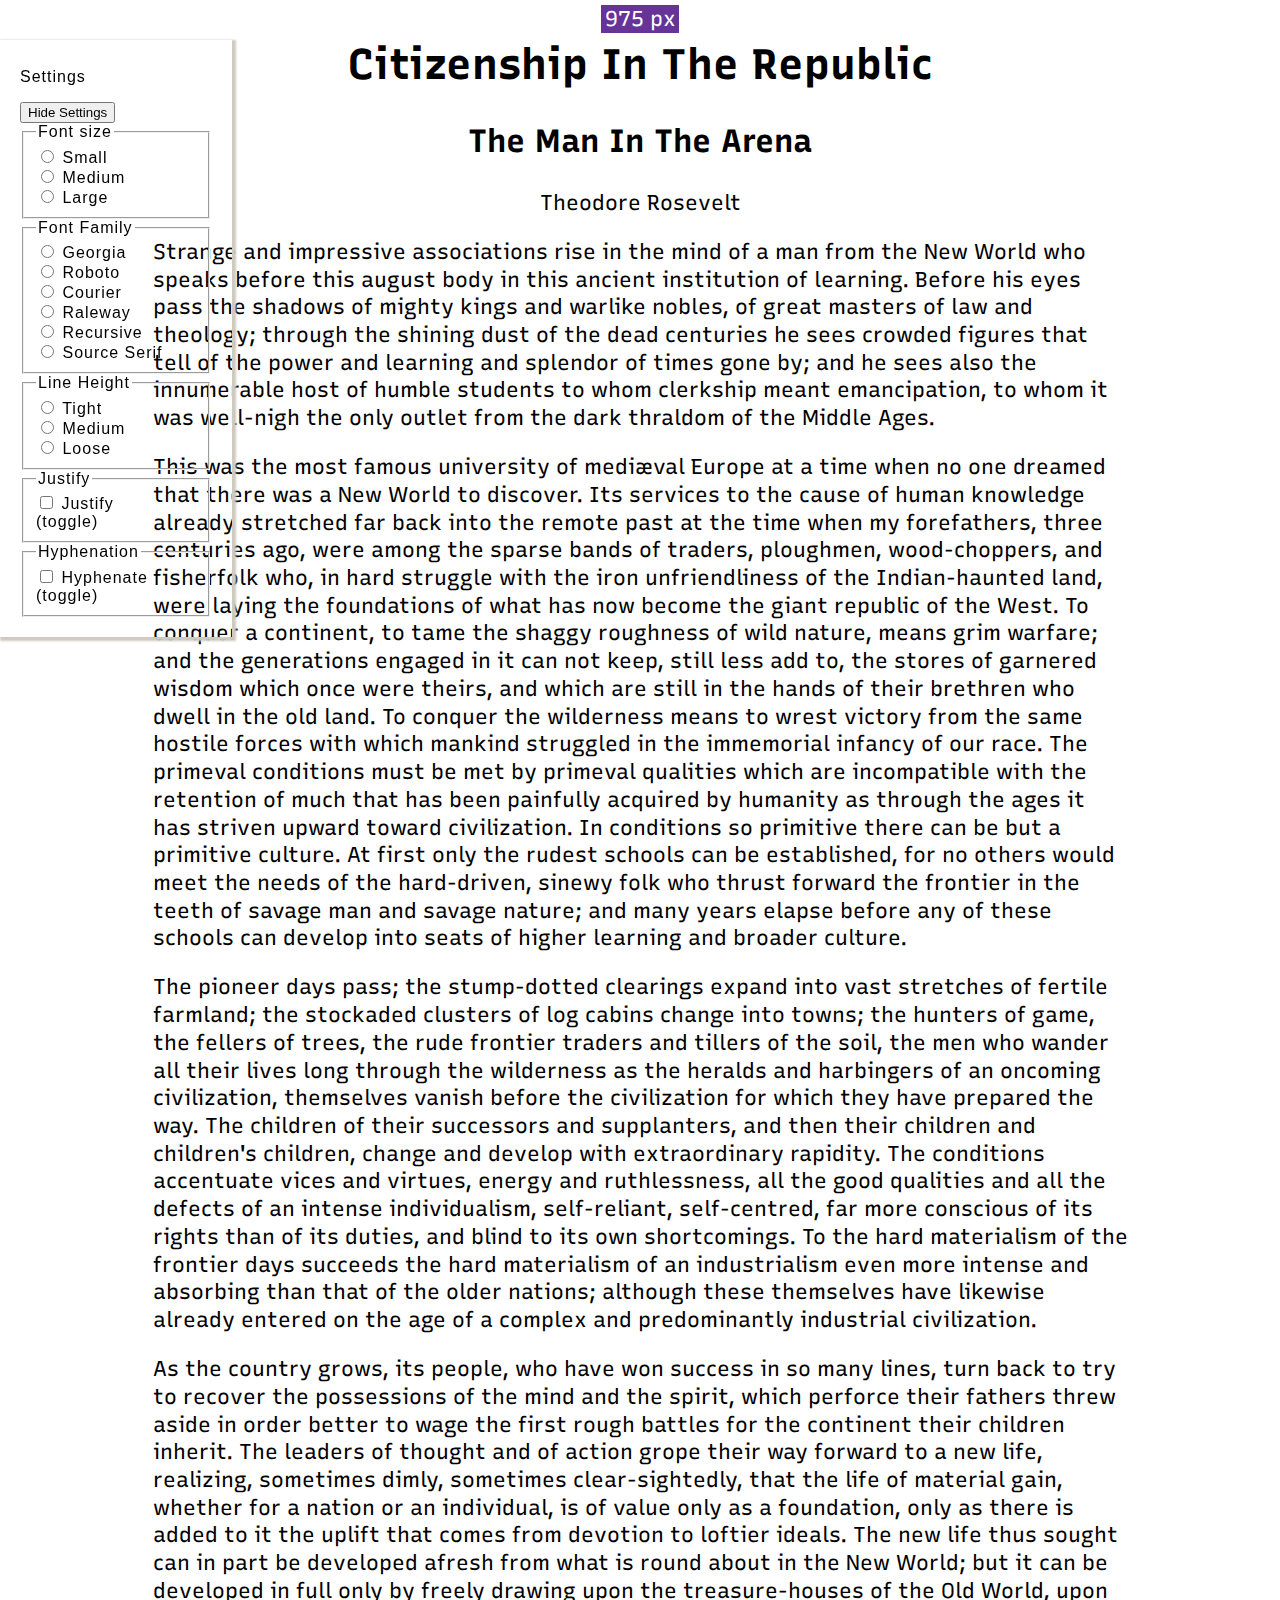
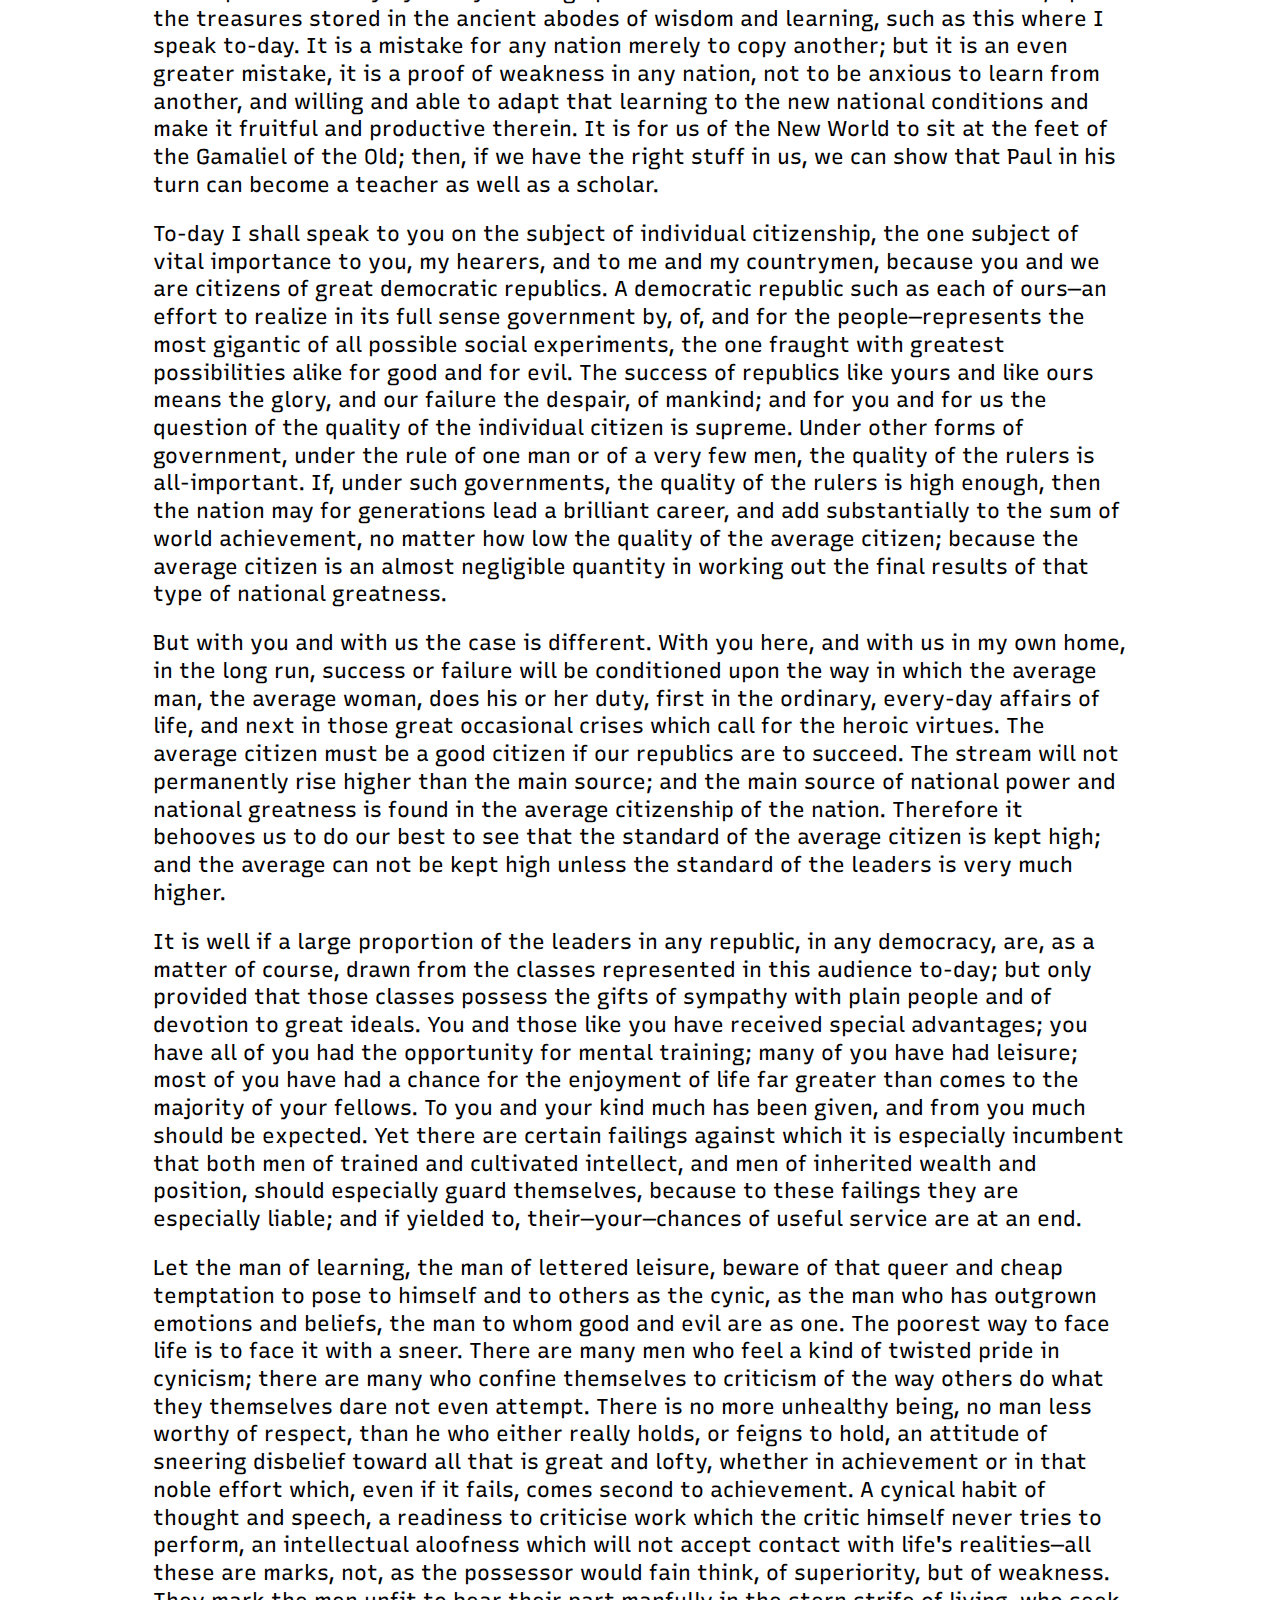
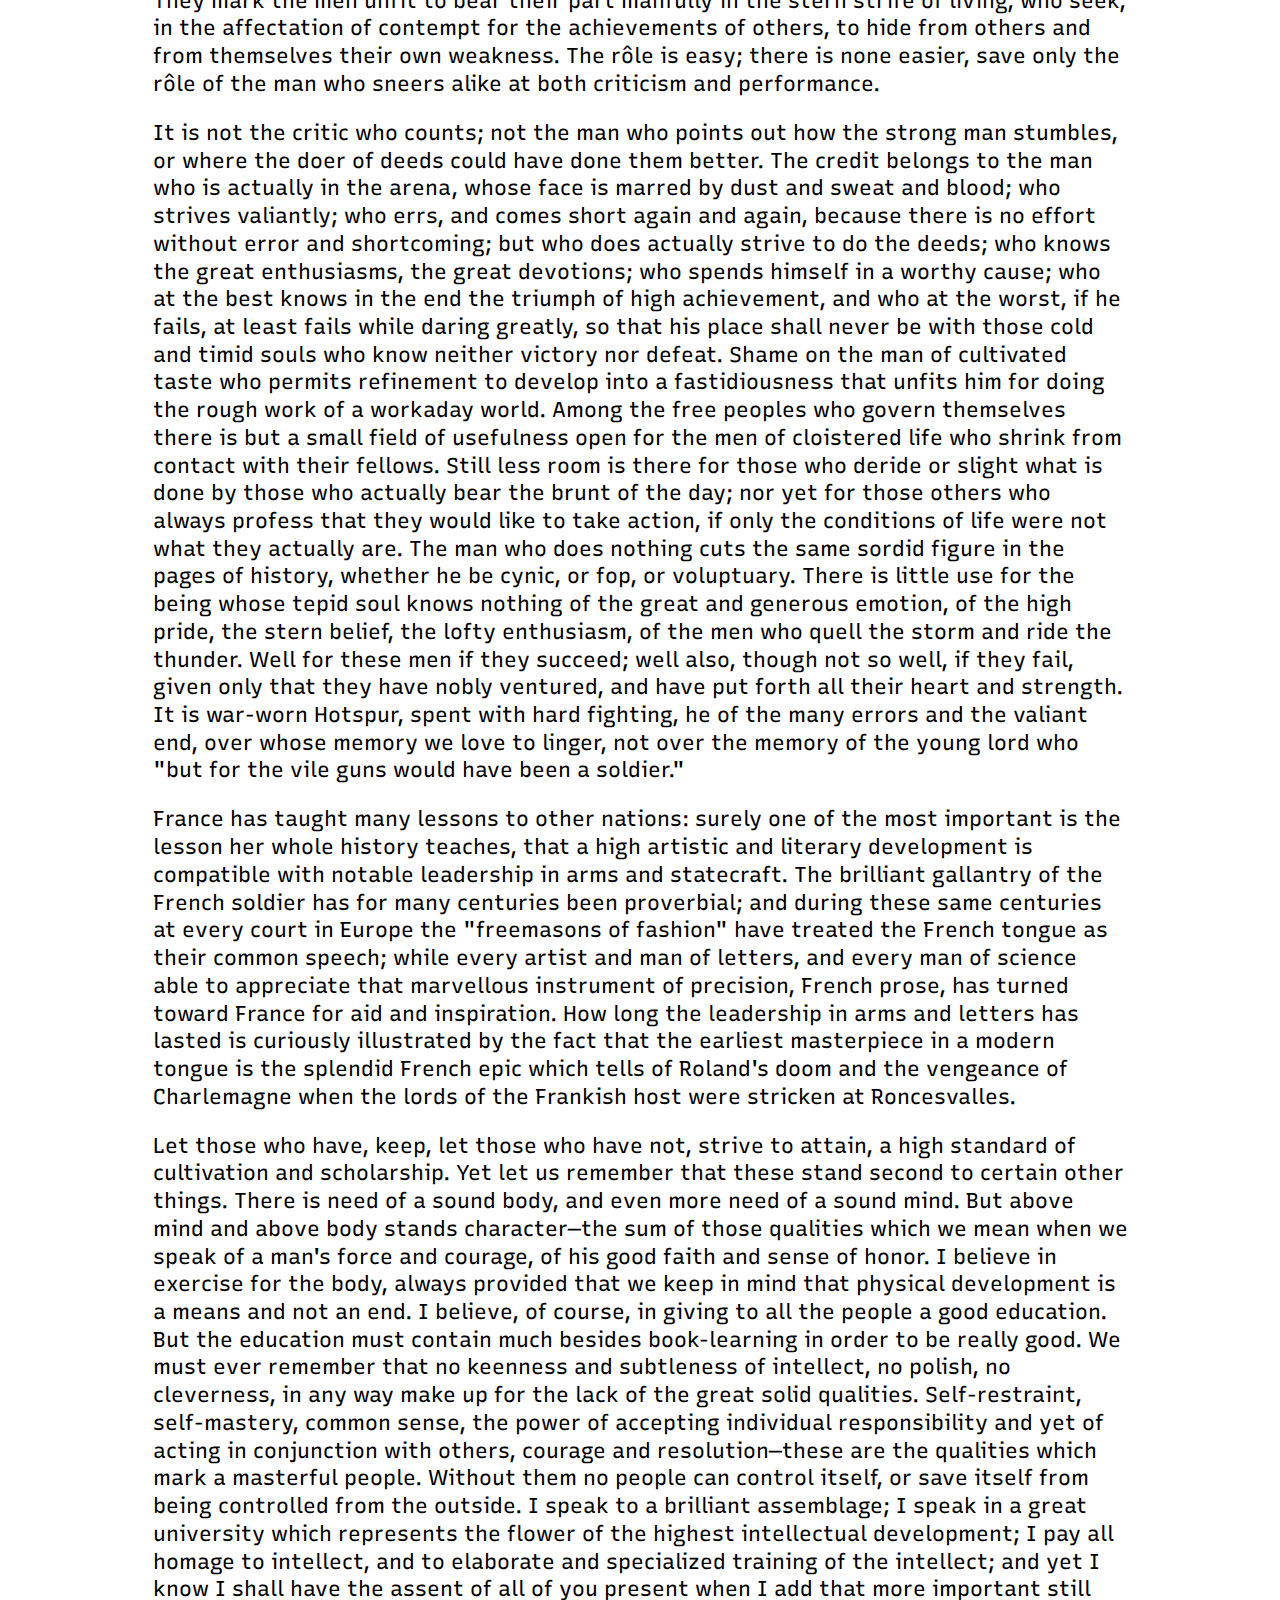
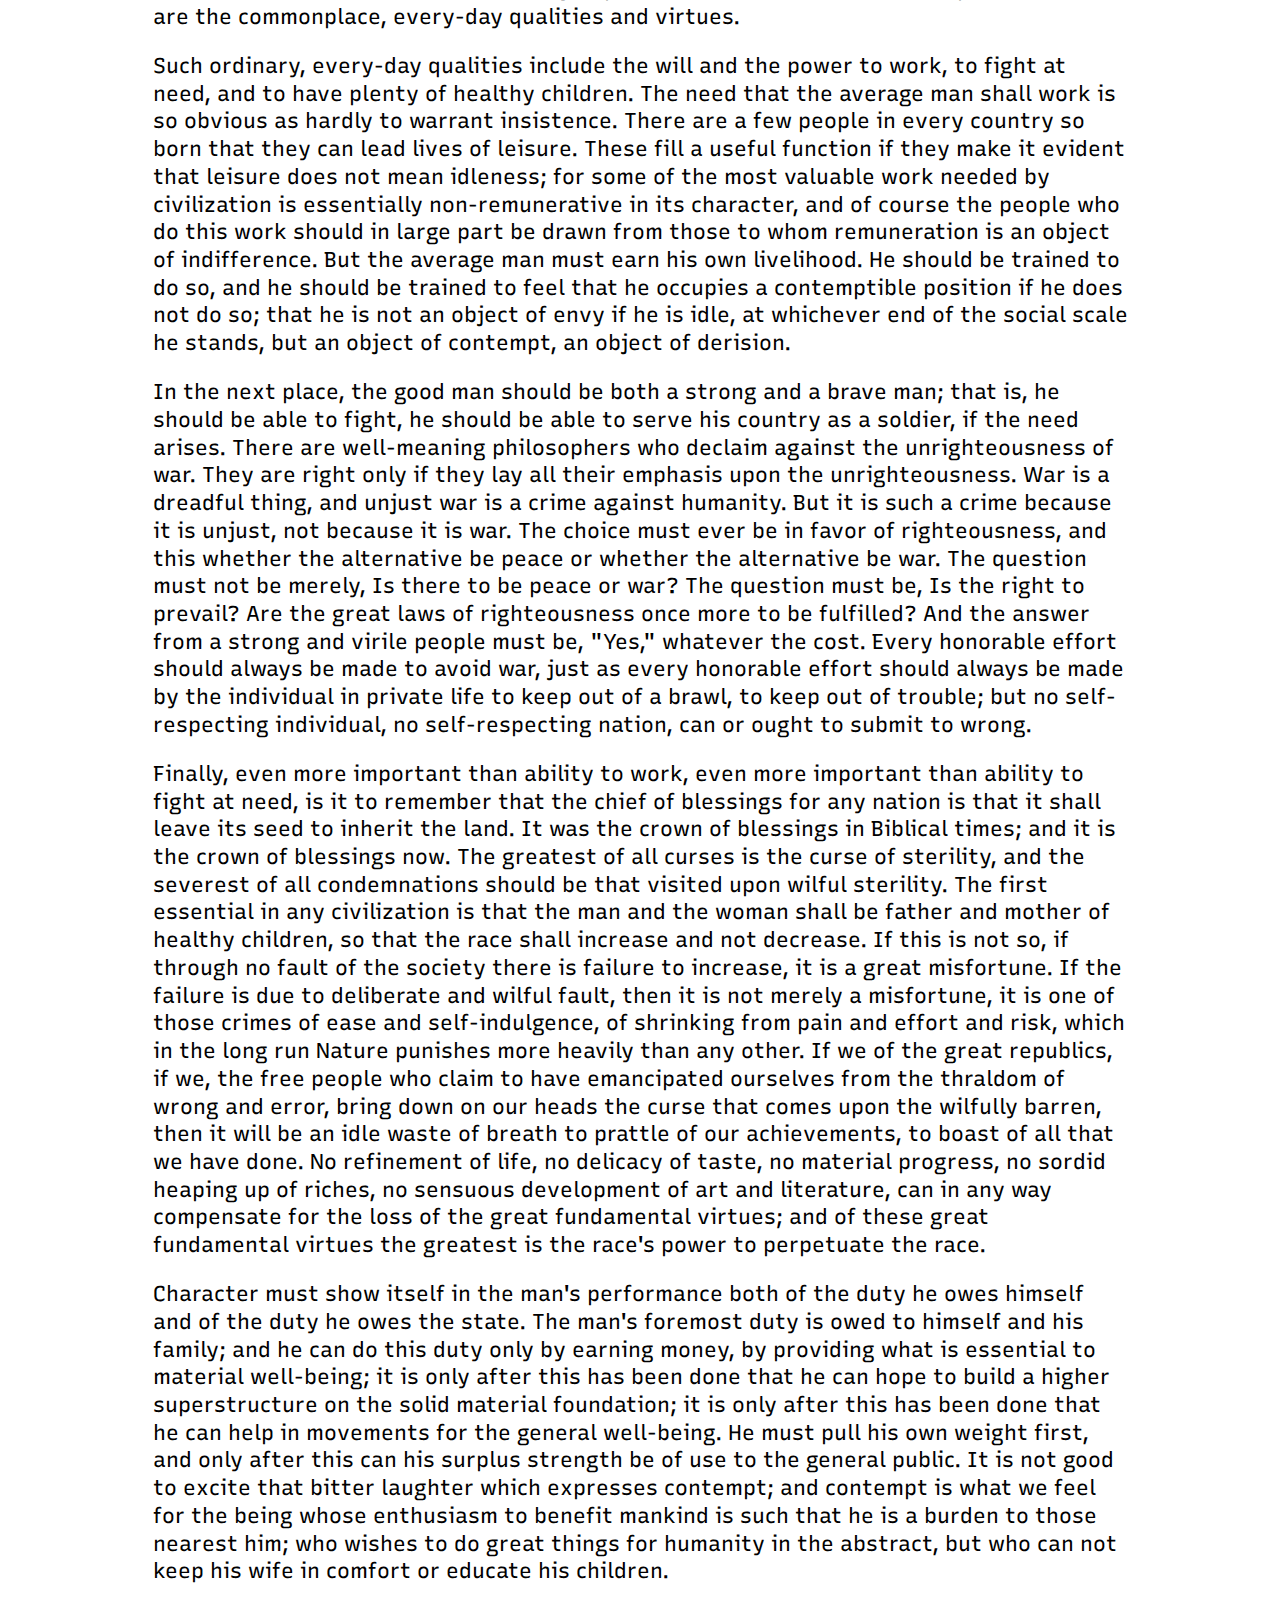
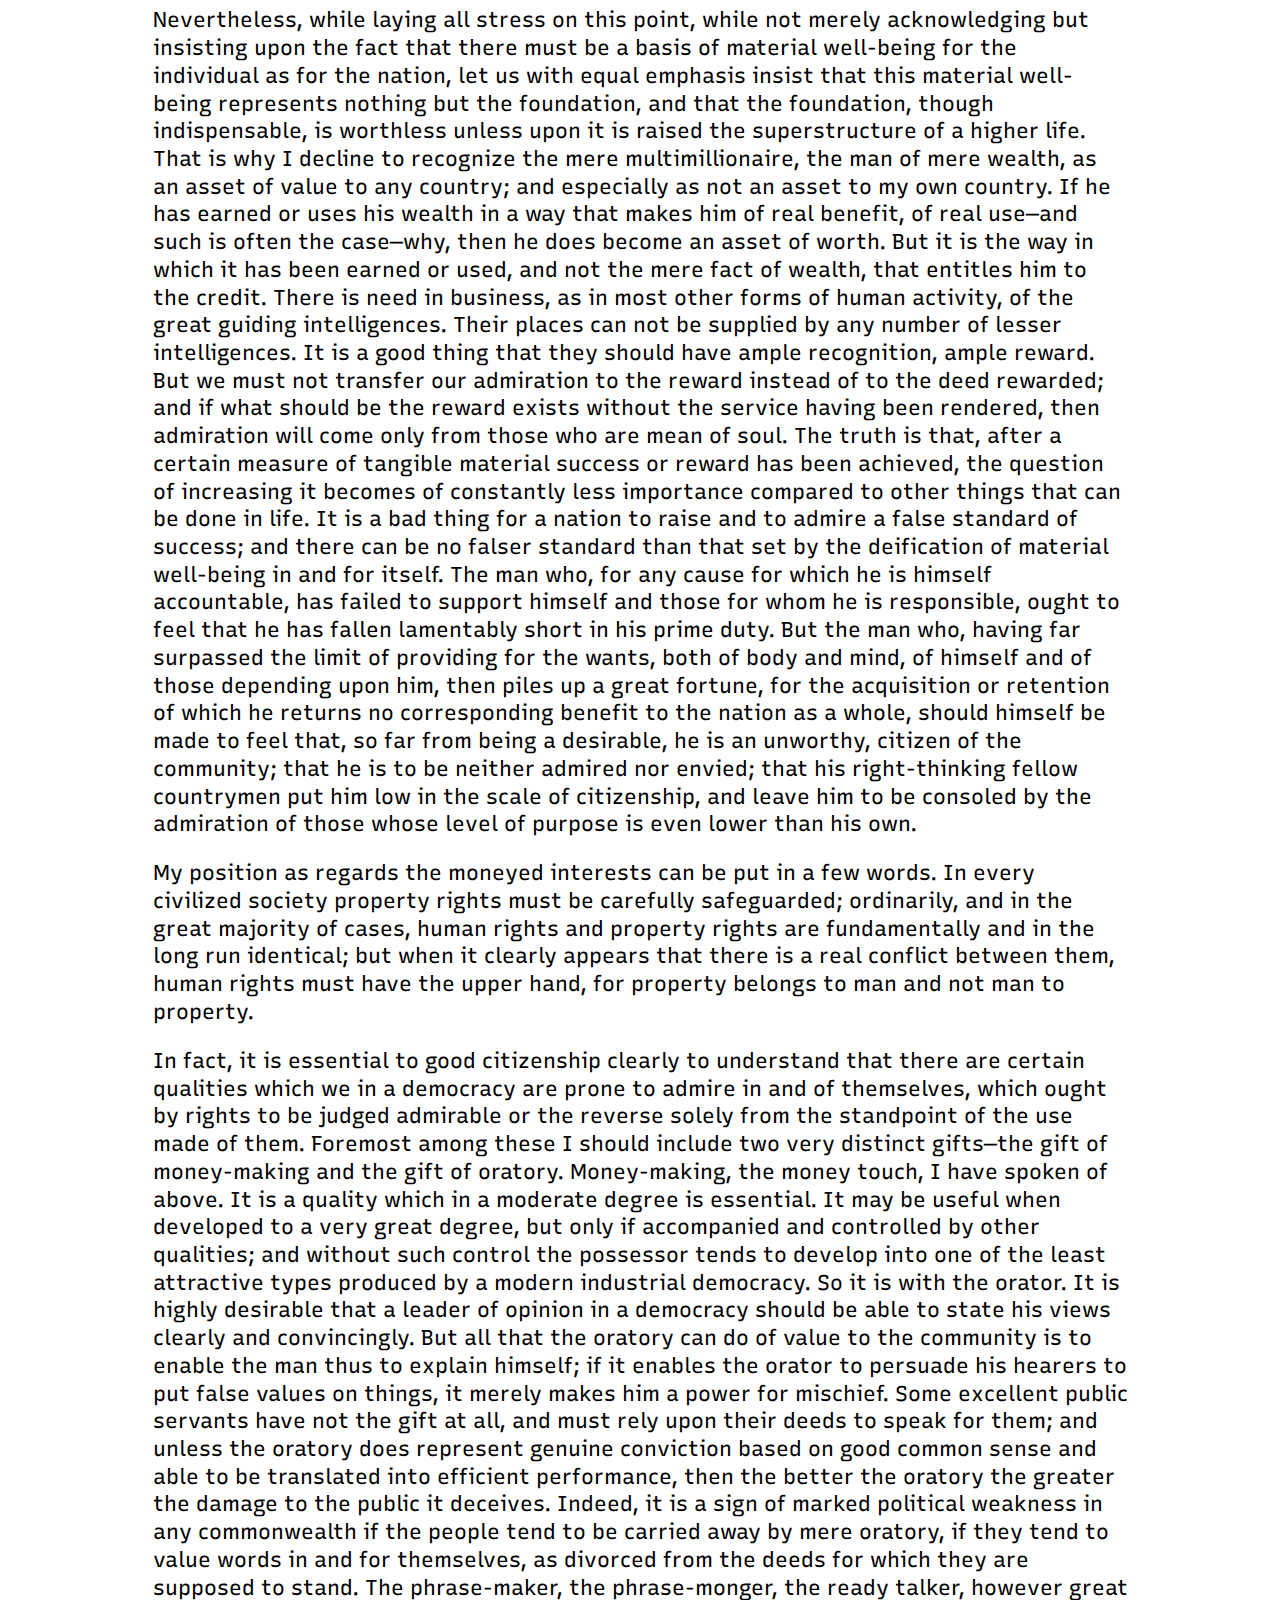
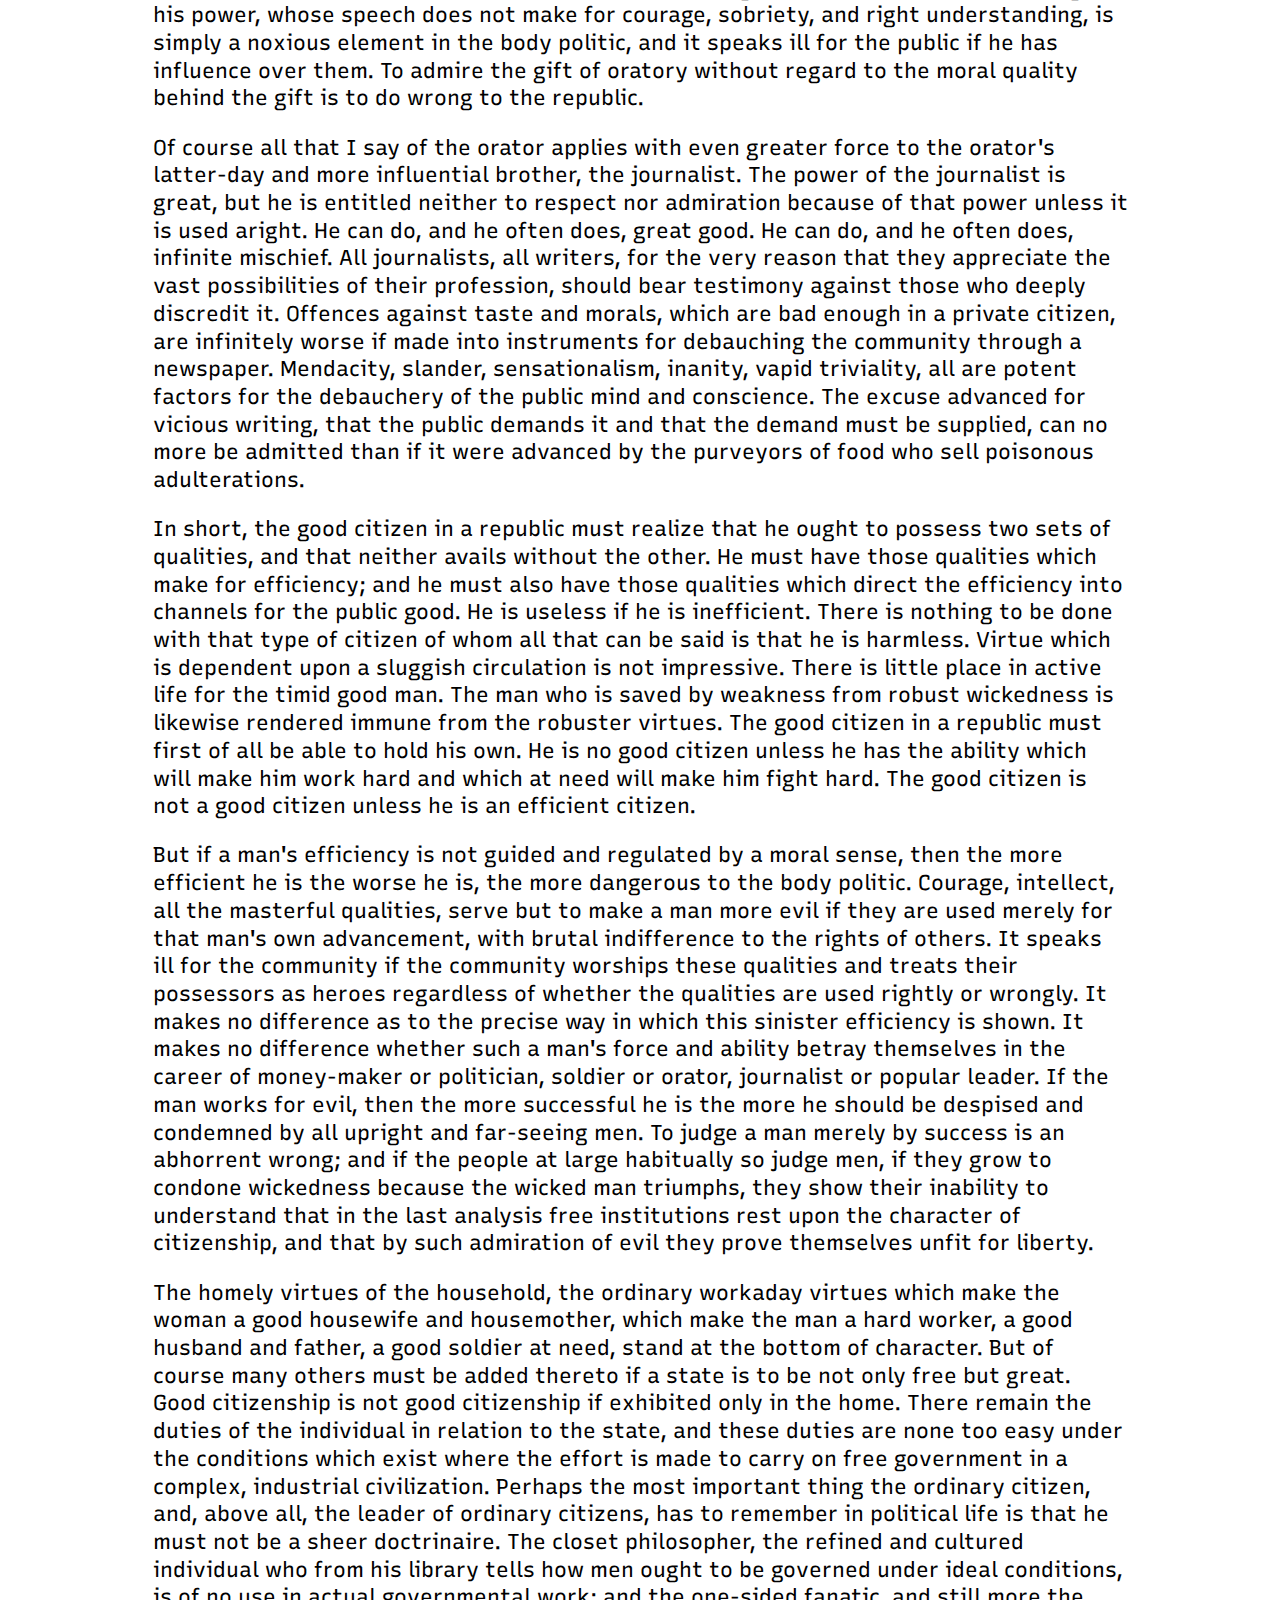
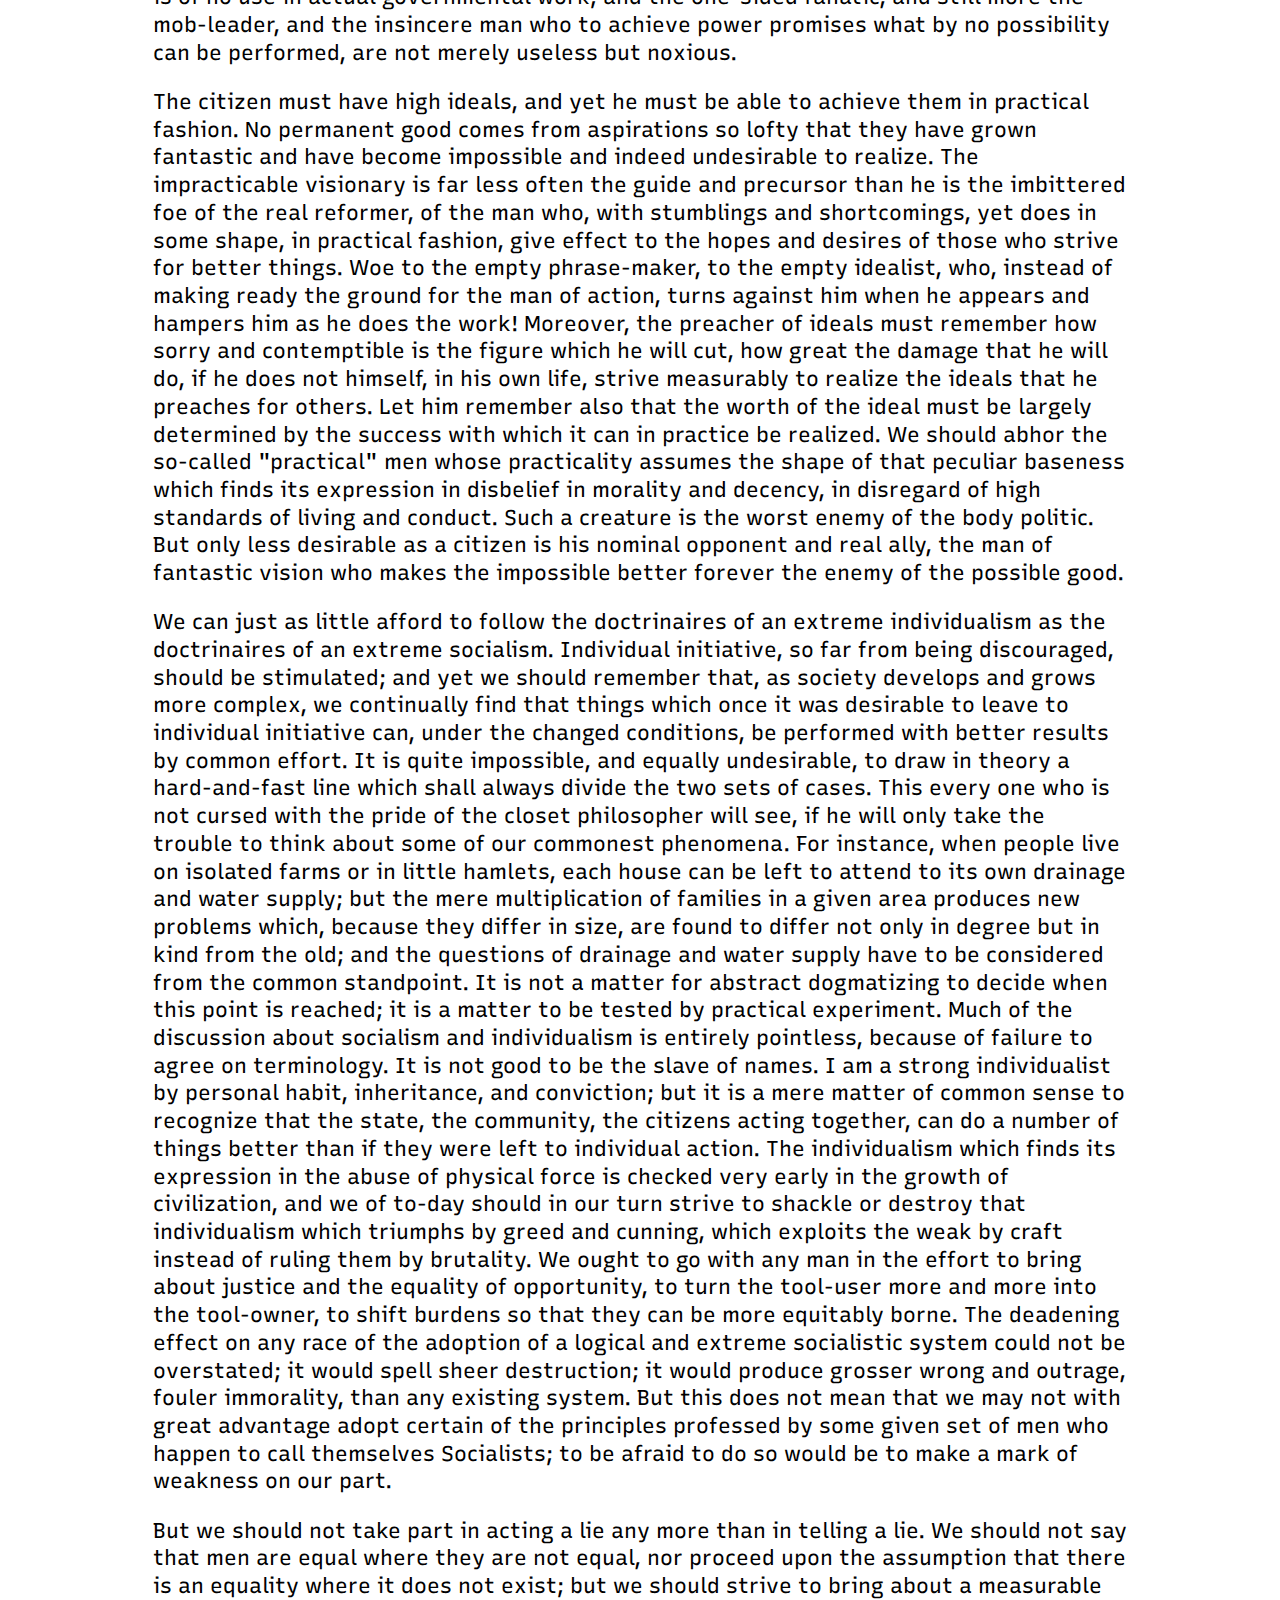
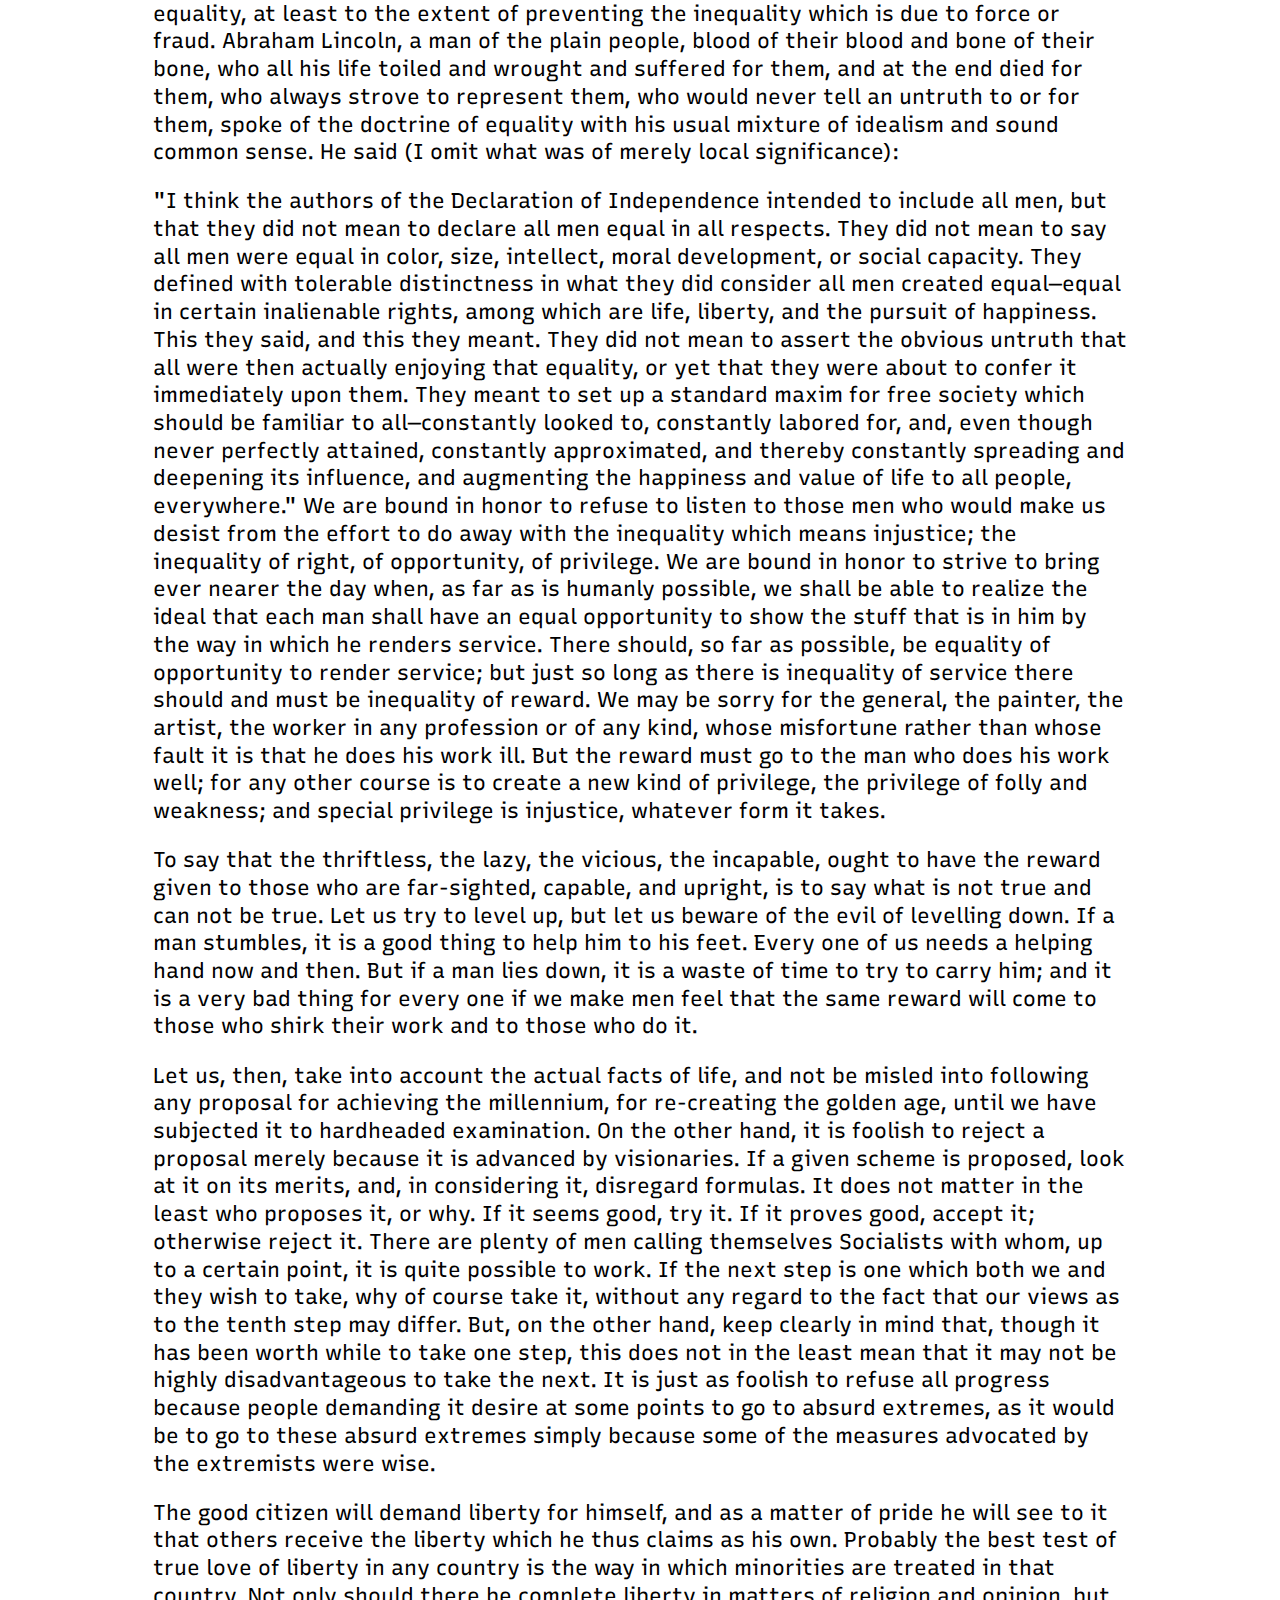
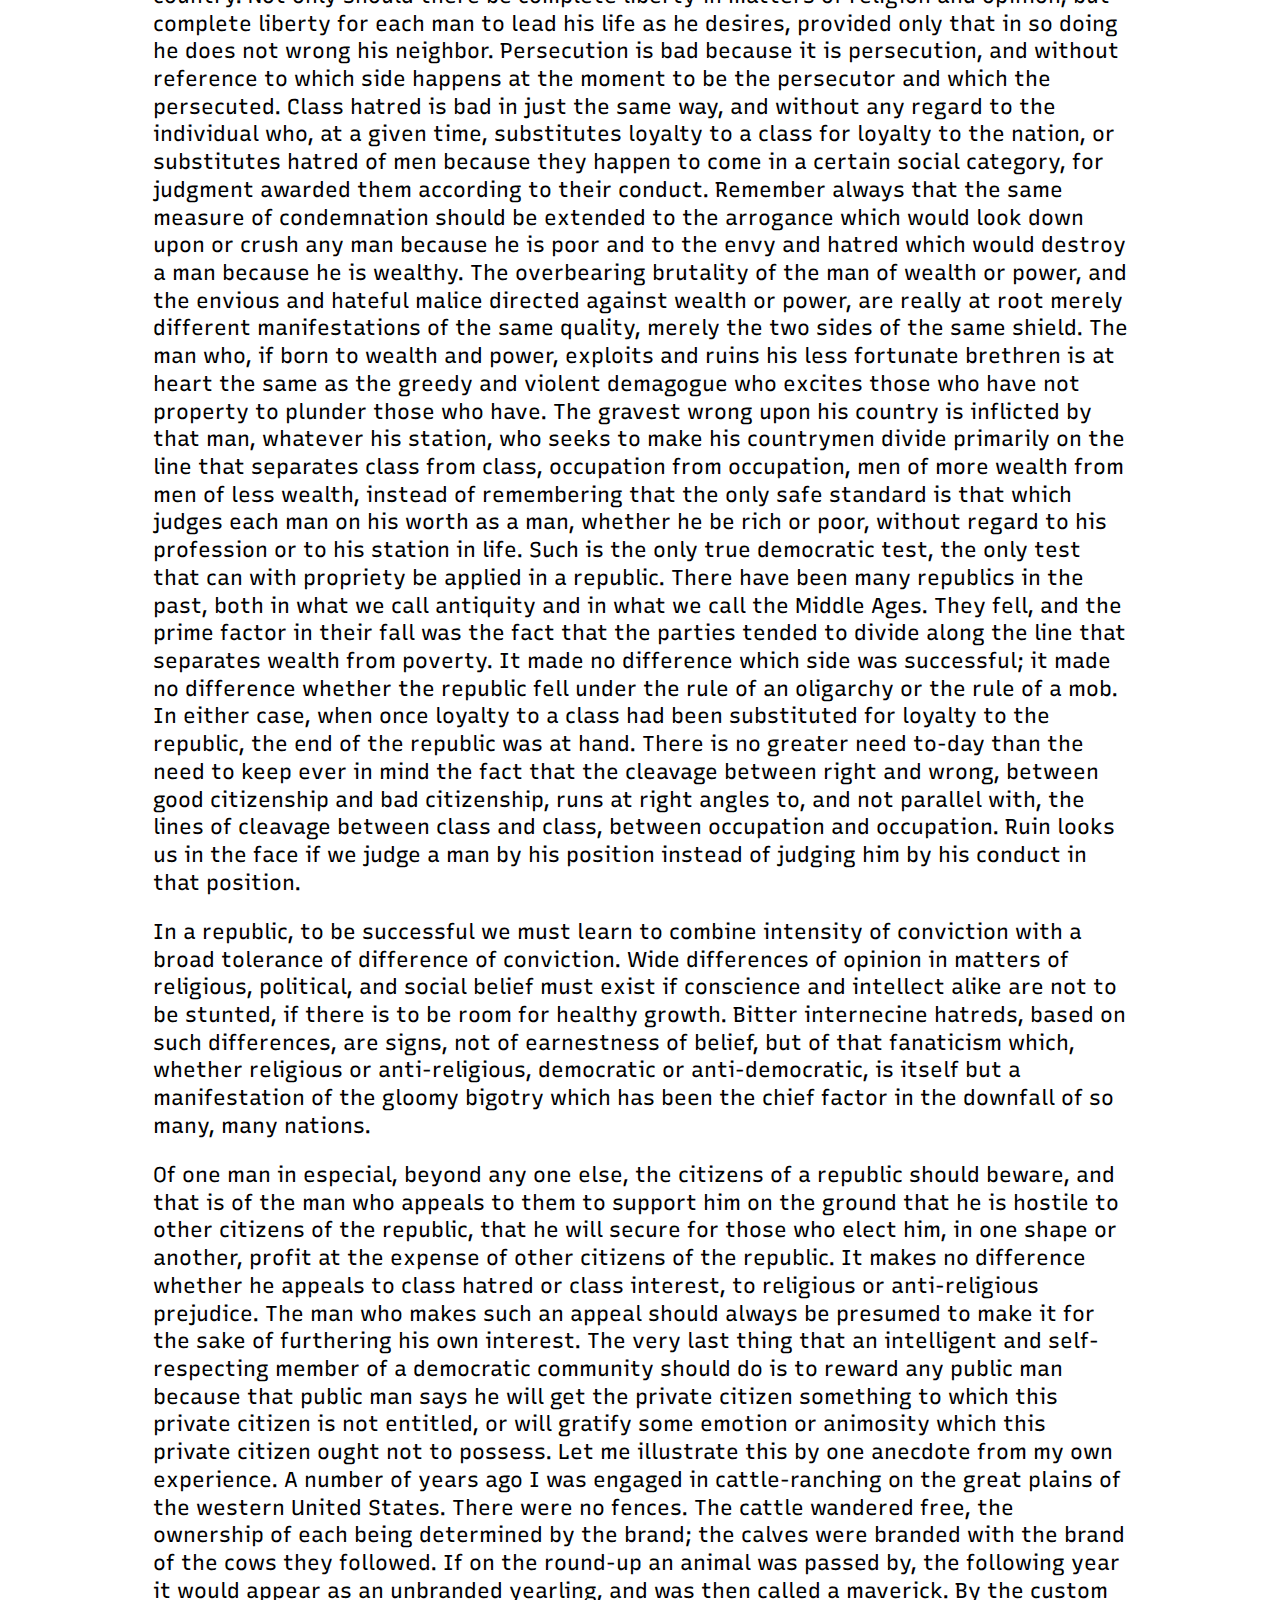
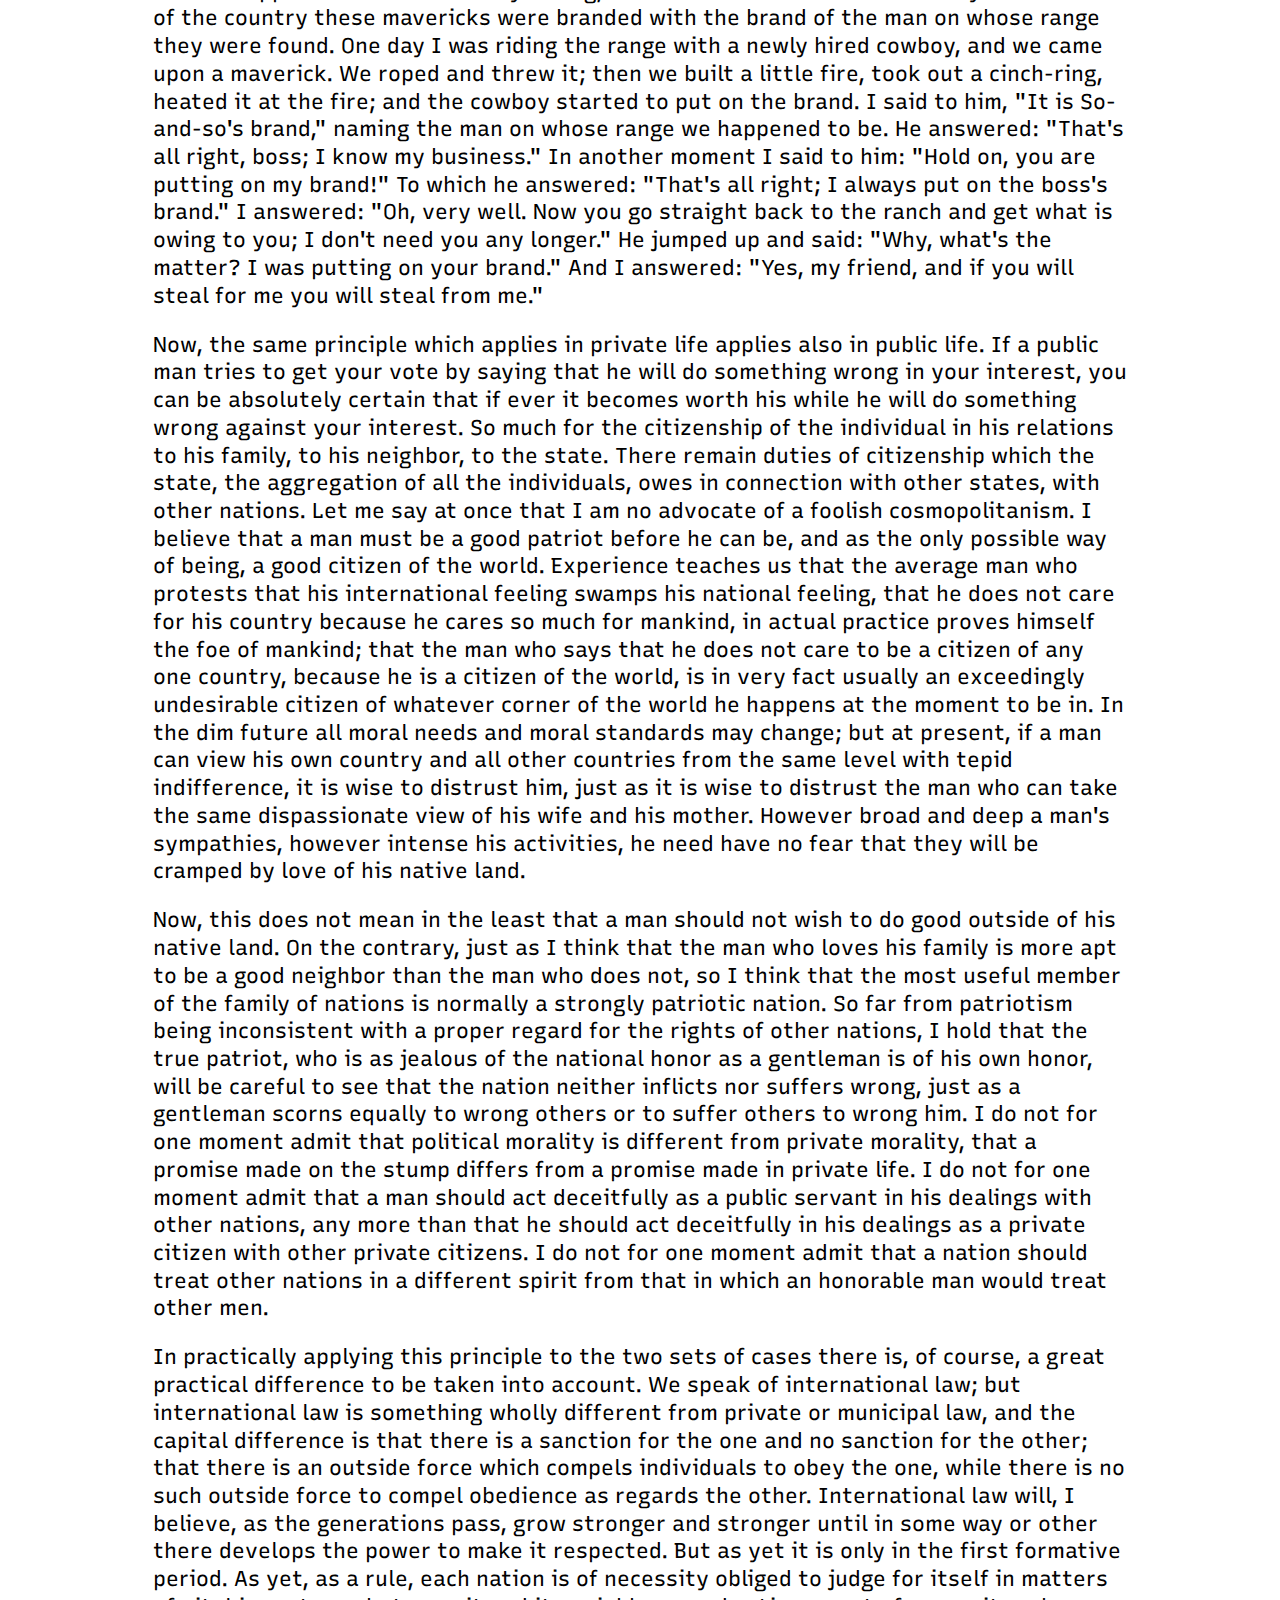
<file: rosevelt.html>
<!DOCTYPE html>
<html lang="en" dir="ltr">

<head>
  <meta charset="UTF-8">
  <meta http-equiv="X-UA-Compatible" content="IE=edge">
  <meta name="viewport" content="width=device-width, initial-scale=1.0">
  <title>let's get together &mdash; Isaac Asimov</title>
  <link rel="stylesheet" href="./css/main.css">
</head>

<body>

  <div id="menu-wrap">
    <p>Settings</p>
    <button id="hideSettings">Hide Settings</button>
    <div id="settings-wrap">
      <form action="" id="menuForm">
        <fieldset>
          <legend>Font size</legend>

          <input type="radio" name="text-size" id="small">
          <label for="small">Small</label><br />

          <input type="radio" name="text-size" id="medium">
          <label for="medium">Medium</label><br />

          <input type="radio" name="text-size" id="large">
          <label for="large">Large</label><br />
        </fieldset>

        <fieldset>
          <legend>Font Family</legend>

          <input type="radio" name="font-family" id="georgia">
          <label for="georgia">Georgia</label><br />

          <input type="radio" name="font-family" id="roboto">
          <label for="roboto">Roboto</label><br />

          <input type="radio" name="font-family" id="courier">
          <label for="Courier">Courier</label><br />

          <input type="radio" name="font-family" id="raleway">
          <label for="raleway">Raleway</label><br />

          <input type="radio" name="font-family" id="recursive">
          <label for="recursive">Recursive</label><br />

          <input type="radio" name="font-family" id="source-serif">
          <label for="source-serif">Source Serif</label><br />
        </fieldset>

        <fieldset>
          <legend>Line Height</legend>

          <input type="radio" name="line-height" id="lh-tight">
          <label for="lh-tight">Tight</label><br />

          <input type="radio" name="line-height" id="lh-medium">
          <label for="lh-medium">Medium</label><br />

          <input type="radio" name="line-height" id="lh-loose">
          <label for="lh-loose">Loose</label>
        </fieldset>

        <fieldset>
          <legend>Justify</legend>

          <input type="checkbox" name="justify" id="justify">
          <label for="justify">Justify<br />(toggle)</label>
        </fieldset>

        <fieldset>
          <legend>Hyphenation</legend>

          <input type="checkbox" name="hyphenate" id="hyphenate">
          <label for="hyphenate">Hyphenate (toggle)</label>
        </fieldset>
      </form>
    </div>

  </div>

  <div id="page-container" data-size="0">

    <header>
      <h1>Citizenship In The Republic</h1>
      <h2>The Man In The Arena</h2>
      <p>Theodore Rosevelt</p>
    </header>

    <p>Strange and impressive associations rise in the mind of a man from the New World who speaks before this august
      body
      in this ancient institution of learning. Before his eyes pass the shadows of mighty kings and warlike nobles, of
      great masters of law and theology; through the shining dust of the dead centuries he sees crowded figures that
      tell
      of the power and learning and splendor of times gone by; and he sees also the innumerable host of humble students
      to
      whom clerkship meant emancipation, to whom it was well-nigh the only outlet from the dark thraldom of the Middle
      Ages.

    <p>This was the most famous university of mediæval Europe at a time when no one dreamed that there was a New World
      to
      discover. Its services to the cause of human knowledge already stretched far back into the remote past at the time
      when my forefathers, three centuries ago, were among the sparse bands of traders, ploughmen, wood-choppers, and
      fisherfolk who, in hard struggle with the iron unfriendliness of the Indian-haunted land, were laying the
      foundations of what has now become the giant republic of the West. To conquer a continent, to tame the shaggy
      roughness of wild nature, means grim warfare; and the generations engaged in it can not keep, still less add to,
      the
      stores of garnered wisdom which once were theirs, and which are still in the hands of their brethren who dwell in
      the old land. To conquer the wilderness means to wrest victory from the same hostile forces with which mankind
      struggled in the immemorial infancy of our race. The primeval conditions must be met by primeval qualities which
      are
      incompatible with the retention of much that has been painfully acquired by humanity as through the ages it has
      striven upward toward civilization. In conditions so primitive there can be but a primitive culture. At first only
      the rudest schools can be established, for no others would meet the needs of the hard-driven, sinewy folk who
      thrust
      forward the frontier in the teeth of savage man and savage nature; and many years elapse before any of these
      schools
      can develop into seats of higher learning and broader culture.

    <p>The pioneer days pass; the stump-dotted clearings expand into vast stretches of fertile farmland; the stockaded
      clusters of log cabins change into towns; the hunters of game, the fellers of trees, the rude frontier traders and
      tillers of the soil, the men who wander all their lives long through the wilderness as the heralds and harbingers
      of
      an oncoming civilization, themselves vanish before the civilization for which they have prepared the way. The
      children of their successors and supplanters, and then their children and children's children, change and develop
      with extraordinary rapidity. The conditions accentuate vices and virtues, energy and ruthlessness, all the good
      qualities and all the defects of an intense individualism, self-reliant, self-centred, far more conscious of its
      rights than of its duties, and blind to its own shortcomings. To the hard materialism of the frontier days
      succeeds
      the hard materialism of an industrialism even more intense and absorbing than that of the older nations; although
      these themselves have likewise already entered on the age of a complex and predominantly industrial civilization.

    <p>As the country grows, its people, who have won success in so many lines, turn back to try to recover the
      possessions
      of the mind and the spirit, which perforce their fathers threw aside in order better to wage the first rough
      battles
      for the continent their children inherit. The leaders of thought and of action grope their way forward to a new
      life, realizing, sometimes dimly, sometimes clear-sightedly, that the life of material gain, whether for a nation
      or
      an individual, is of value only as a foundation, only as there is added to it the uplift that comes from devotion
      to
      loftier ideals. The new life thus sought can in part be developed afresh from what is round about in the New
      World;
      but it can be developed in full only by freely drawing upon the treasure-houses of the Old World, upon the
      treasures
      stored in the ancient abodes of wisdom and learning, such as this where I speak to-day. It is a mistake for any
      nation merely to copy another; but it is an even greater mistake, it is a proof of weakness in any nation, not to
      be
      anxious to learn from another, and willing and able to adapt that learning to the new national conditions and make
      it fruitful and productive therein. It is for us of the New World to sit at the feet of the Gamaliel of the Old;
      then, if we have the right stuff in us, we can show that Paul in his turn can become a teacher as well as a
      scholar.

    <p>To-day I shall speak to you on the subject of individual citizenship, the one subject of vital importance to you,
      my
      hearers, and to me and my countrymen, because you and we are citizens of great democratic republics. A democratic
      republic such as each of ours—an effort to realize in its full sense government by, of, and for the
      people—represents the most gigantic of all possible social experiments, the one fraught with greatest
      possibilities
      alike for good and for evil. The success of republics like yours and like ours means the glory, and our failure
      the
      despair, of mankind; and for you and for us the question of the quality of the individual citizen is supreme.
      Under
      other forms of government, under the rule of one man or of a very few men, the quality of the rulers is
      all-important. If, under such governments, the quality of the rulers is high enough, then the nation may for
      generations lead a brilliant career, and add substantially to the sum of world achievement, no matter how low the
      quality of the average citizen; because the average citizen is an almost negligible quantity in working out the
      final results of that type of national greatness.

    <p>But with you and with us the case is different. With you here, and with us in my own home, in the long run,
      success
      or failure will be conditioned upon the way in which the average man, the average woman, does his or her duty,
      first
      in the ordinary, every-day affairs of life, and next in those great occasional crises which call for the heroic
      virtues. The average citizen must be a good citizen if our republics are to succeed. The stream will not
      permanently
      rise higher than the main source; and the main source of national power and national greatness is found in the
      average citizenship of the nation. Therefore it behooves us to do our best to see that the standard of the average
      citizen is kept high; and the average can not be kept high unless the standard of the leaders is very much higher.

    <p>It is well if a large proportion of the leaders in any republic, in any democracy, are, as a matter of course,
      drawn
      from the classes represented in this audience to-day; but only provided that those classes possess the gifts of
      sympathy with plain people and of devotion to great ideals. You and those like you have received special
      advantages;
      you have all of you had the opportunity for mental training; many of you have had leisure; most of you have had a
      chance for the enjoyment of life far greater than comes to the majority of your fellows. To you and your kind much
      has been given, and from you much should be expected. Yet there are certain failings against which it is
      especially
      incumbent that both men of trained and cultivated intellect, and men of inherited wealth and position, should
      especially guard themselves, because to these failings they are especially liable; and if yielded to,
      their—your—chances of useful service are at an end.

    <p>Let the man of learning, the man of lettered leisure, beware of that queer and cheap temptation to pose to
      himself
      and to others as the cynic, as the man who has outgrown emotions and beliefs, the man to whom good and evil are as
      one. The poorest way to face life is to face it with a sneer. There are many men who feel a kind of twisted pride
      in
      cynicism; there are many who confine themselves to criticism of the way others do what they themselves dare not
      even
      attempt. There is no more unhealthy being, no man less worthy of respect, than he who either really holds, or
      feigns
      to hold, an attitude of sneering disbelief toward all that is great and lofty, whether in achievement or in that
      noble effort which, even if it fails, comes second to achievement. A cynical habit of thought and speech, a
      readiness to criticise work which the critic himself never tries to perform, an intellectual aloofness which will
      not accept contact with life's realities—all these are marks, not, as the possessor would fain think, of
      superiority, but of weakness. They mark the men unfit to bear their part manfully in the stern strife of living,
      who
      seek, in the affectation of contempt for the achievements of others, to hide from others and from themselves their
      own weakness. The rôle is easy; there is none easier, save only the rôle of the man who sneers alike at both
      criticism and performance.

    <p>It is not the critic who counts; not the man who points out how the strong man stumbles, or where the doer of
      deeds
      could have done them better. The credit belongs to the man who is actually in the arena, whose face is marred by
      dust and sweat and blood; who strives valiantly; who errs, and comes short again and again, because there is no
      effort without error and shortcoming; but who does actually strive to do the deeds; who knows the great
      enthusiasms,
      the great devotions; who spends himself in a worthy cause; who at the best knows in the end the triumph of high
      achievement, and who at the worst, if he fails, at least fails while daring greatly, so that his place shall never
      be with those cold and timid souls who know neither victory nor defeat. Shame on the man of cultivated taste who
      permits refinement to develop into a fastidiousness that unfits him for doing the rough work of a workaday world.
      Among the free peoples who govern themselves there is but a small field of usefulness open for the men of
      cloistered
      life who shrink from contact with their fellows. Still less room is there for those who deride or slight what is
      done by those who actually bear the brunt of the day; nor yet for those others who always profess that they would
      like to take action, if only the conditions of life were not what they actually are. The man who does nothing cuts
      the same sordid figure in the pages of history, whether he be cynic, or fop, or voluptuary. There is little use
      for
      the being whose tepid soul knows nothing of the great and generous emotion, of the high pride, the stern belief,
      the
      lofty enthusiasm, of the men who quell the storm and ride the thunder. Well for these men if they succeed; well
      also, though not so well, if they fail, given only that they have nobly ventured, and have put forth all their
      heart
      and strength. It is war-worn Hotspur, spent with hard fighting, he of the many errors and the valiant end, over
      whose memory we love to linger, not over the memory of the young lord who "but for the vile guns would have been a
      soldier."

    <p>France has taught many lessons to other nations: surely one of the most important is the lesson her whole history
      teaches, that a high artistic and literary development is compatible with notable leadership in arms and
      statecraft.
      The brilliant gallantry of the French soldier has for many centuries been proverbial; and during these same
      centuries at every court in Europe the "freemasons of fashion" have treated the French tongue as their common
      speech; while every artist and man of letters, and every man of science able to appreciate that marvellous
      instrument of precision, French prose, has turned toward France for aid and inspiration. How long the leadership
      in
      arms and letters has lasted is curiously illustrated by the fact that the earliest masterpiece in a modern tongue
      is
      the splendid French epic which tells of Roland's doom and the vengeance of Charlemagne when the lords of the
      Frankish host were stricken at Roncesvalles.

    <p>Let those who have, keep, let those who have not, strive to attain, a high standard of cultivation and
      scholarship.
      Yet let us remember that these stand second to certain other things. There is need of a sound body, and even more
      need of a sound mind. But above mind and above body stands character—the sum of those qualities which we mean when
      we speak of a man's force and courage, of his good faith and sense of honor. I believe in exercise for the body,
      always provided that we keep in mind that physical development is a means and not an end. I believe, of course, in
      giving to all the people a good education. But the education must contain much besides book-learning in order to
      be
      really good. We must ever remember that no keenness and subtleness of intellect, no polish, no cleverness, in any
      way make up for the lack of the great solid qualities. Self-restraint, self-mastery, common sense, the power of
      accepting individual responsibility and yet of acting in conjunction with others, courage and resolution—these are
      the qualities which mark a masterful people. Without them no people can control itself, or save itself from being
      controlled from the outside. I speak to a brilliant assemblage; I speak in a great university which represents the
      flower of the highest intellectual development; I pay all homage to intellect, and to elaborate and specialized
      training of the intellect; and yet I know I shall have the assent of all of you present when I add that more
      important still are the commonplace, every-day qualities and virtues.

    <p>Such ordinary, every-day qualities include the will and the power to work, to fight at need, and to have plenty
      of
      healthy children. The need that the average man shall work is so obvious as hardly to warrant insistence. There
      are
      a few people in every country so born that they can lead lives of leisure. These fill a useful function if they
      make
      it evident that leisure does not mean idleness; for some of the most valuable work needed by civilization is
      essentially non-remunerative in its character, and of course the people who do this work should in large part be
      drawn from those to whom remuneration is an object of indifference. But the average man must earn his own
      livelihood. He should be trained to do so, and he should be trained to feel that he occupies a contemptible
      position
      if he does not do so; that he is not an object of envy if he is idle, at whichever end of the social scale he
      stands, but an object of contempt, an object of derision.

    <p>In the next place, the good man should be both a strong and a brave man; that is, he should be able to fight, he
      should be able to serve his country as a soldier, if the need arises. There are well-meaning philosophers who
      declaim against the unrighteousness of war. They are right only if they lay all their emphasis upon the
      unrighteousness. War is a dreadful thing, and unjust war is a crime against humanity. But it is such a crime
      because
      it is unjust, not because it is war. The choice must ever be in favor of righteousness, and this whether the
      alternative be peace or whether the alternative be war. The question must not be merely, Is there to be peace or
      war? The question must be, Is the right to prevail? Are the great laws of righteousness once more to be fulfilled?
      And the answer from a strong and virile people must be, "Yes," whatever the cost. Every honorable effort should
      always be made to avoid war, just as every honorable effort should always be made by the individual in private
      life
      to keep out of a brawl, to keep out of trouble; but no self-respecting individual, no self-respecting nation, can
      or
      ought to submit to wrong.

    <p>Finally, even more important than ability to work, even more important than ability to fight at need, is it to
      remember that the chief of blessings for any nation is that it shall leave its seed to inherit the land. It was
      the
      crown of blessings in Biblical times; and it is the crown of blessings now. The greatest of all curses is the
      curse
      of sterility, and the severest of all condemnations should be that visited upon wilful sterility. The first
      essential in any civilization is that the man and the woman shall be father and mother of healthy children, so
      that
      the race shall increase and not decrease. If this is not so, if through no fault of the society there is failure
      to
      increase, it is a great misfortune. If the failure is due to deliberate and wilful fault, then it is not merely a
      misfortune, it is one of those crimes of ease and self-indulgence, of shrinking from pain and effort and risk,
      which
      in the long run Nature punishes more heavily than any other. If we of the great republics, if we, the free people
      who claim to have emancipated ourselves from the thraldom of wrong and error, bring down on our heads the curse
      that
      comes upon the wilfully barren, then it will be an idle waste of breath to prattle of our achievements, to boast
      of
      all that we have done. No refinement of life, no delicacy of taste, no material progress, no sordid heaping up of
      riches, no sensuous development of art and literature, can in any way compensate for the loss of the great
      fundamental virtues; and of these great fundamental virtues the greatest is the race's power to perpetuate the
      race.

    <p>Character must show itself in the man's performance both of the duty he owes himself and of the duty he owes the
      state. The man's foremost duty is owed to himself and his family; and he can do this duty only by earning money,
      by
      providing what is essential to material well-being; it is only after this has been done that he can hope to build
      a
      higher superstructure on the solid material foundation; it is only after this has been done that he can help in
      movements for the general well-being. He must pull his own weight first, and only after this can his surplus
      strength be of use to the general public. It is not good to excite that bitter laughter which expresses contempt;
      and contempt is what we feel for the being whose enthusiasm to benefit mankind is such that he is a burden to
      those
      nearest him; who wishes to do great things for humanity in the abstract, but who can not keep his wife in comfort
      or
      educate his children.

    <p>Nevertheless, while laying all stress on this point, while not merely acknowledging but insisting upon the fact
      that
      there must be a basis of material well-being for the individual as for the nation, let us with equal emphasis
      insist
      that this material well-being represents nothing but the foundation, and that the foundation, though
      indispensable,
      is worthless unless upon it is raised the superstructure of a higher life. That is why I decline to recognize the
      mere multimillionaire, the man of mere wealth, as an asset of value to any country; and especially as not an asset
      to my own country. If he has earned or uses his wealth in a way that makes him of real benefit, of real use—and
      such
      is often the case—why, then he does become an asset of worth. But it is the way in which it has been earned or
      used,
      and not the mere fact of wealth, that entitles him to the credit. There is need in business, as in most other
      forms
      of human activity, of the great guiding intelligences. Their places can not be supplied by any number of lesser
      intelligences. It is a good thing that they should have ample recognition, ample reward. But we must not transfer
      our admiration to the reward instead of to the deed rewarded; and if what should be the reward exists without the
      service having been rendered, then admiration will come only from those who are mean of soul. The truth is that,
      after a certain measure of tangible material success or reward has been achieved, the question of increasing it
      becomes of constantly less importance compared to other things that can be done in life. It is a bad thing for a
      nation to raise and to admire a false standard of success; and there can be no falser standard than that set by
      the
      deification of material well-being in and for itself. The man who, for any cause for which he is himself
      accountable, has failed to support himself and those for whom he is responsible, ought to feel that he has fallen
      lamentably short in his prime duty. But the man who, having far surpassed the limit of providing for the wants,
      both
      of body and mind, of himself and of those depending upon him, then piles up a great fortune, for the acquisition
      or
      retention of which he returns no corresponding benefit to the nation as a whole, should himself be made to feel
      that, so far from being a desirable, he is an unworthy, citizen of the community; that he is to be neither admired
      nor envied; that his right-thinking fellow countrymen put him low in the scale of citizenship, and leave him to be
      consoled by the admiration of those whose level of purpose is even lower than his own.

    <p>My position as regards the moneyed interests can be put in a few words. In every civilized society property
      rights
      must be carefully safeguarded; ordinarily, and in the great majority of cases, human rights and property rights
      are
      fundamentally and in the long run identical; but when it clearly appears that there is a real conflict between
      them,
      human rights must have the upper hand, for property belongs to man and not man to property.

    <p>In fact, it is essential to good citizenship clearly to understand that there are certain qualities which we in a
      democracy are prone to admire in and of themselves, which ought by rights to be judged admirable or the reverse
      solely from the standpoint of the use made of them. Foremost among these I should include two very distinct
      gifts—the gift of money-making and the gift of oratory. Money-making, the money touch, I have spoken of above. It
      is
      a quality which in a moderate degree is essential. It may be useful when developed to a very great degree, but
      only
      if accompanied and controlled by other qualities; and without such control the possessor tends to develop into one
      of the least attractive types produced by a modern industrial democracy. So it is with the orator. It is highly
      desirable that a leader of opinion in a democracy should be able to state his views clearly and convincingly. But
      all that the oratory can do of value to the community is to enable the man thus to explain himself; if it enables
      the orator to persuade his hearers to put false values on things, it merely makes him a power for mischief. Some
      excellent public servants have not the gift at all, and must rely upon their deeds to speak for them; and unless
      the
      oratory does represent genuine conviction based on good common sense and able to be translated into efficient
      performance, then the better the oratory the greater the damage to the public it deceives. Indeed, it is a sign of
      marked political weakness in any commonwealth if the people tend to be carried away by mere oratory, if they tend
      to
      value words in and for themselves, as divorced from the deeds for which they are supposed to stand. The
      phrase-maker, the phrase-monger, the ready talker, however great his power, whose speech does not make for
      courage,
      sobriety, and right understanding, is simply a noxious element in the body politic, and it speaks ill for the
      public
      if he has influence over them. To admire the gift of oratory without regard to the moral quality behind the gift
      is
      to do wrong to the republic.

    <p>Of course all that I say of the orator applies with even greater force to the orator's latter-day and more
      influential brother, the journalist. The power of the journalist is great, but he is entitled neither to respect
      nor
      admiration because of that power unless it is used aright. He can do, and he often does, great good. He can do,
      and
      he often does, infinite mischief. All journalists, all writers, for the very reason that they appreciate the vast
      possibilities of their profession, should bear testimony against those who deeply discredit it. Offences against
      taste and morals, which are bad enough in a private citizen, are infinitely worse if made into instruments for
      debauching the community through a newspaper. Mendacity, slander, sensationalism, inanity, vapid triviality, all
      are
      potent factors for the debauchery of the public mind and conscience. The excuse advanced for vicious writing, that
      the public demands it and that the demand must be supplied, can no more be admitted than if it were advanced by
      the
      purveyors of food who sell poisonous adulterations.

    <p>In short, the good citizen in a republic must realize that he ought to possess two sets of qualities, and that
      neither avails without the other. He must have those qualities which make for efficiency; and he must also have
      those qualities which direct the efficiency into channels for the public good. He is useless if he is inefficient.
      There is nothing to be done with that type of citizen of whom all that can be said is that he is harmless. Virtue
      which is dependent upon a sluggish circulation is not impressive. There is little place in active life for the
      timid
      good man. The man who is saved by weakness from robust wickedness is likewise rendered immune from the robuster
      virtues. The good citizen in a republic must first of all be able to hold his own. He is no good citizen unless he
      has the ability which will make him work hard and which at need will make him fight hard. The good citizen is not
      a
      good citizen unless he is an efficient citizen.

    <p>But if a man's efficiency is not guided and regulated by a moral sense, then the more efficient he is the worse
      he
      is, the more dangerous to the body politic. Courage, intellect, all the masterful qualities, serve but to make a
      man
      more evil if they are used merely for that man's own advancement, with brutal indifference to the rights of
      others.
      It speaks ill for the community if the community worships these qualities and treats their possessors as heroes
      regardless of whether the qualities are used rightly or wrongly. It makes no difference as to the precise way in
      which this sinister efficiency is shown. It makes no difference whether such a man's force and ability betray
      themselves in the career of money-maker or politician, soldier or orator, journalist or popular leader. If the man
      works for evil, then the more successful he is the more he should be despised and condemned by all upright and
      far-seeing men. To judge a man merely by success is an abhorrent wrong; and if the people at large habitually so
      judge men, if they grow to condone wickedness because the wicked man triumphs, they show their inability to
      understand that in the last analysis free institutions rest upon the character of citizenship, and that by such
      admiration of evil they prove themselves unfit for liberty.

    <p>The homely virtues of the household, the ordinary workaday virtues which make the woman a good housewife and
      housemother, which make the man a hard worker, a good husband and father, a good soldier at need, stand at the
      bottom of character. But of course many others must be added thereto if a state is to be not only free but great.
      Good citizenship is not good citizenship if exhibited only in the home. There remain the duties of the individual
      in
      relation to the state, and these duties are none too easy under the conditions which exist where the effort is
      made
      to carry on free government in a complex, industrial civilization. Perhaps the most important thing the ordinary
      citizen, and, above all, the leader of ordinary citizens, has to remember in political life is that he must not be
      a
      sheer doctrinaire. The closet philosopher, the refined and cultured individual who from his library tells how men
      ought to be governed under ideal conditions, is of no use in actual governmental work; and the one-sided fanatic,
      and still more the mob-leader, and the insincere man who to achieve power promises what by no possibility can be
      performed, are not merely useless but noxious.

    <p>The citizen must have high ideals, and yet he must be able to achieve them in practical fashion. No permanent
      good
      comes from aspirations so lofty that they have grown fantastic and have become impossible and indeed undesirable
      to
      realize. The impracticable visionary is far less often the guide and precursor than he is the imbittered foe of
      the
      real reformer, of the man who, with stumblings and shortcomings, yet does in some shape, in practical fashion,
      give
      effect to the hopes and desires of those who strive for better things. Woe to the empty phrase-maker, to the empty
      idealist, who, instead of making ready the ground for the man of action, turns against him when he appears and
      hampers him as he does the work! Moreover, the preacher of ideals must remember how sorry and contemptible is the
      figure which he will cut, how great the damage that he will do, if he does not himself, in his own life, strive
      measurably to realize the ideals that he preaches for others. Let him remember also that the worth of the ideal
      must
      be largely determined by the success with which it can in practice be realized. We should abhor the so-called
      "practical" men whose practicality assumes the shape of that peculiar baseness which finds its expression in
      disbelief in morality and decency, in disregard of high standards of living and conduct. Such a creature is the
      worst enemy of the body politic. But only less desirable as a citizen is his nominal opponent and real ally, the
      man
      of fantastic vision who makes the impossible better forever the enemy of the possible good.

    <p>We can just as little afford to follow the doctrinaires of an extreme individualism as the doctrinaires of an
      extreme socialism. Individual initiative, so far from being discouraged, should be stimulated; and yet we should
      remember that, as society develops and grows more complex, we continually find that things which once it was
      desirable to leave to individual initiative can, under the changed conditions, be performed with better results by
      common effort. It is quite impossible, and equally undesirable, to draw in theory a hard-and-fast line which shall
      always divide the two sets of cases. This every one who is not cursed with the pride of the closet philosopher
      will
      see, if he will only take the trouble to think about some of our commonest phenomena. For instance, when people
      live
      on isolated farms or in little hamlets, each house can be left to attend to its own drainage and water supply; but
      the mere multiplication of families in a given area produces new problems which, because they differ in size, are
      found to differ not only in degree but in kind from the old; and the questions of drainage and water supply have
      to
      be considered from the common standpoint. It is not a matter for abstract dogmatizing to decide when this point is
      reached; it is a matter to be tested by practical experiment. Much of the discussion about socialism and
      individualism is entirely pointless, because of failure to agree on terminology. It is not good to be the slave of
      names. I am a strong individualist by personal habit, inheritance, and conviction; but it is a mere matter of
      common
      sense to recognize that the state, the community, the citizens acting together, can do a number of things better
      than if they were left to individual action. The individualism which finds its expression in the abuse of physical
      force is checked very early in the growth of civilization, and we of to-day should in our turn strive to shackle
      or
      destroy that individualism which triumphs by greed and cunning, which exploits the weak by craft instead of ruling
      them by brutality. We ought to go with any man in the effort to bring about justice and the equality of
      opportunity,
      to turn the tool-user more and more into the tool-owner, to shift burdens so that they can be more equitably
      borne.
      The deadening effect on any race of the adoption of a logical and extreme socialistic system could not be
      overstated; it would spell sheer destruction; it would produce grosser wrong and outrage, fouler immorality, than
      any existing system. But this does not mean that we may not with great advantage adopt certain of the principles
      professed by some given set of men who happen to call themselves Socialists; to be afraid to do so would be to
      make
      a mark of weakness on our part.

    <p>But we should not take part in acting a lie any more than in telling a lie. We should not say that men are equal
      where they are not equal, nor proceed upon the assumption that there is an equality where it does not exist; but
      we
      should strive to bring about a measurable equality, at least to the extent of preventing the inequality which is
      due
      to force or fraud. Abraham Lincoln, a man of the plain people, blood of their blood and bone of their bone, who
      all
      his life toiled and wrought and suffered for them, and at the end died for them, who always strove to represent
      them, who would never tell an untruth to or for them, spoke of the doctrine of equality with his usual mixture of
      idealism and sound common sense. He said (I omit what was of merely local significance):

    <p>"I think the authors of the Declaration of Independence intended to include all men, but that they did not mean
      to
      declare all men equal in all respects. They did not mean to say all men were equal in color, size, intellect,
      moral
      development, or social capacity. They defined with tolerable distinctness in what they did consider all men
      created
      equal—equal in certain inalienable rights, among which are life, liberty, and the pursuit of happiness. This they
      said, and this they meant. They did not mean to assert the obvious untruth that all were then actually enjoying
      that
      equality, or yet that they were about to confer it immediately upon them. They meant to set up a standard maxim
      for
      free society which should be familiar to all—constantly looked to, constantly labored for, and, even though never
      perfectly attained, constantly approximated, and thereby constantly spreading and deepening its influence, and
      augmenting the happiness and value of life to all people, everywhere."
      We are bound in honor to refuse to listen to those men who would make us desist from the effort to do away with
      the
      inequality which means injustice; the inequality of right, of opportunity, of privilege. We are bound in honor to
      strive to bring ever nearer the day when, as far as is humanly possible, we shall be able to realize the ideal
      that
      each man shall have an equal opportunity to show the stuff that is in him by the way in which he renders service.
      There should, so far as possible, be equality of opportunity to render service; but just so long as there is
      inequality of service there should and must be inequality of reward. We may be sorry for the general, the painter,
      the artist, the worker in any profession or of any kind, whose misfortune rather than whose fault it is that he
      does
      his work ill. But the reward must go to the man who does his work well; for any other course is to create a new
      kind
      of privilege, the privilege of folly and weakness; and special privilege is injustice, whatever form it takes.

    <p>To say that the thriftless, the lazy, the vicious, the incapable, ought to have the reward given to those who are
      far-sighted, capable, and upright, is to say what is not true and can not be true. Let us try to level up, but let
      us beware of the evil of levelling down. If a man stumbles, it is a good thing to help him to his feet. Every one
      of
      us needs a helping hand now and then. But if a man lies down, it is a waste of time to try to carry him; and it is
      a
      very bad thing for every one if we make men feel that the same reward will come to those who shirk their work and
      to
      those who do it.

    <p>Let us, then, take into account the actual facts of life, and not be misled into following any proposal for
      achieving the millennium, for re-creating the golden age, until we have subjected it to hardheaded examination. On
      the other hand, it is foolish to reject a proposal merely because it is advanced by visionaries. If a given scheme
      is proposed, look at it on its merits, and, in considering it, disregard formulas. It does not matter in the least
      who proposes it, or why. If it seems good, try it. If it proves good, accept it; otherwise reject it. There are
      plenty of men calling themselves Socialists with whom, up to a certain point, it is quite possible to work. If the
      next step is one which both we and they wish to take, why of course take it, without any regard to the fact that
      our
      views as to the tenth step may differ. But, on the other hand, keep clearly in mind that, though it has been worth
      while to take one step, this does not in the least mean that it may not be highly disadvantageous to take the
      next.
      It is just as foolish to refuse all progress because people demanding it desire at some points to go to absurd
      extremes, as it would be to go to these absurd extremes simply because some of the measures advocated by the
      extremists were wise.

    <p>The good citizen will demand liberty for himself, and as a matter of pride he will see to it that others receive
      the
      liberty which he thus claims as his own. Probably the best test of true love of liberty in any country is the way
      in
      which minorities are treated in that country. Not only should there be complete liberty in matters of religion and
      opinion, but complete liberty for each man to lead his life as he desires, provided only that in so doing he does
      not wrong his neighbor. Persecution is bad because it is persecution, and without reference to which side happens
      at
      the moment to be the persecutor and which the persecuted. Class hatred is bad in just the same way, and without
      any
      regard to the individual who, at a given time, substitutes loyalty to a class for loyalty to the nation, or
      substitutes hatred of men because they happen to come in a certain social category, for judgment awarded them
      according to their conduct. Remember always that the same measure of condemnation should be extended to the
      arrogance which would look down upon or crush any man because he is poor and to the envy and hatred which would
      destroy a man because he is wealthy. The overbearing brutality of the man of wealth or power, and the envious and
      hateful malice directed against wealth or power, are really at root merely different manifestations of the same
      quality, merely the two sides of the same shield. The man who, if born to wealth and power, exploits and ruins his
      less fortunate brethren is at heart the same as the greedy and violent demagogue who excites those who have not
      property to plunder those who have. The gravest wrong upon his country is inflicted by that man, whatever his
      station, who seeks to make his countrymen divide primarily on the line that separates class from class, occupation
      from occupation, men of more wealth from men of less wealth, instead of remembering that the only safe standard is
      that which judges each man on his worth as a man, whether he be rich or poor, without regard to his profession or
      to
      his station in life. Such is the only true democratic test, the only test that can with propriety be applied in a
      republic. There have been many republics in the past, both in what we call antiquity and in what we call the
      Middle
      Ages. They fell, and the prime factor in their fall was the fact that the parties tended to divide along the line
      that separates wealth from poverty. It made no difference which side was successful; it made no difference whether
      the republic fell under the rule of an oligarchy or the rule of a mob. In either case, when once loyalty to a
      class
      had been substituted for loyalty to the republic, the end of the republic was at hand. There is no greater need
      to-day than the need to keep ever in mind the fact that the cleavage between right and wrong, between good
      citizenship and bad citizenship, runs at right angles to, and not parallel with, the lines of cleavage between
      class
      and class, between occupation and occupation. Ruin looks us in the face if we judge a man by his position instead
      of
      judging him by his conduct in that position.

    <p>In a republic, to be successful we must learn to combine intensity of conviction with a broad tolerance of
      difference of conviction. Wide differences of opinion in matters of religious, political, and social belief must
      exist if conscience and intellect alike are not to be stunted, if there is to be room for healthy growth. Bitter
      internecine hatreds, based on such differences, are signs, not of earnestness of belief, but of that fanaticism
      which, whether religious or anti-religious, democratic or anti-democratic, is itself but a manifestation of the
      gloomy bigotry which has been the chief factor in the downfall of so many, many nations.

    <p>Of one man in especial, beyond any one else, the citizens of a republic should beware, and that is of the man who
      appeals to them to support him on the ground that he is hostile to other citizens of the republic, that he will
      secure for those who elect him, in one shape or another, profit at the expense of other citizens of the republic.
      It
      makes no difference whether he appeals to class hatred or class interest, to religious or anti-religious
      prejudice.
      The man who makes such an appeal should always be presumed to make it for the sake of furthering his own interest.
      The very last thing that an intelligent and self-respecting member of a democratic community should do is to
      reward
      any public man because that public man says he will get the private citizen something to which this private
      citizen
      is not entitled, or will gratify some emotion or animosity which this private citizen ought not to possess. Let me
      illustrate this by one anecdote from my own experience. A number of years ago I was engaged in cattle-ranching on
      the great plains of the western United States. There were no fences. The cattle wandered free, the ownership of
      each
      being determined by the brand; the calves were branded with the brand of the cows they followed. If on the
      round-up
      an animal was passed by, the following year it would appear as an unbranded yearling, and was then called a
      maverick. By the custom of the country these mavericks were branded with the brand of the man on whose range they
      were found. One day I was riding the range with a newly hired cowboy, and we came upon a maverick. We roped and
      threw it; then we built a little fire, took out a cinch-ring, heated it at the fire; and the cowboy started to put
      on the brand. I said to him, "It is So-and-so's brand," naming the man on whose range we happened to be. He
      answered: "That's all right, boss; I know my business." In another moment I said to him: "Hold on, you are putting
      on my brand!" To which he answered: "That's all right; I always put on the boss's brand." I answered: "Oh, very
      well. Now you go straight back to the ranch and get what is owing to you; I don't need you any longer." He jumped
      up
      and said: "Why, what's the matter? I was putting on your brand." And I answered: "Yes, my friend, and if you will
      steal for me you will steal from me."

    <p>Now, the same principle which applies in private life applies also in public life. If a public man tries to get
      your
      vote by saying that he will do something wrong in your interest, you can be absolutely certain that if ever it
      becomes worth his while he will do something wrong against your interest.

      So much for the citizenship of the individual in his relations to his family, to his neighbor, to the state. There
      remain duties of citizenship which the state, the aggregation of all the individuals, owes in connection with
      other
      states, with other nations. Let me say at once that I am no advocate of a foolish cosmopolitanism. I believe that
      a
      man must be a good patriot before he can be, and as the only possible way of being, a good citizen of the world.
      Experience teaches us that the average man who protests that his international feeling swamps his national
      feeling,
      that he does not care for his country because he cares so much for mankind, in actual practice proves himself the
      foe of mankind; that the man who says that he does not care to be a citizen of any one country, because he is a
      citizen of the world, is in very fact usually an exceedingly undesirable citizen of whatever corner of the world
      he
      happens at the moment to be in. In the dim future all moral needs and moral standards may change; but at present,
      if
      a man can view his own country and all other countries from the same level with tepid indifference, it is wise to
      distrust him, just as it is wise to distrust the man who can take the same dispassionate view of his wife and his
      mother. However broad and deep a man's sympathies, however intense his activities, he need have no fear that they
      will be cramped by love of his native land.

    <p>Now, this does not mean in the least that a man should not wish to do good outside of his native land. On the
      contrary, just as I think that the man who loves his family is more apt to be a good neighbor than the man who
      does not, so I think that the most useful member of the family of nations is normally a strongly patriotic nation.
      So far from patriotism being inconsistent with a proper regard for the rights of other nations, I hold that the
      true patriot, who is as jealous of the national honor as a gentleman is of his own honor, will be careful to see
      that the nation neither inflicts nor suffers wrong, just as a gentleman scorns equally to wrong others or to
      suffer others to wrong him. I do not for one moment admit that political morality is different from private
      morality, that a promise made on the stump differs from a promise made in private life. I do not for one moment
      admit that a man should act deceitfully as a public servant in his dealings with other nations, any more than that
      he should act deceitfully in his dealings as a private citizen with other private citizens. I do not for one
      moment admit that a nation should treat other nations in a different spirit from that in which an honorable man
      would treat other men.

    <p>In practically applying this principle to the two sets of cases there is, of course, a great practical difference
      to be taken into account. We speak of international law; but international law is something wholly different from
      private or municipal law, and the capital difference is that there is a sanction for the one and no sanction for
      the other; that there is an outside force which compels individuals to obey the one, while there is no such
      outside force to compel obedience as regards the other. International law will, I believe, as the generations
      pass, grow stronger and stronger until in some way or other there develops the power to make it respected. But as
      yet it is only in the first formative period. As yet, as a rule, each nation is of necessity obliged to judge for
      itself in matters of vital importance between it and its neighbors, and actions must of necessity, where this is
      the case, be different from what they are where, as among private citizens, there is an outside force whose action
      is all-powerful and must be invoked in any crisis of importance. It is the duty of wise statesmen, gifted with the
      power of looking ahead, to try to encourage and build up every movement which will substitute or tend to
      substitute some other agency for force in the settlement of international disputes. It is the duty of every honest
      statesman to try to guide the nation so that it shall not wrong any other nation. But as yet the great civilized
      peoples, if they are to be true to themselves and to the cause of humanity and civilization, must keep ever in
      mind that in the last resort they must possess both the will and the power to resent wrong-doing from others. The
      men who sanely believe in a lofty morality preach righteousness; but they do not preach weakness, whether among
      private citizens or among nations. We believe that our ideals should be high, but not so high as to make it
      impossible measurably to realize them. We sincerely and earnestly believe in peace; but if peace and justice
      conflict, we scorn the man who would not stand for justice though the whole world came in arms against him.

    <p>And now, my hosts, a word in parting. You and I belong to the only two republics among the great powers of the
      world. The ancient friendship between France and the United States has been, on the whole, a sincere and
      disinterested friendship. A calamity to you would be a sorrow to us. But it would be more than that. In the
      seething turmoil of the history of humanity certain nations stand out as possessing a peculiar power or charm,
      some special gift of beauty or wisdom or strength, which puts them among the immortals, which makes them rank
      forever with the leaders of mankind. France is one of these nations. For her to sink would be a loss to all the
      world. There are certain lessons of brilliance and of generous gallantry that she can teach better than any of her
      sister nations. When the French peasantry sang of Malbrook, it was to tell how the soul of this warrior-foe took
      flight upward through the laurels he had won. Nearly seven centuries ago, Froissart, writing of a time of dire
      disaster, said that the realm of France was never so stricken that there were not left men who would valiantly
      fight for it. You have had a great past. I believe that you will have a great future. Long may you carry
      yourselves proudly as citizens of a nation which bears a leading part in the teaching and uplifting of mankind.

    </div>
    <script src="./js/main.js"></script>
</body>

</html>
</file>
<file: css/main.css>
@import url('./roboto-font.css');
@import url('./recursive-font.css');
@import url('./raleway-font.css');
/* @import url('./raleway-italic-font.css'); */
@import url('./source-serif-font.css');
/* @import url('./source-serif-italic-font.css'); */

/* BEGIN PAGE-RELATED STYLES */

:root {
  /*
    Sets the defaults for the document

    We could use @property to create
    better custom properties but at this
    point I don't think it's warranted yet.

    Perhaps when we get to the polishing stage
    when we trim the font imports we may do so.
  */
  --font-family: "Recursive", sans-serif;
  --accent-color: #663399;
  --content-width: 75;
  --content-font-size: 16pt;
  --content-line-height: 1.3;
  --content-hyphenate: none;
  --content-text-align: left;
  --content-text-indent: 2.5;

  --font-system-ui:
    system-ui,
    -apple-system,
    BlinkMacSystemFont,
    "Segoe UI",
    Roboto,
    Ubuntu,
    Helvetica,
    Arial,
    sans-serif,
    "Apple Color Emoji",
    "Segoe UI Emoji",
    "Segoe UI Symbol";
}

.notice {
  max-width: 460px;
  margin: 2rem auto;
  background: #ffcebf;
  border: 1px solid tomato;
  padding: 1rem;
}

/*
  Thanks to Una Krvetz for showing me how
  to do the counter with the width of an
  element. Using it to measure the changes
  in width from font to font using the same
  character width measured in `ch` units
*/
#page-container:before {
  content: attr(data-size);
  position: absolute;
  left: 0;
  right: 0;
  top: -1rem;
  width: 6ch;
  margin: 1em auto;
  text-align: center;
  display: inline-block;
  background: var(--accent-color);
  color: white;
}

header {
  text-align: center;
}

body {
  display: flex;
  flex-flow: row nowrap;
}

/*
  These are the values we use throughout
  the long-form text.
*/
#page-container {
  margin: 0 auto;

  font-family: var(--font-family);
  font-size: var(--content-font-size);
  line-height: var(--content-line-height);
  width: calc(var(--content-width) * 1ch);
  line-height: var(--content-line-height);
  hyphens: var(--content-hyphenate);
  -webkit-hyphens: var(--content-hyphenate);
  text-align: var(--content-text-align);
}

page-container > p {
  text-indent: calc(var(content-text-indent) * 1em;);
}

.centered {
  font-weight: 800;
  text-align: center;
}

/*
  Container for the menu and the form inside.
*/
#menu-wrap {
  font-family: Helvetica, sans-serif;
  position: fixed;
  top: 40px;
  left: 0px;
  width: 15vw;
  font-size: 1em;
  min-width: 15vw;
  padding: 12px 20px 20px 20px;
  margin-bottom: 20px;
  letter-spacing: 1px;
  box-shadow: 2px 2px 2px 2px #cfcabf;
}

/*
  Styles specific to curtis.html
*/

#page-container {
  counter-reset: figure-counter;
}

.footnotes {
  list-style-type: none;
}

pre, code {
  font-family: monospace;
  word-break: break-all;
  background-color: rgba(220,220,220,.25)
}

pre {
  margin-left: 0;
  padding: 2em;
  width: calc(var(--content-width) * 1ch)
}

code {
  display: inline-block;
  padding: .25em;
}

figure {
  margin-left: 0;
  counter-increment: figure-counter;
}

figure > figcaption:before {
  content: "Figure " counter(figure-counter) ": ";
}
/*
  Settings related
*/

/*
  For the font size we are using points (pt)
  not pixels or any other web units.

  I'm testing whether points work better for
  long-form content or not. It's hard to tell
*/
body:has(#small:checked) {
  --content-font-size: 12pt;
}

body:has(#medium:checked) {
  --content-font-size: 16pt;
  --content-width: 65;
}

body:has(#large:checked) {
  --content-font-size: 18pt;
  --content-width: 55;
}

body:has(#georgia:checked) {
  --font-family: Georgia, sans-serif;
}

body:has(#roboto:checked) {
  --font-family: Roboto, sans-serif;

}

body:has(#courier:checked) {
  --font-family: Courier, monospace;
}

body:has(#raleway:checked) {
  --font-family: Raleway, sans-serif;
  font-style: normal;
  font-weight: 400;
  font-variation-settings: "wght" 400 "ital" 0;
}

body:has(#source-serif:checked) {
  --font-family: "Source Serif", serif;
}

body:has(#system:checked) {
  --font-family: --var(--font-system-ui);
}
-apple-system,
BlinkMacSystemFont,

body:has(#lh-tight:checked) {
  --content-line-height: 1.1;
}

body:has(#lh-medium:checked) {
  --content-line-height: 1.5;
}

body:has(#lh-loose:checked) {
  --content-line-height: 1.75;
}

body:has(#hyphenate:checked) {
  --content-hyphenate: auto;
}

body:has(#justify:checked) {
  --content-text-align: justify;
}
</file>
